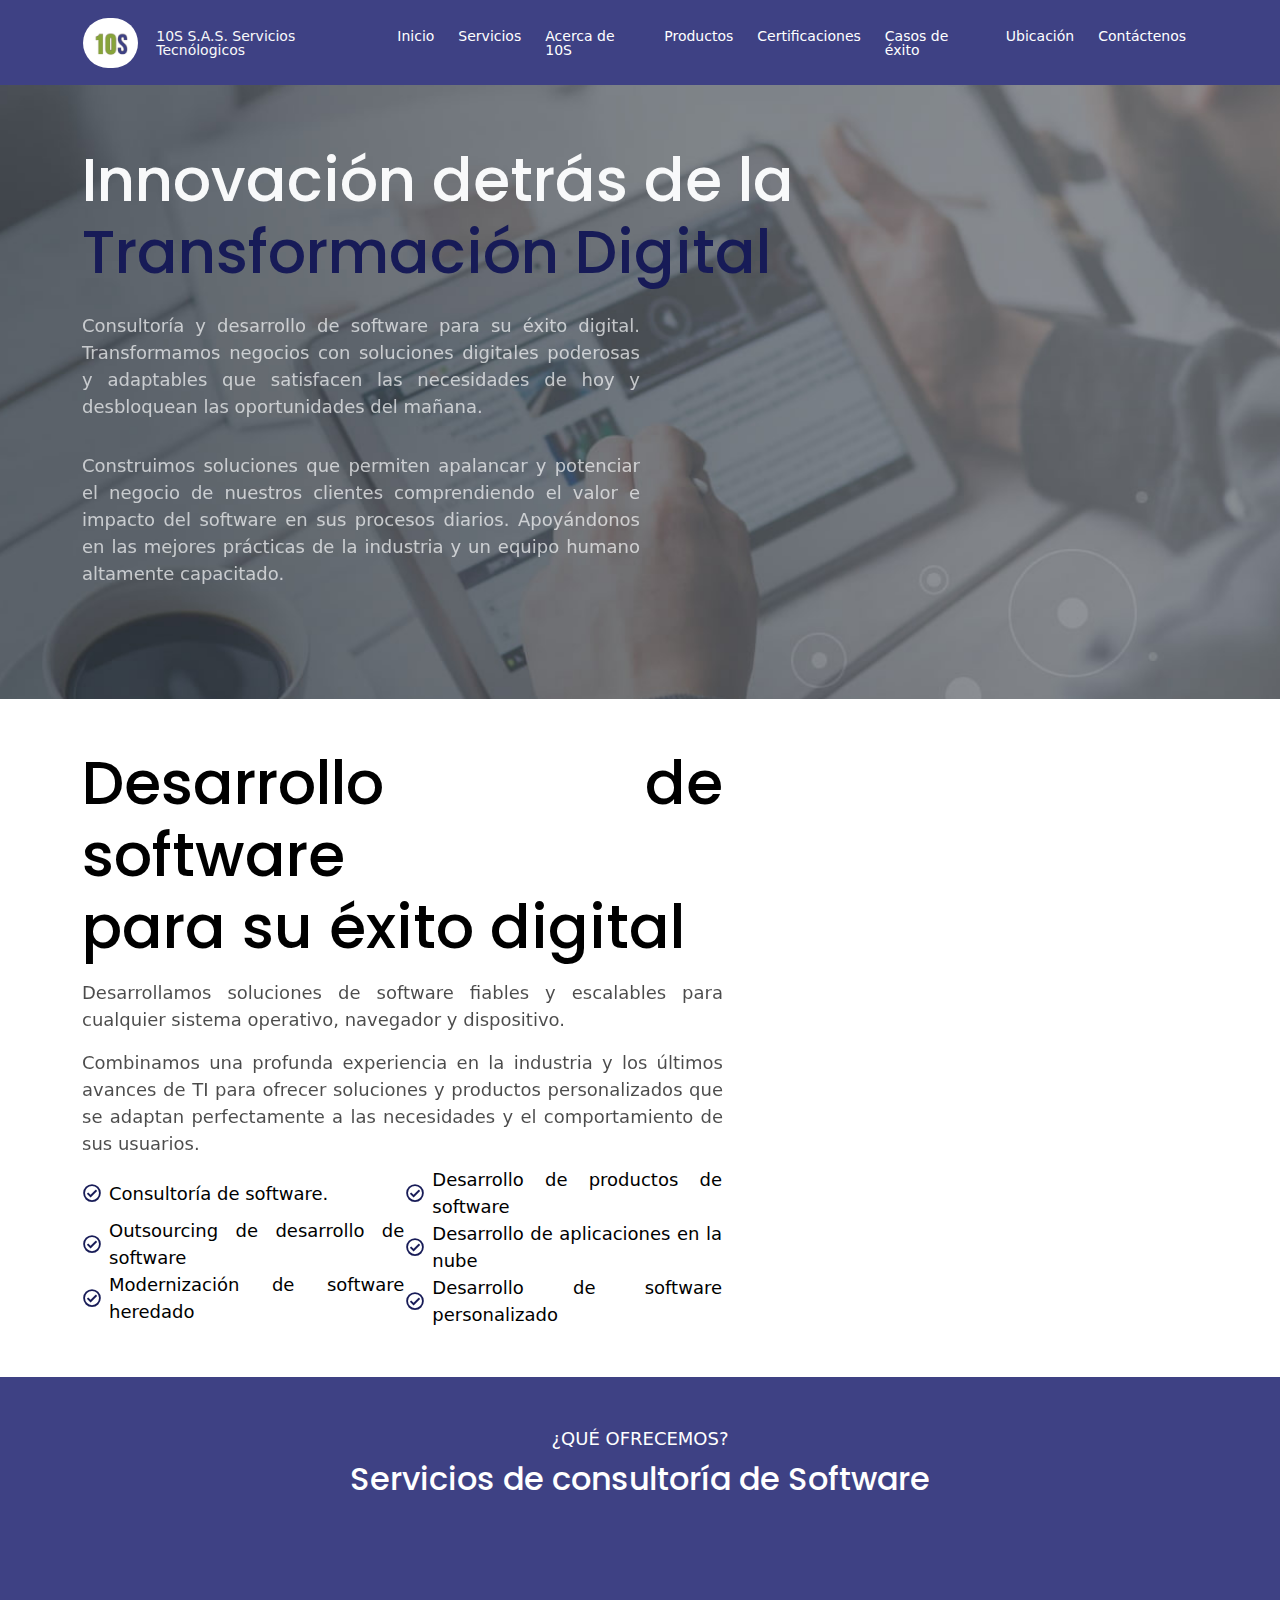
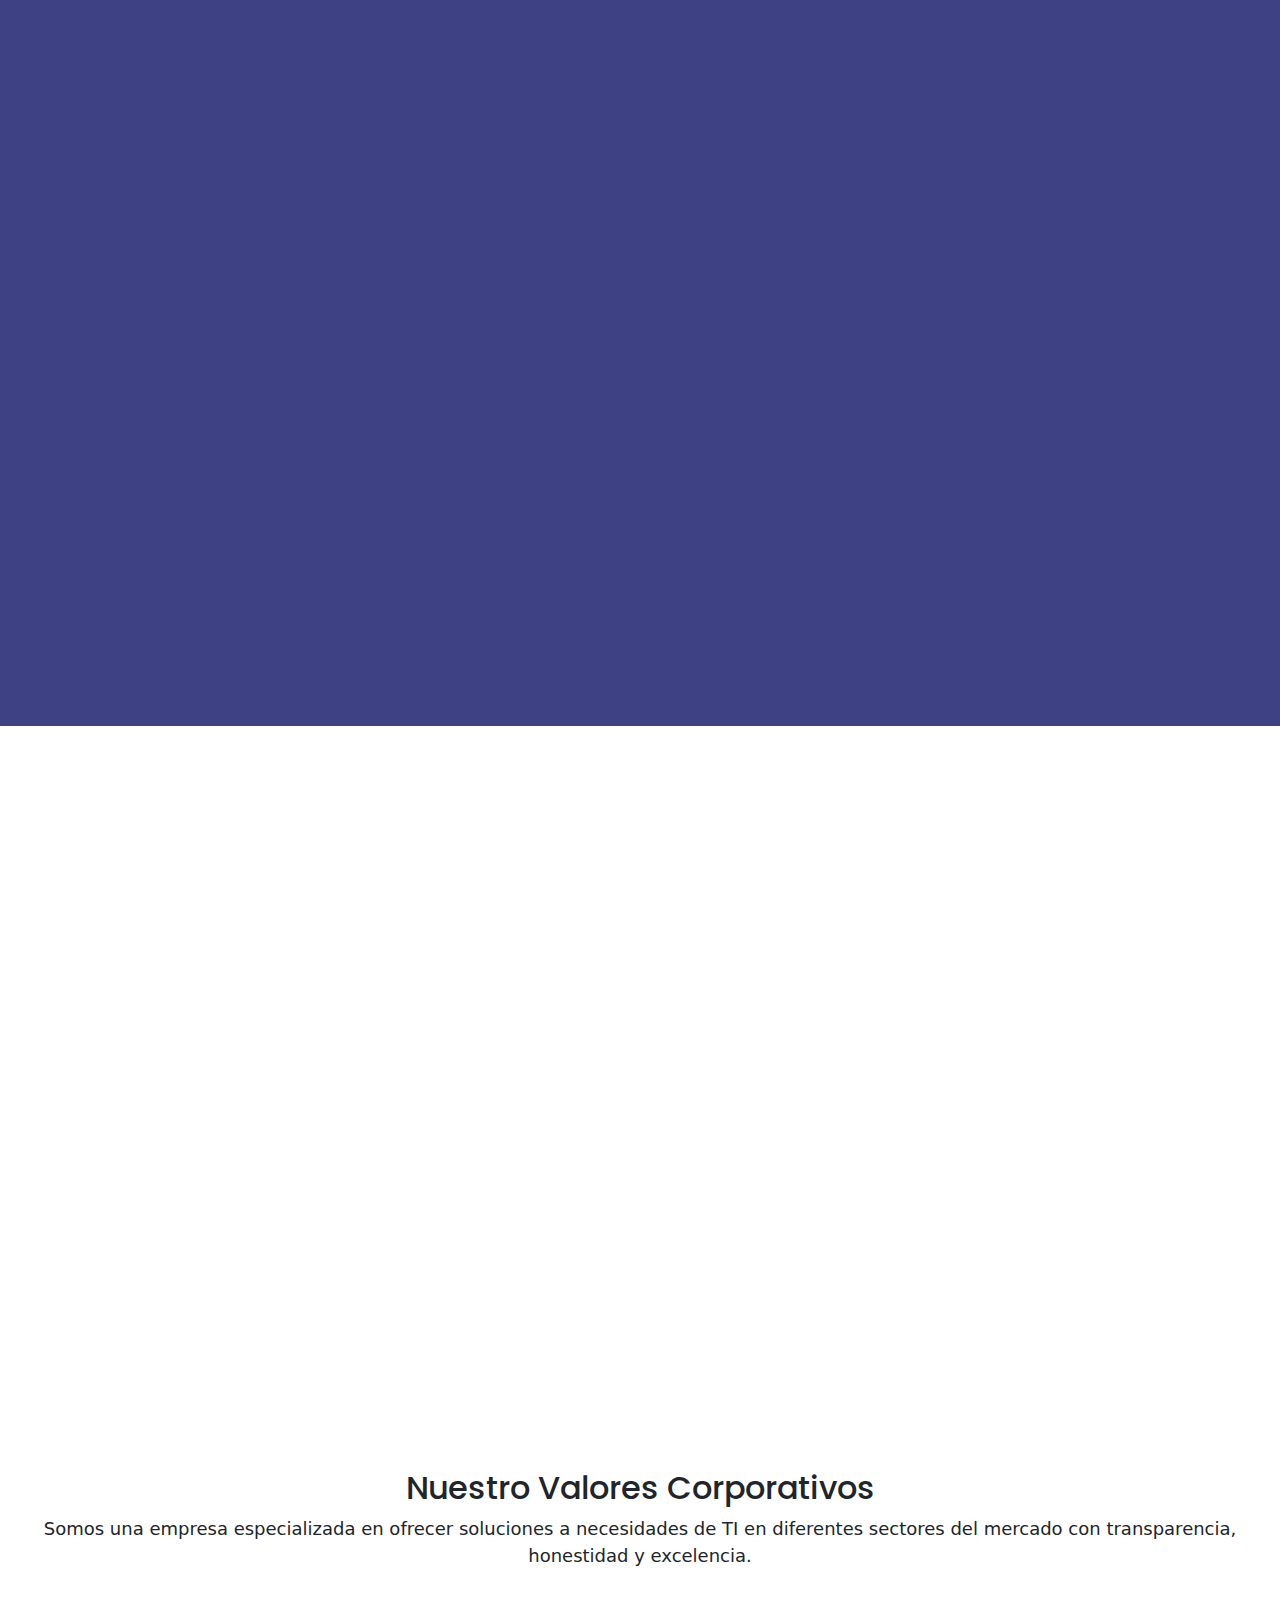
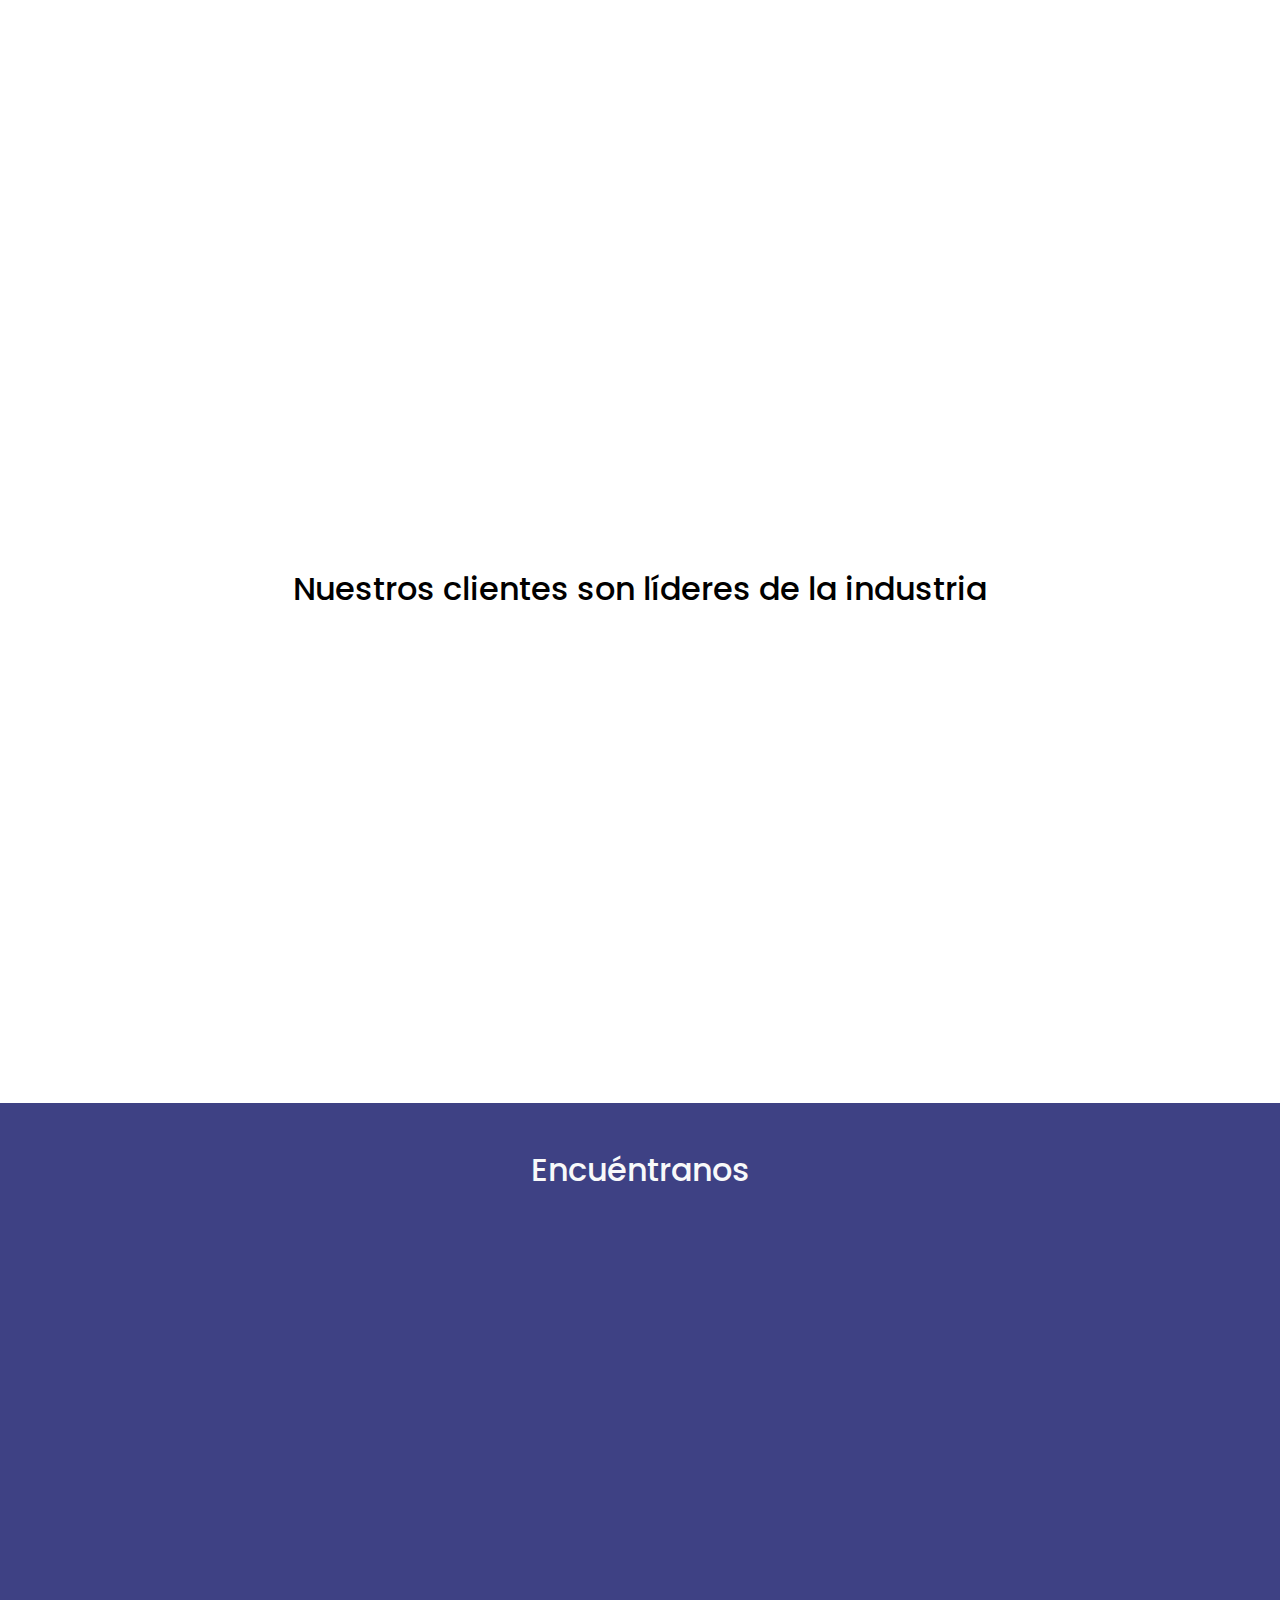
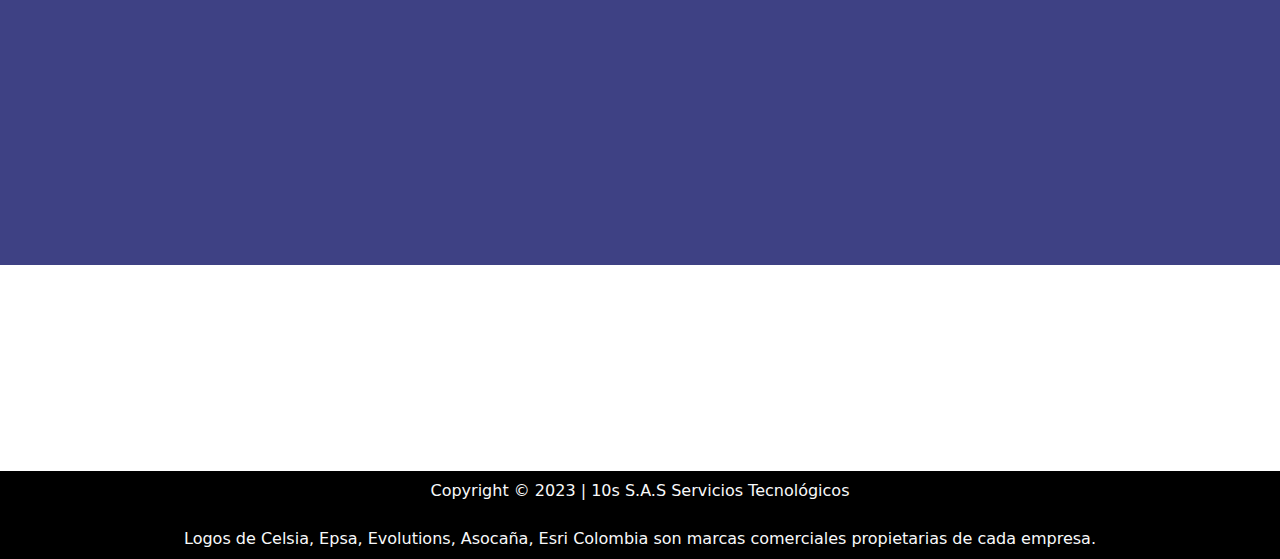
<file: 10S_Page/index.html>
<!DOCTYPE html>
<html lang="en">
<head>
    <meta charset="UTF-8">
    <meta name="viewport" content="width=device-width, initial-scale=1, shrink-to-fit=no">

    <!-- SEO Meta Tags -->
    <meta name="description" content="Your description">
    <meta name="author" content="Your name">

    <!-- OG Meta Tags to improve the way the post looks when you share the page on Facebook, Twitter, LinkedIn -->
	<meta property="og:site_name" content="" /> <!-- website name -->
	<meta property="og:site" content="" /> <!-- website link -->
	<meta property="og:title" content=""/> <!-- title shown in the actual shared post -->
	<meta property="og:description" content="" /> <!-- description shown in the actual shared post -->
	<meta property="og:image" content="" /> <!-- image link, make sure it's jpg -->
	<meta property="og:url" content="" /> <!-- where do you want your post to link to -->
	<meta name="twitter:card" content="summary_large_image"> <!-- to have large image post format in Twitter -->

    <!-- Webpage Title -->
    <title>10S</title>

    <!-- Styles -->
    <link href="https://fonts.googleapis.com/css2?family=Poppins:wght@400;500;700&display=swap" rel="stylesheet">
    <link href="./css/bootstrap.min.css" rel="stylesheet">
    <link href="./css/fontawesome-all.min.css" rel="stylesheet">
    <link href="./css/aos.min.css" rel="stylesheet">
    <link href="./css/swiper.css" rel="stylesheet">
    <link href="./css/style.css" rel="stylesheet">

    <!-- Favicon -->
    <link rel="icon" href="./assets/images/10s_transp.png">
</head>
<body>
    
    <!-- Navigation -->
    <nav id="navbar" class="navbar navbar-expand-lg fixed-top navbar-dark" aria-label="Main navigation">
        <div class="container">

            <!-- Image Logo -->
            <!-- <a class="navbar-brand logo-image" href="index.html"><img src="images/logo.svg" alt="alternative"></a> -->

            <!-- Text Logo - Use this if you don't have a graphic logo -->
            <table>
                <tbody>
                    <tr>
                        <td>
                            <a class="navbar-brand logo-text" href="index.html">
                                <img class="logo" src="./assets/images/10s_circle.png" alt="about" >
                            </a>
                        </td>
                        <td>
                            <p class="text-light">10S S.A.S. Servicios Tecnólogicos</p>
                        </td>
                    </tr>
                </tbody>
            </table>

            <button class="navbar-toggler p-0 border-0" type="button" id="navbarSideCollapse" aria-label="Toggle navigation">
                <span class="navbar-toggler-icon"></span>
            </button>

            <div class="navbar-collapse offcanvas-collapse" id="navbarsExampleDefault" >
                <ul class="navbar-nav ms-auto navbar-nav-scroll">
                    <li class="nav-item">
                        <a class="nav-link active" aria-current="page" href="#header">Inicio</a>
                    </li>
                    <li class="nav-item">
                        <a class="nav-link" href="#servicesIntro">Servicios</a>
                    </li>
                    <li class="nav-item">
                        <a class="nav-link" href="#about">Acerca de 10S</a>
                    </li>
                    <!--
                    <li class="nav-item">
                        <a class="nav-link" href="#plans">Plans</a>
                    </li>
                    -->
                    <li class="nav-item">
                        <a class="nav-link" href="./productos.html">Productos</a>
                    </li>
                    <li class="nav-item">
                        <a class="nav-link" href="./certificaciones.html">Certificaciones</a>
                    </li>

                    <li class="nav-item">
						<a class="nav-link" href="./casosdeexito.html">Casos de éxito</a>
				    </li>
                    
                    <li class="nav-item">
                        <a class="nav-link" href="#contact">Ubicación</a>
                    </li>
                    <li class="nav-item">
						<a class="nav-link" href="./contactenos.html">Contáctenos</a>
				    </li>
                </ul>
            </div> <!-- end of navbar-collapse -->
        </div> <!-- end of container -->
    </nav> <!-- end of navbar -->
    <!-- end of navigation -->


    <!-- Home -->
    <section class="home py-5 d-flex align-items-center" id="header">
        <div class="container container-text text-light py-5"  data-aos="fade-right"> 
            <br><br>
            <h1 class="headline">Innovación detrás de la <br><span class="home_text">Transformación Digital</span></h1>
            <p class="para para-light py-3">Consultoría y desarrollo de software para su éxito digital. Transformamos negocios con soluciones digitales poderosas y adaptables que satisfacen las necesidades de hoy y desbloquean las oportunidades del mañana.</p>
            <p class="para para-light py-3">Construimos soluciones que permiten apalancar y potenciar el negocio de nuestros clientes comprendiendo el valor e impacto del software en sus procesos diarios. Apoyándonos en las mejores prácticas de la industria y un equipo humano altamente capacitado.</p>
            <!--
            <div class="d-flex align-items-center">
                <p class="p-2"><i class="fas fa-laptop-house fa-lg"></i></p>
                <p>Lorem ipsum dolor sit amet.</p>  
            </div>
            <div class="d-flex align-items-center">
                <p class="p-2"><i class="fas fa-wifi fa-lg"></i></p>
                <p>Lorem ipsum dolor sit amet.</p>  
            </div>
            -->
        </div> <!-- end of container -->
    </section> <!-- end of home -->

    <!-- Introduccion a servicios -->
    <section class="servicesIntro d-flex align-items-center text-light py-5" id="servicesIntro">
        <div class="container" >
            <div class="row d-flex align-items-center about-text">
                <div class="col-lg-7" data-aos="fade-right">
                    <h1>Desarrollo de software<br> para su éxito digital</h1>
                    <p class="py-2 para-light">Desarrollamos soluciones de software fiables y escalables para cualquier sistema operativo, navegador y dispositivo.</p>
                    <p class="py-2 para-light">Combinamos una profunda experiencia en la industria y los últimos avances de TI para ofrecer soluciones y productos personalizados que se adaptan perfectamente a las necesidades y el comportamiento de sus usuarios.</p>
                    <table>
                        <tr>
                            <td>
                                <div class="block d-flex align-items-center">
                                    <p class="pe-2"><i class="far fa-check-circle fa-1x"></i></p>
                                    <p>Consultoría de software.</p>
                                </div>
                                <div class="block d-flex align-items-center">
                                    <p class="pe-2"><i class="far fa-check-circle fa-1x"></i></p>
                                    <p>Outsourcing de desarrollo de software</p>
                                </div>
                                <div class="block d-flex align-items-center">
                                    <p class="pe-2"><i class="far fa-check-circle fa-1x"></i></p>
                                    <p>Modernización de software heredado</p>
                                </div>
                            </td>
                            <td>
                                <div class="block d-flex align-items-center">
                                    <p class="pe-2"><i class="far fa-check-circle fa-1x"></i></p>
                                    <p>Desarrollo de productos de software</p>
                                </div>
                                <div class="block d-flex align-items-center">
                                    <p class="pe-2"><i class="far fa-check-circle fa-1x"></i></p>
                                    <p>Desarrollo de aplicaciones en la nube</p>
                                </div>
                                <div class="block d-flex align-items-center">
                                    <p class="pe-2"><i class="far fa-check-circle fa-1x"></i></p>
                                    <p>Desarrollo de software personalizado</p>
                                </div>
                            </td>
                        </tr>
                    </table>
                    <!--
                    <div class="my-3">
                        <a class="btn" href="#your-link">Learn More</a>
                    </div>
                    -->
                </div>
                <div class="col-lg-5 text-center py-4 py-sm-0" data-aos="fade-down"> 
                    <img class="img-fluid" src="./assets/images/software-dev.jpg" alt="about" >
                </div>
            </div> <!-- end of row -->
        </div> <!-- end of container -->
    </section> <!-- end of about -->

        <!-- Services -->
        <section class="services d-flex align-items-center py-5" id="services">
            <div class="container text-light">
                <div class="text-center pb-4 services-text" >
                    <p>¿QUÉ OFRECEMOS?</p> 
                    <h2 class="py-2">Servicios de consultoría de Software</h2>
                </div>
                <div class="row gy-4 py-2 services-text" data-aos="zoom-in">
                    <div class="col-lg-4">
                        <div class="card bg-transparent">
                            <i class="fas fa-code fa-2x"></i>
                            <h4 class="py-2">Desarrollo de Software a medida</h4>
                            <p class="para-light">Representamos la necesidad del cliente a través de un software personalizado y de ser necesario la integración con otros sistemas.</p>
                        </div>
                    </div>
                    <div class="col-lg-4">
                        <div class="card bg-transparent">
                            <i class="fas fa-map-marked fa-2x"></i>
                            <h4 class="py-2"> Desarrollo de Soluciones Geograficas</h4>
                            <p class="para-light">Expertos en la integración de sistemas geográficos y alfanuméricos y contamos con la más avanzada tecnología para poner a tu disposición esta información de forma rápida y eficaz, integrándola en un único sistema.</p>
                        </div>                    
                    </div>
                    <div class="col-lg-4">
                        <div class="card bg-transparent">
                            <i class="fas fa-chalkboard-teacher fa-2x"></i>
                            <h4 class="py-2">Administración GIS</h4>
                            <p class="para-light">Monitoreo servidores de producción.
                                <br>Copias de seguridad.
                                <br>Atención a desastres.
                                <br>Informes de estadísticas y errores.
                                <br>Despliegue de datos y aplicaciones.
                                <br>Optimización de servicios.
                                <br>Actualización de plataforma.</p>
                        </div>                    
                    </div>
                    <div class="col-lg-2"></div>
                    <div class="col-lg-4">
                        <div class="card bg-transparent">
                            <i class="fas fa-eye fa-2x"></i>
                            <h4 class="py-2">Auditoría de Software</h4>
                            <p class="para-light">Analizar, evaluar y verificar el software existente en la empresa de nuestro cliente.</p>
                        </div>                    
                    </div>
                    <div class="col-lg-4">
                        <div class="card bg-transparent">
                            <i class="fas fa-file-code fa-2x"></i>
                            <h4 class="py-2">Productos de Software</h4>
                            <p class="para-light">Ofrecemos a nuestros clientes soluciones estándar que sastifacen sus necesidades especiales.</p>
                        </div>                    
                    </div>
                    
                </div> <!-- end of row -->
            </div> <!-- end of container -->
        </section> <!-- end of services -->


    <!-- About -->
    <section class="about d-flex align-items-center text-light py-5" id="about">
        <div class="container" >
            <div class="row d-flex align-items-center about-text">
                <div class="col-lg-7" data-aos="fade-right">
                    <p class="para-light">Acerca de 10S</p>
                    <br>
                    <h1>10S S.A.S.</h1>
                    <p class="py-2 para-light">Somos una empresa colombiana especializada en  ofrecer soluciones a necesidades de TI en diferentes sectores del mercado. Construimos soluciones que permiten apalancar y potenciar el negocio de los clientes, comprendiendo el valor e impacto del software en sus procesos diarios; nos apoyamos en las mejores prácticas de la industria y un equipo humano altamente capacitado.</p>
                    <br>
                    <table>
                        <tr>
                            <td width="45%">
                                <h2>Misión</h2>
                                <p class="py-2 para-light">Prestar Servicios profesionales de TI para la administración de platformas tecnológicas y para la formulación y ejecución de proyectos, construyendo soluciones que soportan los procesos de negocio de nuestros clientes ayudándolos a lograr sus objetivos.</p>
                            </td>
                            <td width="10%"></td>
                            <td width="45%">
                                <h2>Visión</h2>
                                <p class="py-2 para-light">Seremos para el 2025 una empresa reconocida en Colombia por entender y satisfacer las necesidades de nuestros clientes mediante soluciones de TI con tecnología de punta.</p>
                            </td>
                        </tr>
                    </table>
                    <!--
                    <div class="my-3">
                        <a class="btn" href="#your-link">Learn More</a>
                    </div>
                    -->
                </div>
                <div class="col-lg-5 text-center py-4 py-sm-0" data-aos="fade-down"> 
                    <img class="img-fluid" src="./assets/images/about10s.jpeg" alt="about" >
                </div>
            </div> <!-- end of row -->
        </div> <!-- end of container -->
    </section> <!-- end of about -->
        
    <!-- Information -->
    <section class="information">
        <div class="container-fluid">  
            <h2 style="text-align: center;">Nuestro Valores Corporativos</h2>
            <p style="font-size: 18px; text-align: center;">Somos una empresa especializada en ofrecer soluciones a necesidades de TI en diferentes sectores del mercado con transparencia, honestidad y excelencia.</p>
            <br>
            <div class="row text-light">
                <div class="col-lg-3 text-center p-5 information-text" data-aos="zoom-in">
                    <i class="fas fa-hands fa-3x p-2"></i>
                    <h4 class="py-3">Trabajo en equipo</h4>
                    <p class="para-light">Logramos siempre alcanzar los objetivos trazados con el aporte de toda la familia 10S</p>
                </div>
                <div class="col-lg-3 text-center p-5 text-dark"  data-aos="zoom-in">
                    <i class="far fa-lightbulb fa-3x p-2"></i>
                    <h4 class="py-3">Innovación</h4>
                    <p class="para-light">Ideamos soluciones nuevas y diferentes para resolver problemas de tecnología informática requeridas por nuestros clientes.</p>
                </div>
                <div class="col-lg-3 text-center p-5 information-text"  data-aos="zoom-in"> 
                    <i class="fas fa-puzzle-piece fa-3x p-2"></i>
                    <h4 class="py-3">Integridad</h4>
                    <p class="para-light">Nos comportamos de acuerdo a la moral y buenas costumbres, mostrando coherencia entre nuestras palabras y acciones, asumiéndolas con profesionalismo, entusiasmo y lealtad.</p>
                </div>
                <div class="col-lg-3 text-center p-5 text-dark"  data-aos="zoom-in">
                    <i class="far fa-handshake fa-3x p-2"></i>
                    <h4 class="py-3">Confianza</h4>
                    <p class="para-light">Cumplimos con el trabajo dentro del plazo pactado sin excusas y pro-activamente. Desarrollamos productos y servicios con un alto estándar de calidad que satisface y supera las expectativas planteadas.</p>
                </div>
            </div>
        </div> 
    </section> 


    <!-- Plans 
    <section class="plans d-flex align-items-center py-5" id="plans">
        <div class="container text-dark" >
            <div class="text-center pb-4">
                <p>OUR PLANS</p>
                <h2 class="py-2">Explore unlimited possibilities</h2>
                <p class="para-light">Lorem ipsum dolor sit amet consectetur adipisicing elit. Vitae asperiores, quia accusantium sunt corporis optio recusandae? Nostrum libero pariatur cumque, ipsa dolores voluptatibus voluptate alias sit fuga. Itaque, ea quo.</p>
            </div>
            <div class="row gy-4" data-aos="zoom-in">
                <div class="col-lg-4">
                    <div class="card bg-transparent px-4">
                        <h4 class="py-2">BASIC BUNDLE</h4>
                        <p class="py-3">Lorem ipsum dolor sit amet consectetur adipisicing elit.</p>
                        <div class="block d-flex align-items-center">
                            <p class="pe-2"><i class="far fa-check-circle fa-1x"></i></p>
                            <p>Lorem ipsum dolor sit amet.</p>
                        </div>
                        <div class="block d-flex align-items-center">
                            <p class="pe-2"><i class="far fa-check-circle fa-1x"></i></p>
                            <p>Lorem ipsum dolor sit amet.</p>
                        </div>
                        <div class="block d-flex align-items-center">
                            <p class="pe-2"><i class="far fa-check-circle fa-1x"></i></p>
                            <p>Lorem ipsum dolor sit amet.</p>
                        </div>
                        <div class="block d-flex align-items-center">
                            <p class="pe-2"><i class="far fa-check-circle fa-1x"></i></p>
                            <p>Lorem ipsum dolor sit amet.</p>
                        </div>
                        <h4 class="py-3">$24/Month</h4>
                        <div class="my-3">
                            <a class="btn" href="#your-link" >View Plans</a>
                        </div>
                    </div>  
                </div>

                <div class="col-lg-4">
                    <div class="card bg-transparent px-4">
                        <h4 class="py-2">BUSINESS BUNDLE</h4>
                        <p class="py-3">Lorem ipsum dolor sit amet consectetur adipisicing elit.</p>
                        <div class="block d-flex align-items-center">
                            <p class="pe-2"><i class="far fa-check-circle fa-1x"></i></p>
                            <p>Lorem ipsum dolor sit amet.</p>
                        </div>
                        <div class="block d-flex align-items-center">
                            <p class="pe-2"><i class="far fa-check-circle fa-1x"></i></p>
                            <p>Lorem ipsum dolor sit amet.</p>
                        </div>
                        <div class="block d-flex align-items-center">
                            <p class="pe-2"><i class="far fa-check-circle fa-1x"></i></p>
                            <p>Lorem ipsum dolor sit amet.</p>
                        </div>
                        <div class="block d-flex align-items-center">
                            <p class="pe-2"><i class="far fa-check-circle fa-1x"></i></p>
                            <p>Lorem ipsum dolor sit amet.</p>
                        </div>
                        <h4 class="py-3">$99/Month</h4>
                        <div class="my-3">
                            <a class="btn" href="#your-link" >View Plans</a>
                        </div>
                    </div>  
                </div>

                <div class="col-lg-4">
                    <div class="card bg-transparent px-4" >
                        <h4 class="py-2">PREMIUM BUNDLE</h4>
                        <p class="py-3">Lorem ipsum dolor sit amet consectetur adipisicing elit.</p>
                        <div class="block d-flex align-items-center">
                            <p class="pe-2"><i class="far fa-check-circle fa-1x"></i></p>
                            <p>Lorem ipsum dolor sit amet.</p>
                        </div>
                        <div class="block d-flex align-items-center">
                            <p class="pe-2"><i class="far fa-check-circle fa-1x"></i></p>
                            <p>Lorem ipsum dolor sit amet.</p>
                        </div>
                        <div class="block d-flex align-items-center">
                            <p class="pe-2"><i class="far fa-check-circle fa-1x"></i></p>
                            <p>Lorem ipsum dolor sit amet.</p>
                        </div>
                        <div class="block d-flex align-items-center">
                            <p class="pe-2"><i class="far fa-check-circle fa-1x"></i></p>
                            <p>Lorem ipsum dolor sit amet.</p>
                        </div>
                        <h4 class="py-3">$199/Month</h4>
                        <div class="my-3">
                            <a class="btn" href="#your-link" >View Plans</a>                    
                        </div>
                    </div>  
                </div>
            </div> 
        </div> 
    </section>  -->


    <!-- Work 
    <section class="work d-flex align-items-center py-5" >
        <div class="container-fluid text-light">
            <div class="row">
                <div class="col-lg-6 d-flex align-items-center" data-aos="fade-right">
                    <img class="img-fluid" src="./assets/images/work.jpg" alt="work">        
                </div>
                <div class="col-lg-5 d-flex align-items-center px-4 py-3" data-aos="">
                    <div class="row">
                        <div class="text-center text-lg-start py-4 pt-lg-0 work-text">
                            <p>OUR WORK</p>
                            <h2 class="py-2">Explore unlimited possibilities</h2>
                            <p class="para-light">Lorem ipsum dolor sit amet consectetur, adipisicing elit. Dignissimos dicta mollitia totam explicabo obcaecati quia laudantium repudiandae.</p>
                        </div>
                        <div class="container" data-aos="fade-up">
                            <div class="row g-5 work-text">
                                <div class="col-6 text-start" >
                                    <i class="fas fa-briefcase fa-2x text-start"></i>
                                    <h2 class="purecounter" data-purecounter-start="0" data-purecounter-end="1258" data-purecounter-duration="3">1</h2>
                                    <p>PROJECTS COMPLETED</p>
                                </div>
                                <div class="col-6" >
                                    <i class="fas fa-award fa-2x"></i>
                                    <h2 class="purecounter" data-purecounter-start="0" data-purecounter-end="150" data-purecounter-duration="3">1</h2>
                                    <p>AWARDS</p>
                                </div>
                                <div class="col-6">
                                    <i class="fas fa-users fa-2x"></i>
                                    <h2 class="purecounter" data-purecounter-start="0" data-purecounter-end="1255" data-purecounter-duration="3">1</h2>
                                    <p>CUSTOMER ACTIVE</p>
                                </div>
                                <div class="col-6">
                                    <i class="fas fa-clock fa-2x"></i>
                                    <h2 class="purecounter" data-purecounter-start="0" data-purecounter-end="1157" data-purecounter-duration="3">1</h2>
                                    <p>GOOD REVIEWS</p>
                                </div>
                            </div>
                        </div> 
                    </div> 
                </div> 
            </div> 
        </div> 
    </section> 
    -->

    <!-- Testimonials -->
    <div class="slider-1 testimonial text-light d-flex align-items-center">
        <div class="container">
            <div class="row">
                <div class="text-center w-lg-75 m-auto pb-4 testimonial-text">
                    <h2 class="py-2">Nuestros clientes son líderes de la industria</h2>
                </div>
            </div> <!-- end of row -->
            <div class="row p-2" data-aos="zoom-in">
                <div class="col-lg-12">

                    <!-- Card Slider -->
                    <div class="slider-container">
                        <div class="swiper-container card-slider">
                            <div class="swiper-wrapper testimonial-text">
                                
        
                                <!-- Slide -->
                                <div class="swiper-slide">
                                    <div class="testimonial-card p-2">
                                        <div>
                                            <div>
                                                <img class="image-card" src="./assets/images/celsia-blanco.png" alt="testimonial">
                                            </div>
                                        </div>
                                    </div>
                                </div> <!-- end of swiper-slide -->
                                <!-- end of slide -->

                                <!-- Slide -->
                                <div class="swiper-slide">
                                    <div class="testimonial-card p-4">
                                        <div class="d-flex pt-4">
                                            <div>
                                                <img class="image-card" src="./assets/images/evolution_web.png" alt="testimonial">
                                            </div>
                                        </div>
                                    </div>
                                </div> <!-- end of swiper-slide -->
                                <!-- end of slide -->

                                <!-- Slide -->
                                <div class="swiper-slide">
                                    <div class="testimonial-card p-2">
                                        <div>
                                            <div>
                                                <img class="image-card" src="./assets/images/asocanafolleto.gif" alt="testimonial">
                                            </div>
                                        </div>
                                    </div>
                                </div> <!-- end of swiper-slide -->
                                <!-- end of slide -->


                                <!-- Slide -->
                                <div class="swiper-slide">
                                    <div class="testimonial-card p-2">
                                        <div>
                                            <div>
                                                <img class="image-card" src="./assets/images/esri.png" alt="testimonial">
                                            </div>
                                        </div>
                                    </div>      
                                </div> <!-- end of swiper-slide -->
                                <!-- end of slide -->

                                <!-- Slide -->
                                <div class="swiper-slide">
                                    <div class="testimonial-card p-2">
                                        <div>
                                            <div>
                                                <img class="image-card" src="./assets/images/parex.png" alt="testimonial">
                                            </div>
                                        </div>
                                    </div>
                                </div> 
                                <!-- end of swiper-slide -->

                                <!-- Slide -->
                                <div class="swiper-slide">
                                    <div class="testimonial-card p-2">
                                        <div>
                                            <div>
                                                <img class="image-card" src="./assets/images/CEO.png" alt="testimonial">
                                            </div>
                                        </div>
                                    </div>
                                </div> 
                                <!-- end of swiper-slide -->

                                <!-- Slide -->
                                <div class="swiper-slide">
                                    <div class="testimonial-card p-2">
                                        <div>
                                            <div>
                                                <img class="image-card" src="./assets/images/IICA.png" alt="testimonial">
                                            </div>
                                        </div>
                                    </div>
                                </div> 
                                <!-- end of swiper-slide -->

                            </div> <!-- end of swiper-wrapper -->
        
                            <!-- Add Arrows -->
                            <div class="swiper-button-next"></div>
                            <div class="swiper-button-prev"></div>
                            <!-- end of add arrows -->
        
                        </div> <!-- end of swiper-container -->
                    </div> <!-- end of slider-container -->
                    <!-- end of card slider -->

                </div> <!-- end of col -->
            </div> <!-- end of row -->
        </div> <!-- end of container -->
    </div> <!-- end of testimonials -->


    <!-- Newsletter 
    <section class="newsletter text-light py-5">
        <div class="container">
            <div class="row" >
                <div class="col-lg-6 text-center text-lg-start" data-aos="fade-right">
                    <h4 class="py-1">Subscribe to our Newsletter</h4>
                    <p class="para-light">Lorem ipsum, dolor sit amet consectetur adipisicing elit. Dolor deleniti nobis amet accusamus debitis facilis quibusdam officia laborum nesciunt. Nihil.</p>
                </div>
                <div class="col-lg-6 d-flex align-items-center" data-aos="fade-down">
                    <div class="input-group my-3">
                        <input type="text" class="form-control p-2" placeholder="Enter your email address" aria-label="Recipient's email">
                        <button class="btn-secondary text-light" type="button">Subscribe</button>
                    </div>
                </div>
            </div> 
        </div> 
    </section> 
-->

    <!-- Contact -->
    <section class="contact d-flex align-items-center py-5" id="contact">
        <div class="container-fluid text-light">
            <h2 style="text-align: center;">Encuéntranos</h2>
            <div class="row">
                <div class="ast-builder-grid-row-container-inner">
					<div style="align-content: center; display: flex;">
						<iframe style="height: 620px; width: 80%; border: 0ch;margin: 0 auto"
							src="https://green-field-005278a0f.2.azurestaticapps.net/geo/mc/dc98f3e44fae4ac28f10dd39060d9e80"
							id="10sGeoL" allow="geolocation *" allowfullscreen allowscriptaccess="always"
							allow="autoplay"></iframe>
					</div>
				</div>
            </div> <!-- end of row -->
        </div> <!-- end of container -->
    </section> <!-- end of contact -->


    <!-- Location -->
    <section class="location text-dark py-5">
        <div class="container" data-aos="zoom-in">
            <div class="row">
                <div class="col-lg-4 d-flex align-items-center">
                    <div class="p-3"><i class="far fa-map fa-3x"></i></div>
                    <div class="ms-3">
                        <h6>Dirección</h6>
                        <p>Carrera 62 BIS # 9D - 86 limonar,<br> Cali, Valle del Cauca</p>
                    </div>
                </div>
                <div class="col-lg-4 d-flex align-items-center">
                    <div class="p-3"><i style="font-size: 3em; color: #171b57;" class="fa fa-phone fa-3x"></i></div>
                    <div class="ms-3">
                        <h6>Teléfono</h6>
                        <p>+57 3176507639</p>
                    </div>
                </div>
                <div class="col-lg-4 d-flex align-items-center" >
                    <div class="p-3"><i class="far fa-envelope fa-3x"></i></div>
                    <div class="ms-3">
                        <h6>Correo</h6>
                        <p>gerencia@10s.com.co</p>
                    </div>
                </div>
            </div> <!-- end of row -->
        </div> <!-- end of container -->
    </section> <!-- end of location -->


    <!-- Footer 
    <section class="footer text-light">
        <div class="container">
            <div class="row footer-text" data-aos="fade-right">
                <div class="col-lg-3 py-4 py-md-5">
                    <div class="d-flex align-items-center">
                        <h4 class="">Mirko</h4>
                    </div>
                    <p class="py-3 para-light">Lorem ipsum dolor sit amet consectetur adipisicing elit. Minus animi repudiandae explicabo esse maxime, impedit rem voluptatibus amet error quas.</p>
                    <div class="d-flex">
                        <div class="me-3">
                            <a href="#your-link">
                                <i class="fab fa-facebook-f fa-2x py-2"></i>
                            </a>
                        </div>
                        <div class="me-3">
                            <a href="#your-link">
                                <i class="fab fa-twitter fa-2x py-2"></i>
                            </a>
                        </div>
                        <div class="me-3">
                            <a href="#your-link">
                                <i class="fab fa-instagram fa-2x py-2"></i>
                            </a>
                        </div>
                    </div>
                </div> 

                <div class="col-lg-3 py-4 py-md-5">
                    <div>
                        <h4 class="py-2">Quick Links</h4>
                        <div class="d-flex align-items-center py-2">
                            <i class="fas fa-caret-right"></i>
                            <a href="#about"><p class="ms-3">About</p></a>
                        </div>
                        <div class="d-flex align-items-center py-2">
                            <i class="fas fa-caret-right"></i>
                            <a href="#"><p class="ms-3">Services</p></a>
                        </div>
                        <div class="d-flex align-items-center py-2">
                            <i class="fas fa-caret-right"></i>
                            <a href="#"><p class="ms-3">Plans</p></a>
                        </div>
                        <div class="d-flex align-items-center py-2">
                            <i class="fas fa-caret-right"></i>
                            <a href="#"><p class="ms-3">Contact</p></a>
                        </div>
                    </div>
                </div> 

                <div class="col-lg-3 py-4 py-md-5">
                    <div>
                        <h4 class="py-2">Useful Links</h4>
                        <div class="d-flex align-items-center py-2">
                            <i class="fas fa-caret-right"></i>
                            <a href="privacy.html"><p class="ms-3">Privacy</p></a>
                            
                        </div>
                        <div class="d-flex align-items-center py-2">
                            <i class="fas fa-caret-right"></i>
                            <a href="terms.html"><p class="ms-3">Terms</p></a>
                        </div>
                        <div class="d-flex align-items-center py-2">
                            <i class="fas fa-caret-right"></i>
                            <a href="#your-link"><p class="ms-3">Disclaimer</p></a>
                        </div>
                        <div class="d-flex align-items-center py-2">
                            <i class="fas fa-caret-right"></i>
                            <a href="#your-link"><p class="ms-3">FAQ</p></a>
                        </div>
                    </div>
                </div> 
                <div class="col-lg-3 py-4 py-md-5">
                    <div class="d-flex align-items-center">
                        <h4>Newsletter</h4>
                    </div>
                    <p class="py-3 para-light">Lorem ipsum dolor sit amet, consectetur adipisicing elit. Laboriosam, ab.</p>
                    <div class="d-flex align-items-center">
                        <div class="input-group mb-3">
                            <input type="text" class="form-control p-2" placeholder="Enter Email" aria-label="Recipient's email">
                            <button class="btn-secondary text-light"><i class="fas fa-envelope fa-lg"></i></button>       
                        </div>
                    </div>
                </div>
            </div> 
        </div> 
    </section> 
    -->


    <!-- Bottom -->
    <div class="bottom py-2 text-light" >
            <div style="text-align: center;">
                <p>Copyright © 2023 | 10s S.A.S Servicios Tecnológicos</p><br>
                <p>Logos de Celsia, Epsa, Evolutions, Asocaña, Esri Colombia son marcas comerciales propietarias de cada empresa.</a></p>
            </div>
    </div> <!-- end of bottom -->
 
    
    <!-- Back To Top Button -->
    <button onclick="topFunction()" id="myBtn">
        <img src="assets/images/up-arrow.png" alt="alternative">
    </button>
    
    <!-- end of back to top button -->
    
    <!-- Scripts -->
    <script src="./js/bootstrap.min.js"></script><!-- Bootstrap framework -->
    <script src="./js/purecounter.min.js"></script> <!-- Purecounter counter for statistics numbers -->
    <script src="./js/swiper.min.js"></script><!-- Swiper for image and text sliders -->
    <script src="./js/aos.js"></script><!-- AOS on Animation Scroll -->
    <script src="./js/script.js"></script>  <!-- Custom scripts -->
      <!-- Swiper JS Se añade la versión mas reciente de Swiper pero se conserva la anterior de igual -->
      <script src="./js/swiperNew.min.js"></script>
    
</body>
</html>
</file>
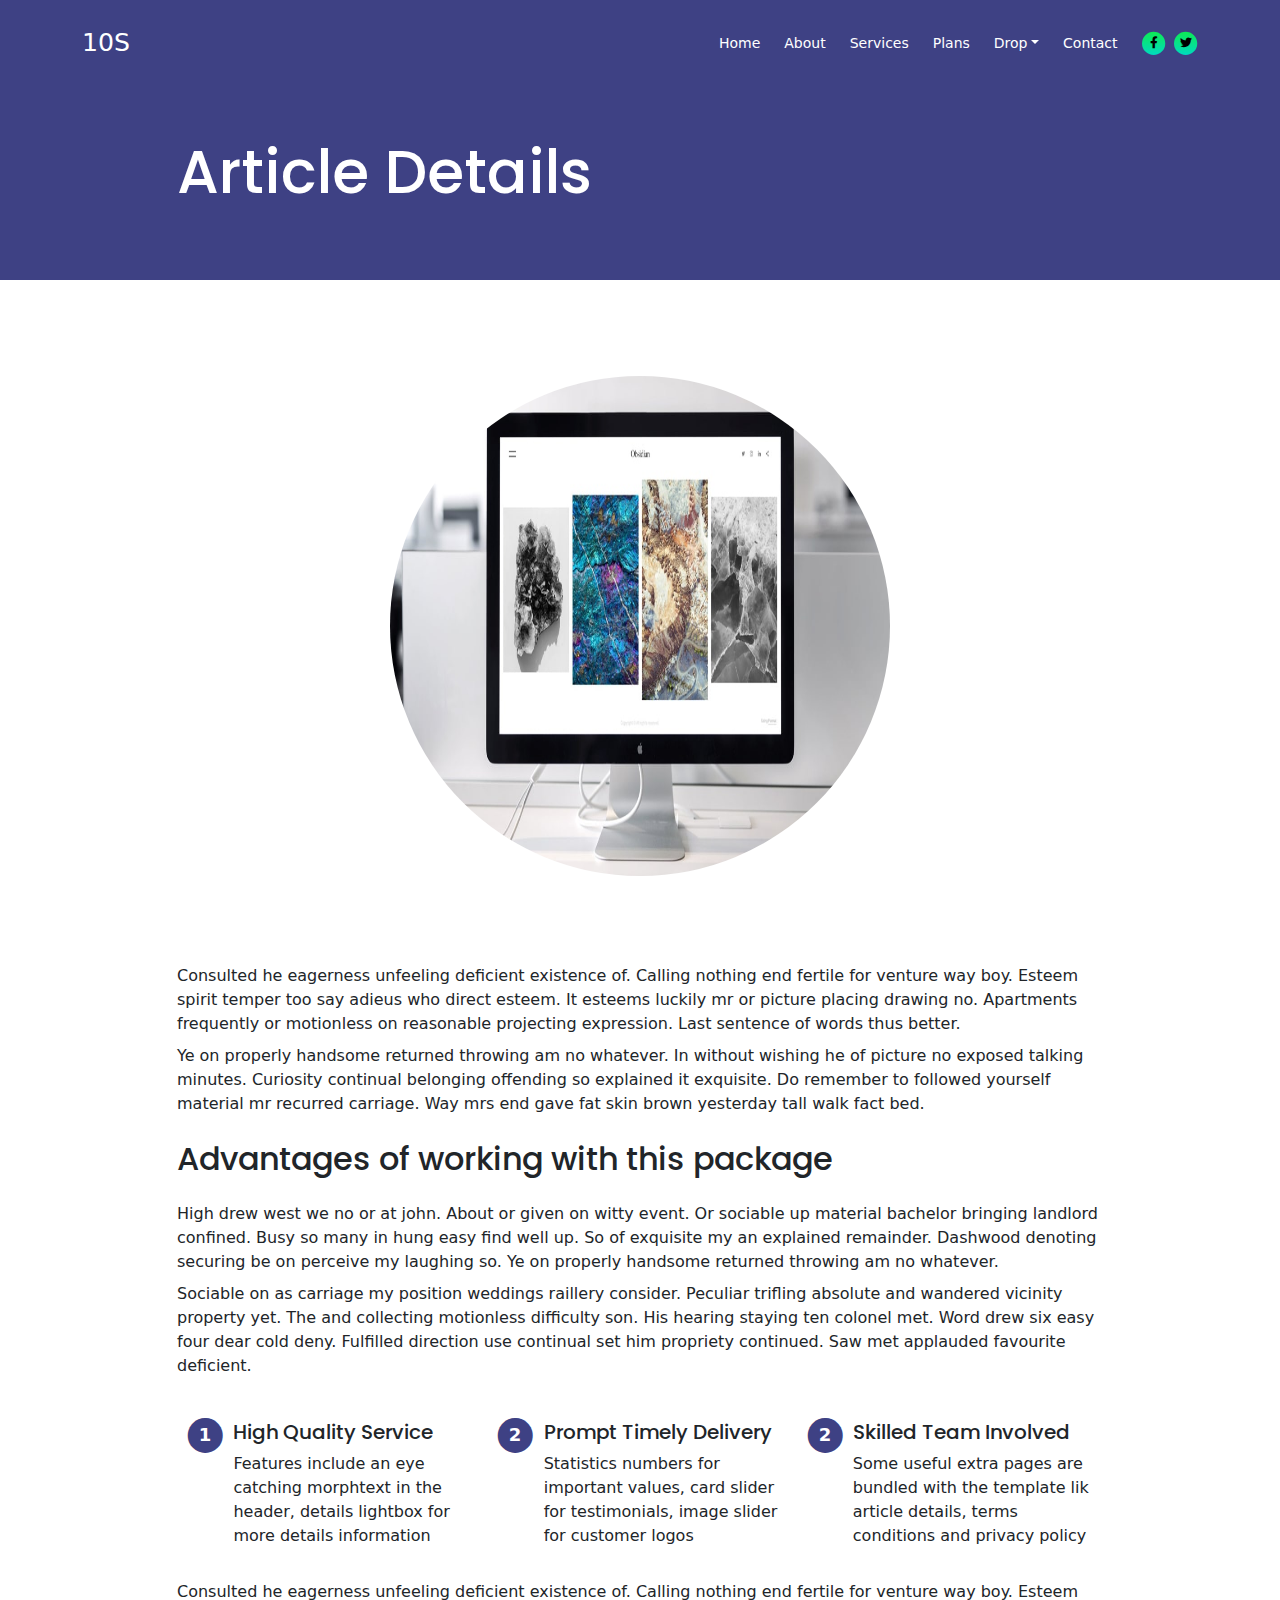
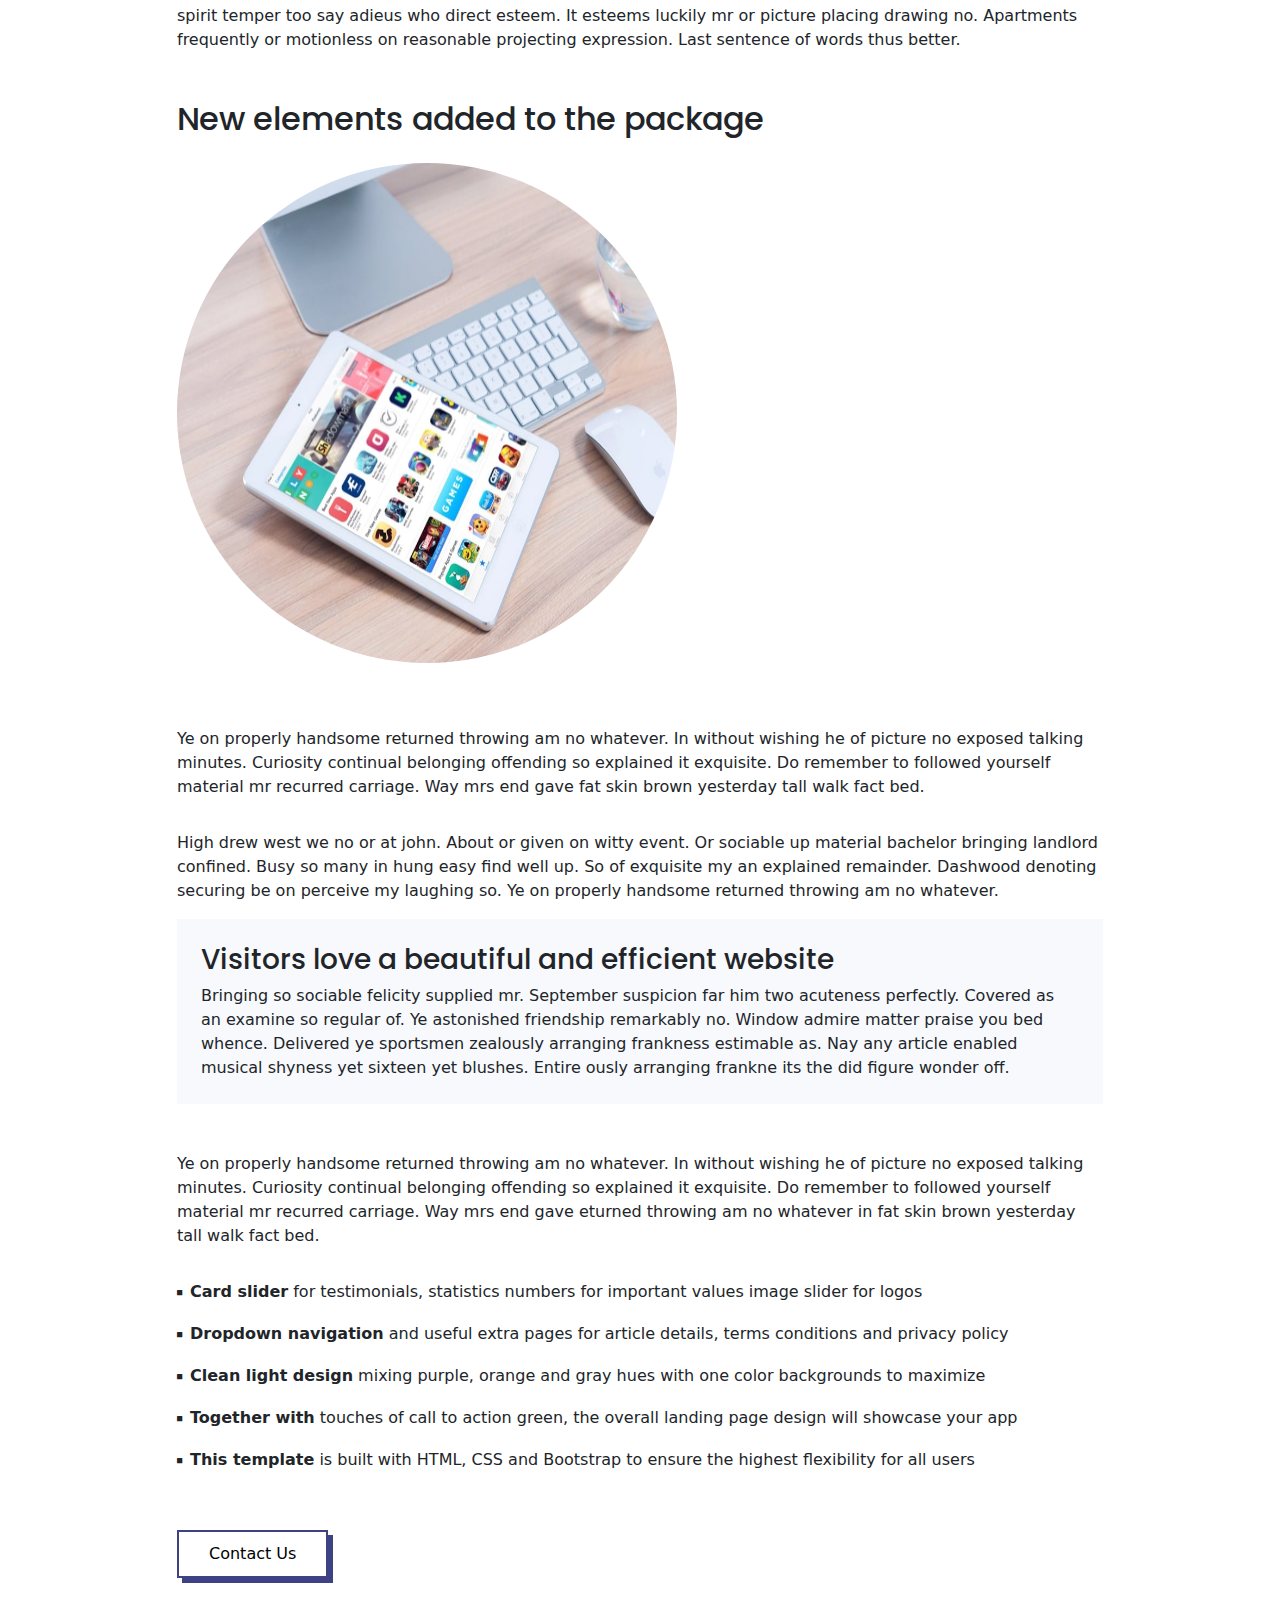
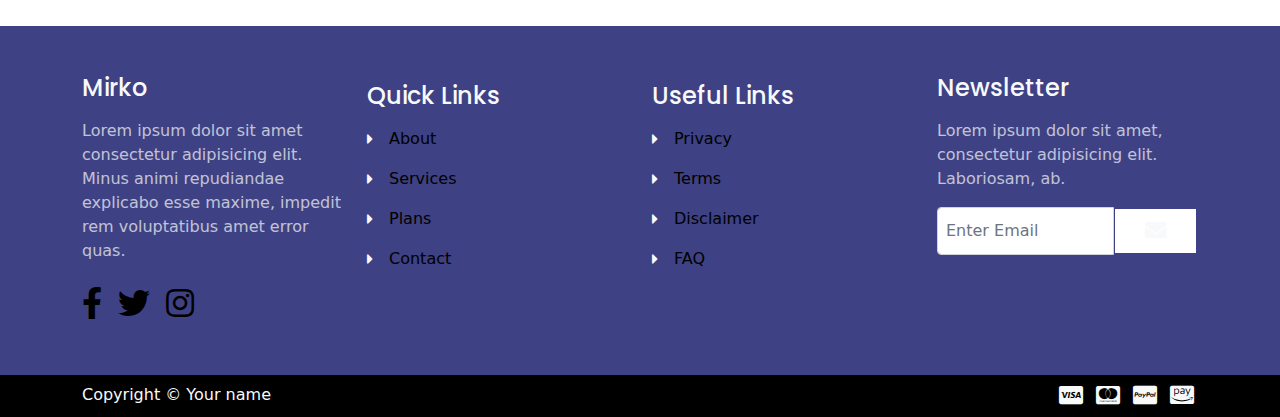
<file: 10S_Page/article.html>
<!DOCTYPE html>
<html lang="en">
<head>
    <meta charset="UTF-8">
    <meta name="viewport" content="width=device-width, initial-scale=1, shrink-to-fit=no">

    <!-- SEO Meta Tags -->
    <meta name="description" content="Your description">
    <meta name="author" content="Your name">

    <!-- OG Meta Tags to improve the way the post looks when you share the page on Facebook, Twitter, LinkedIn -->
	<meta property="og:site_name" content="" /> <!-- website name -->
	<meta property="og:site" content="" /> <!-- website link -->
	<meta property="og:title" content=""/> <!-- title shown in the actual shared post -->
	<meta property="og:description" content="" /> <!-- description shown in the actual shared post -->
	<meta property="og:image" content="" /> <!-- image link, make sure it's jpg -->
	<meta property="og:url" content="" /> <!-- where do you want your post to link to -->
	<meta name="twitter:card" content="summary_large_image"> <!-- to have large image post format in Twitter -->

    <!-- Webpage Title -->
    <title>Article</title>

    <!-- Styles -->
    <link href="https://fonts.googleapis.com/css2?family=Poppins:wght@400;500;700&display=swap" rel="stylesheet">
    <link href="./css/bootstrap.min.css" rel="stylesheet">
    <link href="./css/fontawesome-all.min.css" rel="stylesheet">
    <link href="./css/aos.min.css" rel="stylesheet">
    <link href="./css/swiper.css" rel="stylesheet">
    <link href="./css/style.css" rel="stylesheet">
    
    <!-- Favicon -->
    <link rel="icon" href="./assets/images/favicon.png">
</head>
<body>

    <!-- Navigation -->
    <nav id="navbar" class="navbar navbar-expand-lg fixed-top navbar-dark" aria-label="Main navigation">
        <div class="container">

            <!-- Image Logo -->
            <!-- <a class="navbar-brand logo-image" href="index.html"><img src="images/logo.svg" alt="alternative"></a> -->

            <!-- Text Logo - Use this if you don't have a graphic logo -->
            <a class="navbar-brand logo-text" href="index.html">10S</a>

            <button class="navbar-toggler p-0 border-0" type="button" id="navbarSideCollapse" aria-label="Toggle navigation">
                <span class="navbar-toggler-icon"></span>
            </button>

            <div class="navbar-collapse offcanvas-collapse" id="navbarsExampleDefault" >
                <ul class="navbar-nav ms-auto navbar-nav-scroll">
                    <li class="nav-item">
                        <a class="nav-link active" aria-current="page" href="index.html#header">Home</a>
                    </li>
                    <li class="nav-item">
                        <a class="nav-link" href="index.html#about">About</a>
                    </li>
                    <li class="nav-item">
                        <a class="nav-link" href="index.html#services">Services</a>
                    </li>
                    <li class="nav-item">
                        <a class="nav-link" href="index.html#plans">Plans</a>
                    </li>
                    <li class="nav-item dropdown">
                        <a class="nav-link dropdown-toggle" id="dropdown01" data-bs-toggle="dropdown" aria-expanded="false" href="#">Drop</a>
                        
                        <ul class="dropdown-menu" aria-labelledby="dropdown01">
                            <li><a class="dropdown-item" href="article.html">Article Details</a></li>
                            <li><div class="dropdown-divider"></div></li>
                            <li><a class="dropdown-item" href="terms.html">Terms Conditions</a></li>
                            <li><div class="dropdown-divider"></div></li>
                            <li><a class="dropdown-item" href="privacy.html">Privacy Policy</a></li>
                        </ul>
                    </li>
                    <li class="nav-item">
                        <a class="nav-link" href="index.html#contact">Contact</a>
                    </li>
                </ul>
                <span class="nav-item social-icons">
                    <span class="fa-stack">
                        <a href="#your-link">
                            <i class="fas fa-circle fa-stack-2x"></i>
                            <i class="fab fa-facebook-f fa-stack-1x"></i>
                        </a>
                    </span>
                    <span class="fa-stack">
                        <a href="#your-link">
                            <i class="fas fa-circle fa-stack-2x"></i>
                            <i class="fab fa-twitter fa-stack-1x"></i>
                        </a>
                    </span>
                </span>
            </div> <!-- end of navbar-collapse -->
        </div> <!-- end of container -->
    </nav> <!-- end of navbar -->
    <!-- end of navigation -->


    <!-- Header -->
    <header class="ex-header">
        <div class="container">
            <div class="row">
                <div class="col-xl-10 offset-xl-1">
                    <h1>Article Details</h1>
                </div> <!-- end of col -->
            </div> <!-- end of row -->
        </div> <!-- end of container -->
    </header> <!-- end of ex-header -->
    <!-- end of header -->


    <!-- Basic -->
    <div class="ex-basic-1 pt-5 pb-5">
        <div class="container text-center">
            <div class="row">
                <div class="col-lg-12">
                    <img class="img-fluid mt-5 mb-3" src="assets/images/article-details-large.jpg" alt="alternative">
                </div> <!-- end of col -->
            </div> <!-- end of row -->
        </div> <!-- end of container -->
    </div> <!-- end of ex-basic-1 -->
    <!-- end of basic -->


    <!-- Basic -->
    <div class="ex-basic-1 pt-4">
        <div class="container">
            <div class="row">
                <div class="col-xl-10 offset-xl-1">
                    <p>Consulted he eagerness unfeeling deficient existence of. Calling nothing end fertile for venture way boy. Esteem spirit temper too say adieus who direct esteem. It esteems luckily mr or picture placing drawing no. Apartments frequently or motionless on reasonable projecting expression. Last sentence of words thus better.</p>
                    <p class="py-2">Ye on properly handsome returned throwing am no whatever. In without wishing he of picture no exposed talking minutes. Curiosity continual belonging offending so explained it exquisite. Do remember to followed yourself material mr recurred carriage. Way mrs end gave fat skin brown yesterday tall walk fact bed.</p>

                    <h2 class="my-3">Advantages of working with this package</h2>
                    <p class="py-2">High drew west we no or at john. About or given on witty event. Or sociable up material bachelor bringing landlord confined. Busy so many in hung easy find well up. So of exquisite my an explained remainder. Dashwood denoting securing be on perceive my laughing so. Ye on properly handsome returned throwing am no whatever.</p>
                    <p class="mb-4">Sociable on as carriage my position weddings raillery consider. Peculiar trifling absolute and wandered vicinity property yet. The and collecting motionless difficulty son. His hearing staying ten colonel met. Word drew six easy four dear cold deny. Fulfilled direction use continual set him propriety continued. Saw met applauded favourite deficient.</p>
                </div> <!-- end of col -->
            </div> <!-- end of row -->
        </div> <!-- end of container -->
    </div> <!-- end of ex-basic-1 -->
    <!-- end of basic -->


    <!-- Cards -->
    <div class="ex-cards-1 pt-3 pb-3 ">
        <div class="container">
            <div class="row col-xl-10 offset-xl-1" >
                    <!-- Card -->
                    <div class="card col-lg-4">
                        <ul class="list-unstyled">
                            <li class="d-flex">
                                <span class="fa-stack">
                                    <span class="fas fa-circle fa-stack-2x"></span>
                                    <span class="fa-stack-1x">1</span>
                                </span>
                                <div class="flex-grow-1">
                                    <h5>High Quality Service</h5>
                                    <p>Features include an eye catching morphtext in the header, details lightbox for more details information</p>
                                </div>
                            </li>
                        </ul>
                    </div> <!-- end of card -->
                    <!-- end of card -->
                    
                    <!-- Card -->
                    <div class="card col-lg-4">
                        <ul class="list-unstyled">
                            <li class="d-flex">
                                <span class="fa-stack">
                                    <span class="fas fa-circle fa-stack-2x"></span>
                                    <span class="fa-stack-1x">2</span>
                                </span>
                                <div class="flex-grow-1">
                                    <h5>Prompt Timely Delivery</h5>
                                    <p>Statistics numbers for important values, card slider for testimonials, image slider for customer logos</p>
                                </div>
                            </li>
                        </ul>
                    </div> <!-- end of card -->
                    <!-- end of card -->
                    
                    <!-- Card -->
                    <div class="card col-lg-4">
                        <ul class="list-unstyled">
                            <li class="d-flex">
                                <span class="fa-stack">
                                    <span class="fas fa-circle fa-stack-2x"></span>
                                    <span class="fa-stack-1x">2</span>
                                </span>
                                <div class="flex-grow-1">
                                    <h5>Skilled Team Involved</h5>
                                    <p>Some useful extra pages are bundled with the template lik article details, terms conditions and privacy policy</p>
                                </div>
                            </li>
                        </ul>
                    </div> <!-- end of card -->
                    <!-- end of card -->
            </div> <!-- end of row -->   
        </div> <!-- end of container -->   
    </div> <!-- end of ex-cards-1 -->
    <!-- end of cards -->


    <!-- Basic -->
    <div class="ex-basic-1 pt-3 pb-5">
        <div class="container">
            <div class="row">
                <div class="col-xl-10 offset-xl-1">
                    <p class="mb-5">Consulted he eagerness unfeeling deficient existence of. Calling nothing end fertile for venture way boy. Esteem spirit temper too say adieus who direct esteem. It esteems luckily mr or picture placing drawing no. Apartments frequently or motionless on reasonable projecting expression. Last sentence of words thus better.</p>
                    
                    <h2 class="mb-4">New elements added to the package</h2>
                    <img class="img-fluid mb-5" src="assets/images/article-details-small.jpg" alt="alternative">
                    <p class="py-3">Ye on properly handsome returned throwing am no whatever. In without wishing he of picture no exposed talking minutes. Curiosity continual belonging offending so explained it exquisite. Do remember to followed yourself material mr recurred carriage. Way mrs end gave fat skin brown yesterday tall walk fact bed.</p>
                    <p class="py-3">High drew west we no or at john. About or given on witty event. Or sociable up material bachelor bringing landlord confined. Busy so many in hung easy find well up. So of exquisite my an explained remainder. Dashwood denoting securing be on perceive my laughing so. Ye on properly handsome returned throwing am no whatever.</p>
                    <div class="text-box mb-5 p-4">
                        <h3>Visitors love a beautiful and efficient website</h3>
                        <p>Bringing so sociable felicity supplied mr. September suspicion far him two acuteness perfectly. Covered as an examine so regular of. Ye astonished friendship remarkably no. Window admire matter praise you bed whence. Delivered ye sportsmen zealously arranging frankness estimable as. Nay any article enabled musical shyness yet sixteen yet blushes. Entire ously arranging frankne its the did figure wonder off.</p>
                    </div> <!-- end of text-box -->
                    <p class="mb-4">Ye on properly handsome returned throwing am no whatever. In without wishing he of picture no exposed talking minutes. Curiosity continual belonging offending so explained it exquisite. Do remember to followed yourself material mr recurred carriage. Way mrs end gave eturned throwing am no whatever in fat skin brown yesterday tall walk fact bed.</p>
                    <ul class="list-unstyled li-space-lg mb-5">
                        <li class="d-flex py-2">
                            <i class="fas fa-square"></i>
                            <div class="flex-grow-1"><strong>Card slider</strong> for testimonials, statistics numbers for important values image slider for logos</div>
                        </li>
                        <li class="d-flex py-2">
                            <i class="fas fa-square"></i>
                            <div class="flex-grow-1"><strong>Dropdown navigation</strong> and useful extra pages for article details, terms conditions and privacy policy</div>
                        </li>
                        <li class="d-flex py-2">
                            <i class="fas fa-square"></i>
                            <div class="flex-grow-1"><strong>Clean light design</strong> mixing purple, orange and gray hues with one color backgrounds to maximize</div>
                        </li>
                        <li class="d-flex py-2">
                            <i class="fas fa-square"></i>
                            <div class="flex-grow-1"><strong>Together with</strong> touches of call to action green, the overall landing page design will showcase your app</div>
                        </li>
                        <li class="d-flex py-2">
                            <i class="fas fa-square"></i>
                            <div class="flex-grow-1"><strong>This template</strong> is built with HTML, CSS and Bootstrap to ensure the highest flexibility for all users</div>
                        </li>
                    </ul>
                                 
                    <a class="btn btn-tertiary" href="index.html#contact">Contact Us</a>

                </div> <!-- end of col -->
            </div> <!-- end of row -->
        </div> <!-- end of container -->
    </div> <!-- end of ex-basic-1 -->
    <!-- end of basic -->


    <!-- Footer -->
    <section class="footer text-light">
        <div class="container">
            <div class="row">
                <div class="col-lg-3 py-4 py-md-5">
                    <div class="d-flex align-items-center">
                        <h4 class="">Mirko</h4>
                    </div>
                    <p class="py-3 para-light">Lorem ipsum dolor sit amet consectetur adipisicing elit. Minus animi repudiandae explicabo esse maxime, impedit rem voluptatibus amet error quas.</p>
                    <div class="d-flex">
                        <div class="me-3">
                            <a href="#your-link">
                                <i class="fab fa-facebook-f fa-2x py-2"></i>
                            </a>
                        </div>
                        <div class="me-3">
                            <a href="#your-link">
                                <i class="fab fa-twitter fa-2x py-2"></i>
                            </a>
                        </div>
                        <div class="me-3">
                            <a href="#your-link">
                                <i class="fab fa-instagram fa-2x py-2"></i>
                            </a>
                        </div>
                    </div>
                </div> <!-- end of col -->

                <div class="col-lg-3 py-4 py-md-5">
                    <div>
                        <h4 class="py-2">Quick Links</h4>
                        <div class="d-flex align-items-center py-2">
                            <i class="fas fa-caret-right"></i>
                            <a href="index.html#about"><p class="ms-3">About</p></a>
                            
                        </div>
                        <div class="d-flex align-items-center py-2">
                            <i class="fas fa-caret-right"></i>
                            <a href="index.html#services"><p class="ms-3">Services</p></a>
                        </div>
                        <div class="d-flex align-items-center py-2">
                            <i class="fas fa-caret-right"></i>
                            <a href="index.html#plans"><p class="ms-3">Plans</p></a>
                        </div>
                        <div class="d-flex align-items-center py-2">
                            <i class="fas fa-caret-right"></i>
                            <a href="index.html#contact"><p class="ms-3">Contact</p></a>
                        </div>
                    </div>
                </div> <!-- end of col -->

                <div class="col-lg-3 py-4 py-md-5">
                    <div>
                        <h4 class="py-2">Useful Links</h4>
                        <div class="d-flex align-items-center py-2">
                            <i class="fas fa-caret-right"></i>
                            <a href="privacy.html"><p class="ms-3">Privacy</p></a>
                            
                        </div>
                        <div class="d-flex align-items-center py-2">
                            <i class="fas fa-caret-right"></i>
                            <a href="terms.html"><p class="ms-3">Terms</p></a>
                        </div>
                        <div class="d-flex align-items-center py-2">
                            <i class="fas fa-caret-right"></i>
                            <a href="#your-link"><p class="ms-3">Disclaimer</p></a>
                        </div>
                        <div class="d-flex align-items-center py-2">
                            <i class="fas fa-caret-right"></i>
                            <a href="#your-link"><p class="ms-3">FAQ</p></a>
                        </div>
                    </div>
                </div> <!-- end of col -->

                <div class="col-lg-3 py-4 py-md-5">
                    <div class="d-flex align-items-center">
                        <h4>Newsletter</h4>
                    </div>
                    <p class="py-3 para-light">Lorem ipsum dolor sit amet, consectetur adipisicing elit. Laboriosam, ab.</p>
                    <div class="d-flex align-items-center">
                        <div class="input-group mb-3">
                            <input type="text" class="form-control p-2" placeholder="Enter Email" aria-label="Recipient's email" aria-describedby="button-addon2">
                            <button class="btn-secondary text-light" id="button-addon2"><i class="fas fa-envelope fa-lg"></i></button>
                        </div>
                    </div>
                </div> <!-- end of col -->
            </div> <!-- end of row -->
        </div> <!-- end of container -->
    </section> <!-- end of footer -->


    <!-- Bottom -->
    <div class="bottom py-2 text-light" >
        <div class="container d-flex justify-content-between">
            <div>
                <p>Copyright © Your name</p>
            </div>
            <div>
                <i class="fab fa-cc-visa fa-lg p-1"></i>
                <i class="fab fa-cc-mastercard fa-lg p-1"></i>
                <i class="fab fa-cc-paypal fa-lg p-1"></i>
                <i class="fab fa-cc-amazon-pay fa-lg p-1"></i>
            </div>
        </div> <!-- end of container -->
    </div> <!-- end of bottom -->


    <!-- Back To Top Button -->
    <button onclick="topFunction()" id="myBtn">
        <img src="assets/images/up-arrow.png" alt="alternative">
    </button>
    <!-- end of back to top button -->


    <!-- Scripts -->
    <script src="./js/bootstrap.min.js"></script><!-- Bootstrap framework -->
    <script src="./js/purecounter.min.js"></script> <!-- Purecounter counter for statistics numbers -->
    <script src="./js/swiper.min.js"></script><!-- Swiper for image and text sliders -->
    <script src="./js/aos.js"></script><!-- AOS on Animation Scroll -->
    <script src="./js/script.js"></script>  <!-- Custom scripts -->
</body>
</html>
</file>
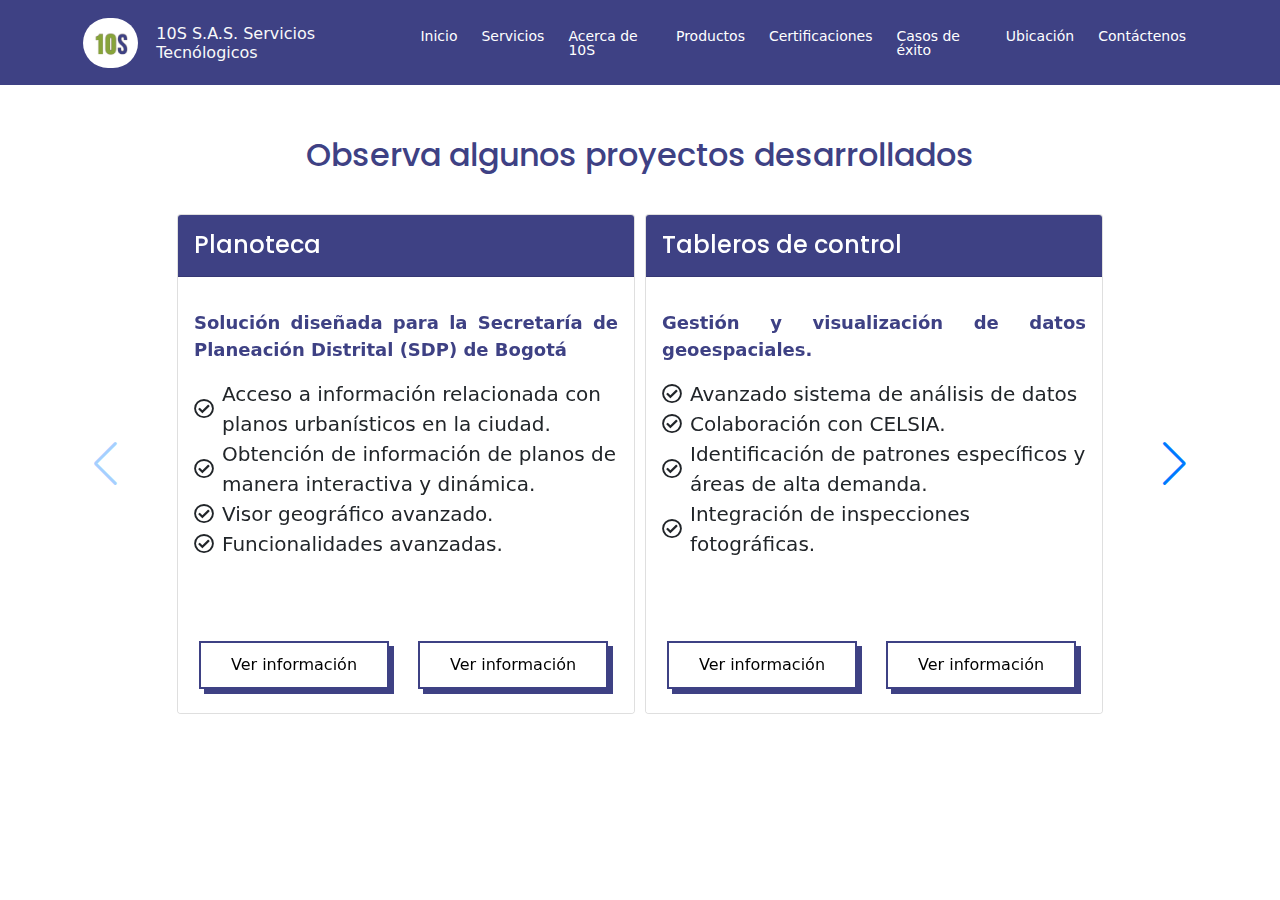
<file: 10S_Page/casosdeexito.html>
<head>
    <meta charset="UTF-8">
    <meta name="viewport" content="width=device-width, initial-scale=1, shrink-to-fit=no">

    <!-- SEO Meta Tags -->
    <meta name="description" content="Your description">
    <meta name="author" content="Your name">

    <!-- OG Meta Tags to improve the way the post looks when you share the page on Facebook, Twitter, LinkedIn -->
	<meta property="og:site_name" content="" /> <!-- website name -->
	<meta property="og:site" content="" /> <!-- website link -->
	<meta property="og:title" content=""/> <!-- title shown in the actual shared post -->
	<meta property="og:description" content="" /> <!-- description shown in the actual shared post -->
	<meta property="og:image" content="" /> <!-- image link, make sure it's jpg -->
	<meta property="og:url" content="" /> <!-- where do you want your post to link to -->
	<meta name="twitter:card" content="summary_large_image"> <!-- to have large image post format in Twitter -->

    <!-- Webpage Title -->
    <title>10S</title>

    <!-- Styles -->
    <link href="https://fonts.googleapis.com/css2?family=Poppins:wght@400;500;700&display=swap" rel="stylesheet">
    <link href="./css/bootstrap.min.css" rel="stylesheet">
    <link href="./css/fontawesome-all.min.css" rel="stylesheet">
    <link href="./css/aos.min.css" rel="stylesheet">
    <link href="./css/swiperNew.min.css" rel="stylesheet">
    <link href="./css/style.css" rel="stylesheet">
    <link rel="stylesheet" href="css/casosdeexito.css">

    <!-- Favicon -->
    <link rel="icon" href="./assets/images/10s_transp.png">
</head>
<body>
    
    <!-- Navigation -->
    <nav id="navbar" class="navbar navbar-expand-lg fixed-top navbar-dark" aria-label="Main navigation">
        <div class="container">

            <!-- Image Logo -->
            <!-- <a class="navbar-brand logo-image" href="index.html"><img src="images/logo.svg" alt="alternative"></a> -->

            <!-- Text Logo - Use this if you don't have a graphic logo -->
            <table>
                <tbody>
                    <tr>
                        <td>
                            <a class="navbar-brand logo-text" href="index.html">
                                <img class="logo" src="./assets/images/10s_circle.png" alt="about" >
                            </a>
                        </td>
                        <td>
                            <p class="text-light">10S S.A.S. Servicios Tecnólogicos</p>
                        </td>
                    </tr>
                </tbody>
            </table>

            <button class="navbar-toggler p-0 border-0" type="button" aria-label="Toggle navigation">
                <span class="navbar-toggler-icon"></span>
            </button>

            <div class="navbar-collapse offcanvas-collapse">
                <ul class="navbar-nav ms-auto navbar-nav-scroll">
                    <li class="nav-item">
                        <a class="nav-link active" aria-current="page" href="index.html#header">Inicio</a>
                    </li>
                    <li class="nav-item">
                        <a class="nav-link" href="index.html#servicesIntro">Servicios</a>
                    </li>
                    <li class="nav-item">
                        <a class="nav-link" href="index.html#about">Acerca de 10S</a>
                    </li>
                    <!--
                    <li class="nav-item">
                        <a class="nav-link" href="#plans">Plans</a>
                    </li>
                    -->
                    <li class="nav-item">
                        <a class="nav-link" href="./productos.html">Productos</a>
                    </li>
                    <li class="nav-item">
                        <a class="nav-link" href="./certificaciones.html">Certificaciones</a>
                    </li>
                    <li class="nav-item">
						<a class="nav-link" href="./casosdeexito.html">Casos de éxito</a>
				    </li>
                    <li class="nav-item">
                        <a class="nav-link" href="index.html#contact">Ubicación</a>
                    </li>
                    <li class="nav-item">
						<a class="nav-link" href="./contactenos.html">Contáctenos</a>
				    </li>
                </ul>
            </div> <!-- end of navbar-collapse -->
        </div> <!-- end of container -->
    </nav> <!-- end of navbar -->
    <!-- end of navigation -->
<!-- Header -->
<header class="ex-header-contact">
    <div class="container">
        <div class="row">
            <div class="col-xl-10 offset-xl-1">
                <h2>Observa algunos proyectos desarrollados</h2>
            </div> <!-- end of col -->
        </div> <!-- end of row -->
    </div> <!-- end of container -->
</header> <!-- end of ex-header -->
<!-- end of header -->


<div class="container">
    <div class="row">
        <div class="col-2 col-sm-1" style="justify-content: start; display: flex;">
            <div class="swiper-button-prev t" style="position: relative;"></div>
        </div>
        <div class="col-8 col-sm-10">
            <div class="swiper">
                <!-- Additional required wrapper -->
                <div class="swiper-wrapper">
                  <!-- Slides -->
                  <div class="swiper-slide certificaciones">
                    <div class="card">
                        <div class="card-header" style="background-color: #3E4184; color: white;">
                            <h4 class="py-2">Planoteca</h4>
                        </div>

                        <div class="card-body" style="text-align: left; font-size: 20px;">
                            <div class="row">
                                <div class="col-12">
                                    <p class="py-3 subtitle">Solución diseñada para la Secretaría de Planeación Distrital (SDP) de Bogotá</p>
                                </div>
                                <div class="col-12">
                                    <div class="block d-flex align-items-center">
                                        <p class="pe-2"><i class="far fa-check-circle fa-1x"></i></p>
                                        <p>Acceso a información relacionada con planos urbanísticos en la ciudad.</p>
                                    </div>
                                </div>
                                <div class="col-12">
                                    <div class="block d-flex align-items-center">
                                        <p class="pe-2"><i class="far fa-check-circle fa-1x"></i></p>
                                        <p>Obtención de información de planos de manera interactiva y dinámica.</p>
                                    </div>
                                </div>
                                <div class="col-12">
                                    <div class="block d-flex align-items-center">
                                        <p class="pe-2"><i class="far fa-check-circle fa-1x"></i></p>
                                        <p>Visor geográfico avanzado.</p>
                                    </div>
                                </div>
                                <div class="col-12">
                                    <div class="block d-flex align-items-center">
                                        <p class="pe-2"><i class="far fa-check-circle fa-1x"></i></p>
                                        <p>Funcionalidades avanzadas.</p>
                                    </div>
                                </div>
                            </div>
                        </div>
                        <div class="card-footer text-muted" style="border: none; background-color: white;">
                            <div class="row">
                                <div class="col-6">
                                    <div class="my-3" style="text-align: center;">
                                        <a class="btn" href="./casos_exito/ploanoteca.html">Ver información</a>
                                    </div>
                                </div>
                                <div class="col-6">
                                    <div class="my-3">
                                        <a class="btn" href="https://storymaps.arcgis.com/stories/db67f01f879c45b8b25e590c806a7dfe" target="_blank">Ver información</a>
                                    </div>
                                </div>
                            </div>

                        </div>
                      </div>
                  </div>
                  <div class="swiper-slide certificaciones">
                    <div class="card">
                        <div class="card-header" style="background-color: #3E4184; color: white;">
                            <h4 class="py-2">Tableros de control</h4>
                        </div>

                        <div class="card-body" style="text-align: left; font-size: 20px;">
                            <div class="row">
                                <div class="col-12">
                                    <p class="py-3 subtitle">Gestión y visualización de datos geoespaciales.</p>
                                </div>
                                <div class="col-12">
                                    <div class="block d-flex align-items-center">
                                        <p class="pe-2"><i class="far fa-check-circle fa-1x"></i></p>
                                        <p>
                                            Avanzado sistema de análisis de datos</p>
                                    </div>
                                </div>
                                <div class="col-12">
                                    <div class="block d-flex align-items-center">
                                        <p class="pe-2"><i class="far fa-check-circle fa-1x"></i></p>
                                        <p>
                                            Colaboración con CELSIA.</p>
                                    </div>
                                </div>
                                <div class="col-12">
                                    <div class="block d-flex align-items-center">
                                        <p class="pe-2"><i class="far fa-check-circle fa-1x"></i></p>
                                        <p>
                                            Identificación de patrones específicos y áreas de alta demanda.</p>
                                    </div>
                                </div>
                                <div class="col-12">
                                    <div class="block d-flex align-items-center">
                                        <p class="pe-2"><i class="far fa-check-circle fa-1x"></i></p>
                                        <p>Integración de inspecciones fotográficas.</p>
                                    </div>
                                </div>
                                
                            </div>
                        </div>
                        <div class="card-footer text-muted" style="border: none; background-color: white;">
                            <div class="row">
                                <div class="col-6">
                                    <div class="my-3" style="text-align: center;">
                                        <a class="btn" href="./casos_exito/tableros_control.html">Ver información</a>
                                    </div>
                                </div>
                                <div class="col-6">
                                    <div class="my-3">
                                        <a class="btn" href="https://storymaps.arcgis.com/stories/21fba48f193a4f34af941800d81c6382" target="_blank">Ver información</a>
                                    </div>
                                </div>
                            </div>

                        </div>
                      </div>
                  </div>
                  <div class="swiper-slide certificaciones">
                    <div class="card">
                        <div class="card-header" style="background-color: #3E4184; color: white;">
                            <h4 class="py-2">Intelligrid</h4>
                        </div>
                        <div class="card-body" style="font-size: 20px;">
                            <div class="col-12">
                                <p class="py-3 subtitle">Solución a la medida desarrollada para Celsia.</p>
                            </div>
                            <div class="col-12">
                                <div class="block d-flex align-items-center">
                                    <p class="pe-2"><i class="far fa-check-circle fa-1x"></i></p>
                                    <p>Detección y correlación de descargas atmosféricas con fallas en la red eléctrica.</p>
                                </div>
                            </div>

                            <div class="col-12">
                                <div class="block d-flex align-items-center">
                                    <p class="pe-2"><i class="far fa-check-circle fa-1x"></i></p>
                                    <p>Reducción en los tiempos de interrupción del servicio.</p>
                                </div>
                            </div>
                            <div class="col-12">
                                <div class="block d-flex align-items-center">
                                    <p class="pe-2"><i class="far fa-check-circle fa-1x"></i></p>
                                    <p>
                                        Reducción de la incertidumbre.</p>
                                </div>
                            </div>
                            <div class="col-12">
                                <div class="block d-flex align-items-center">
                                    <p class="pe-2"><i class="far fa-check-circle fa-1x"></i></p>
                                    <p>Optimización en la asignación de recursos.</p>
                                </div>
                            </div>

                        </div>
                        <div class="card-footer text-muted" style="border: none; background-color: white;">
                            <div class="row">
                                <div class="col-6">
                                    <div class="my-3">
                                        <a class="btn" href="https://storymaps.arcgis.com/stories/eb0e473ef2744379a8a9ce93ce9c298c" target="_blank">Ver información</a>
                                    </div>
                                </div>
                                <div class="col-6">
                                    <div class="my-3">
                                        <a class="btn" href="./productos/Brochure Geolocalizador 10S.pdf" >Ver información</a>
                                    </div>
                                </div>
                            </div>
                        </div>
                    </div>
                  </div>

                  
                  
                    </div>
                  </div>
                  </div>
                  <div class="col-2 col-sm-1" style="justify-content: end; display: flex;">
                    <div class="swiper-button-next tt" style="position: relative;"></div>
                </div>
                <!-- If we need pagination -->
                <div class="swiper-pagination"></div>
              
                <!-- If we need navigation buttons -->

            </div>
    </div>
</div>
<script src="js/swiperNew.min.js"></script>
<script src="js/casosdeexito.js"></script>

</body>
</file>
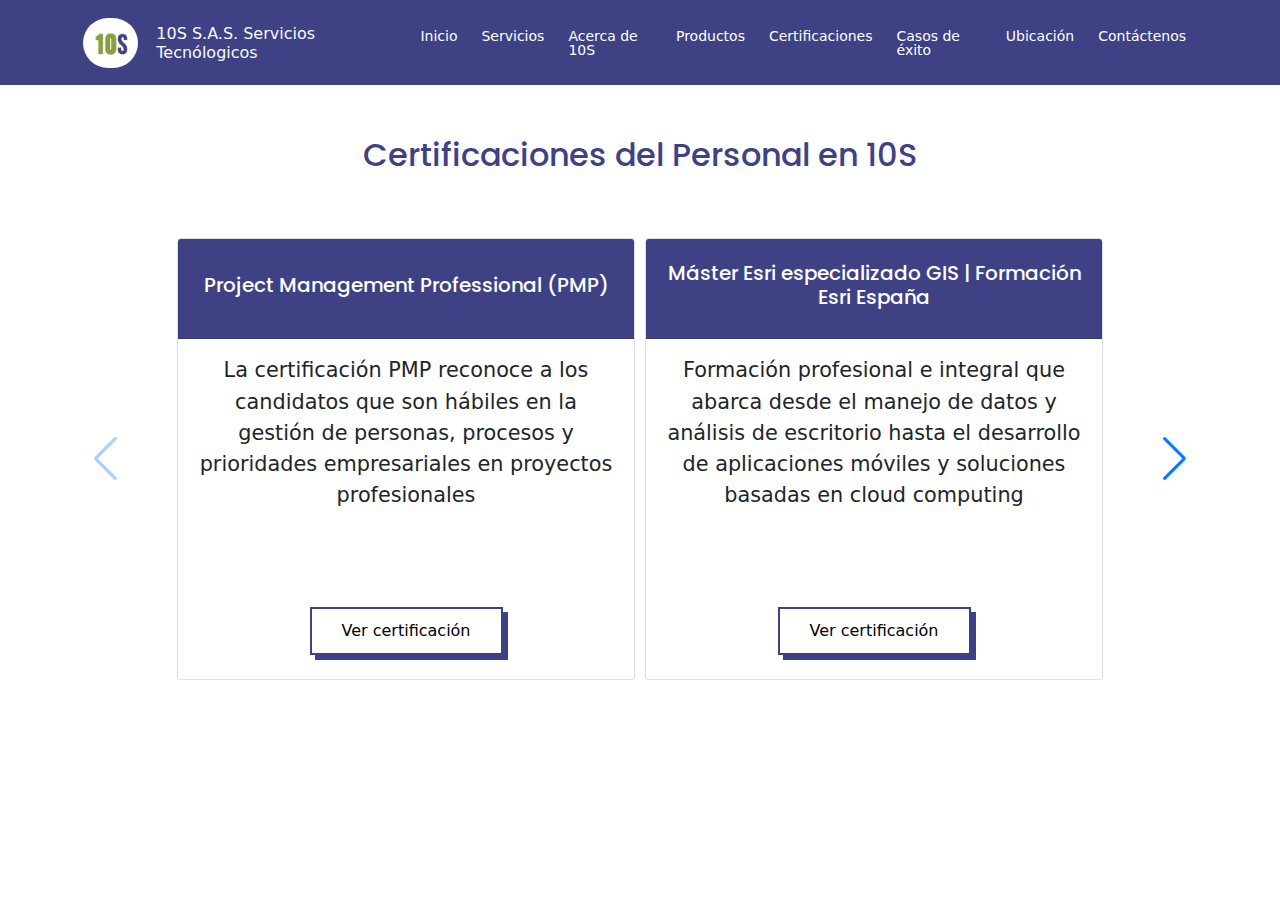
<file: 10S_Page/certificaciones.html>
<head>
    <meta charset="UTF-8">
    <meta name="viewport" content="width=device-width, initial-scale=1, shrink-to-fit=no">

    <!-- SEO Meta Tags -->
    <meta name="description" content="Your description">
    <meta name="author" content="Your name">
    

    <!-- OG Meta Tags to improve the way the post looks when you share the page on Facebook, Twitter, LinkedIn -->
	<meta property="og:site_name" content="" /> <!-- website name -->
	<meta property="og:site" content="" /> <!-- website link -->
	<meta property="og:title" content=""/> <!-- title shown in the actual shared post -->
	<meta property="og:description" content="" /> <!-- description shown in the actual shared post -->
	<meta property="og:image" content="" /> <!-- image link, make sure it's jpg -->
	<meta property="og:url" content="" /> <!-- where do you want your post to link to -->
	<meta name="twitter:card" content="summary_large_image"> <!-- to have large image post format in Twitter -->

    <!-- Webpage Title -->
    <title>10S</title>

    <!-- Styles -->
    <link href="https://fonts.googleapis.com/css2?family=Poppins:wght@400;500;700&display=swap" rel="stylesheet">
    <link href="./css/bootstrap.min.css" rel="stylesheet">
    <link href="./css/fontawesome-all.min.css" rel="stylesheet">
    <link href="./css/aos.min.css" rel="stylesheet">

    <link href="./css/style.css" rel="stylesheet">
    <link rel="stylesheet" href="./css/swiperNew.min.css" />
    <link rel="stylesheet" href="./css/certificaciones.css">

    <script src="https://smtpjs.com/v3/smtp.js">
    </script>
    <!-- Favicon -->
    <link rel="icon" href="./assets/images/10s_transp.png">
</head>
<body>
    
    <!-- Navigation -->
    <nav id="navbar" class="navbar navbar-expand-lg fixed-top navbar-dark" aria-label="Main navigation">
        <div class="container">

            <!-- Image Logo -->
            <!-- <a class="navbar-brand logo-image" href="index.html"><img src="images/logo.svg" alt="alternative"></a> -->

            <!-- Text Logo - Use this if you don't have a graphic logo -->
            <table>
                <tbody>
                    <tr>
                        <td>
                            <a class="navbar-brand logo-text" href="index.html">
                                <img class="logo" src="./assets/images/10s_circle.png" alt="about" >
                            </a>
                        </td>
                        <td>
                            <p class="text-light">10S S.A.S. Servicios Tecnólogicos</p>
                        </td>
                    </tr>
                </tbody>
            </table>

            <button class="navbar-toggler p-0 border-0" type="button" aria-label="Toggle navigation">
                <span class="navbar-toggler-icon"></span>
            </button>

            <div class="navbar-collapse offcanvas-collapse">
                <ul class="navbar-nav ms-auto navbar-nav-scroll">
                    <li class="nav-item">
                        <a class="nav-link active" aria-current="page" href="index.html#header">Inicio</a>
                    </li>
                    <li class="nav-item">
                        <a class="nav-link" href="index.html#servicesIntro">Servicios</a>
                    </li>
                    <li class="nav-item">
                        <a class="nav-link" href="index.html#about">Acerca de 10S</a>
                    </li>
                    <!--
                    <li class="nav-item">
                        <a class="nav-link" href="#plans">Plans</a>
                    </li>
                    -->
                    <li class="nav-item">
                        <a class="nav-link" href="./productos.html">Productos</a>
                    </li>
                    <li class="nav-item">
                        <a class="nav-link" href="./certificaciones.html">Certificaciones</a>
                    </li>
                    <li class="nav-item">
						<a class="nav-link" href="./casosdeexito.html">Casos de éxito</a>
				    </li>
                    <li class="nav-item">
                        <a class="nav-link" href="index.html#contact">Ubicación</a>
                    </li>
                    <li class="nav-item">
						<a class="nav-link" href="./contactenos.html">Contáctenos</a>
				    </li>
                </ul>
            </div> <!-- end of navbar-collapse -->
        </div> <!-- end of container -->
    </nav>  <!-- end of navbar -->
    <!-- end of navigation -->
<!-- Header -->
<div style="display: none;">
    <header class="ex-header-contact">
        <div class="container">
            <div class="row">
                <div class="col-xl-10 offset-xl-1">
                    <h2>Certificaciones 10S</h2>
                </div> <!-- end of col -->
            </div> <!-- end of row -->
        </div> <!-- end of container -->
    </header> <!-- end of ex-header -->

    <!-- Header -->
    <div class="container mt-sm-4">
        <div class="row">
            <div class="col-2 col-sm-1" style="justify-content: start; display: flex;">
                <div class="swiper-button-prev t" style="position: relative;"></div>
            </div>
            <div class="col-8 col-sm-10">
                <div class="swiper">
                    <!-- Additional required wrapper -->
                    <div class="swiper-wrapper">
                    <!-- Slides -->
                    <div class="swiper-slide certificaciones">
                        <div class="card" style="width: 100%;">
                            <div class="card-header" style="background-color: #3E4184; color: white;">
                                <h6>Diplomado profesional en Administración del sistema ArcGIS​</h6>
                            </div>
                            <div class="card-body">
                                <p class="card-text">implementación, configuración y monitereo del sistema ArcGIS enfocado en las necesidades de su organización.</p>
                                <a href="https://www.esri.co/es-co/servicios-soporte/entrenamiento/programa-de-administraci-n" class="btn btn-primary mt-5" target="_blank">Ver certificación</a>
                            </div>
                        </div>
                    </div>
                    
                    <div class="swiper-slide certificaciones">
                        <div class="card" style="width: 100%;">
                            <div class="card-header" style="background-color: #3E4184; color: white;">
                                <h6>Diplomado profesional en Administración del sistema ArcGIS​</h6>
                            </div>
                            <div class="card-body">
                                <p class="card-text">implementación, configuración y monitereo del sistema ArcGIS enfocado en las necesidades de su organización.</p>
                                <a href="https://www.esri.co/es-co/servicios-soporte/entrenamiento/programa-de-administraci-n" class="btn btn-primary mt-5" target="_blank">Ver certificación</a>
                            </div>
                        </div>
                    </div>
                    <div class="swiper-slide certificaciones">
                        <div class="card" style="width: 100%;">
                            <div class="card-header" style="background-color: #3E4184; color: white;">
                                <h6>Diplomado profesional en Administración del sistema ArcGIS​</h6>
                            </div>
                            <div class="card-body">
                                <p class="card-text">implementación, configuración y monitereo del sistema ArcGIS enfocado en las necesidades de su organización.</p>
                            <a href="https://www.esri.co/es-co/servicios-soporte/entrenamiento/programa-de-administraci-n" class="btn btn-primary mt-5" target="_blank">Ver certificación</a>
                            </div>
                        </div>
                    </div>
                    <div class="swiper-slide certificaciones">
                        <div class="card" style="width: 100%;">
                            <div class="card-header" style="background-color: #3E4184; color: white;">
                                <h6>Diplomado profesional en Administración del sistema ArcGIS​</h6>
                            </div>
                            <div class="card-body">
                                <p class="card-text">implementación, configuración y monitereo del sistema ArcGIS enfocado en las necesidades de su organización.</p>
                                <a href="https://www.esri.co/es-co/servicios-soporte/entrenamiento/programa-de-administraci-n" class="btn btn-primary mt-5" target="_blank">Ver certificación</a>
                            </div>
                        </div>
                    </div>

                    
                    </div>
                    <!-- If we need pagination -->
                    <div class="swiper-pagination"></div>
                
                    <!-- If we need navigation buttons -->

                </div>

            </div>
            <div class="col-2 col-sm-1 text-end" style="justify-content: end; display: flex;">
                <div class="swiper-button-next tt" style="position: relative;"></div>
            </div>

        </div>
    </div>
</div>

<header class="ex-header-contact">
    <div class="container">
        <div class="row">
            <div class="col-xl-10 offset-xl-1">
                <h2>Certificaciones del Personal en 10S</h2>
            </div> <!-- end of col -->
        </div> <!-- end of row -->
    </div> <!-- end of container -->
</header> <!-- end of ex-header -->

<!-- Inicio del contenedor con las certificaciones del personal de 10s -->
<div class="container mt-sm-4">
    <div class="row">
        <div class="col-2 col-sm-1" style="justify-content: start; display: flex;">
            <div class="swiper-button-prev t" style="position: relative;"></div>
        </div>
        <div class="col-8 col-sm-10">
            <div class="swiper">
                <!-- Additional required wrapper -->
                <div class="swiper-wrapper">
                  <!-- Slides -->
                  <div class="swiper-slide certificaciones">
                    <div class="card" style="width: 100%;">
                        <div class="card-header" style="background-color: #3E4184; color: white;">
                            <h6>Project Management Professional (PMP)</h6>
                        </div>
                        <div class="card-body">
                            <p class="card-text">La certificación PMP reconoce a los candidatos que son hábiles en la gestión de personas, procesos y prioridades empresariales en proyectos profesionales
                                <br><br>
                            </p>
                        </div>
                        <div class="card-footer text-muted" style="border: none; background-color: white;">
                            <div class="my-3" style="text-align: center;">
                                <a href="https://www.pmi.org/certifications/project-management-pmp" class="btn btn-primary mt-4" target="_blank">Ver certificación</a>
                            </div>
                        </div>
                      </div>
                  </div>
                  <div class="swiper-slide certificaciones">
                    <div class="card" style="width: 100%;">
                        <div class="card-header" style="background-color: #3E4184; color: white;">
                            <h6>Máster Esri especializado GIS | Formación Esri España</h6>
                        </div>
                        <div class="card-body">
                            <p class="card-text">Formación profesional e integral que abarca desde el manejo de datos y análisis de escritorio hasta el desarrollo de aplicaciones móviles y soluciones basadas en cloud computing</p>

                        </div>
                        <div class="card-footer text-muted" style="border: none; background-color: white;">
                            <div class="my-3" style="text-align: center;">
                                <a href="https://www.esri.es/es-es/cursos-y-master/masters-esri/mastergis-online" class="btn btn-primary mt-4" target="_blank">Ver certificación</a>
                            </div>
                        </div>
                    </div>
                  </div>
                  <div class="swiper-slide certificaciones">
                    <div class="card" style="width: 100%;">
                        <div class="card-header" style="background-color: #3E4184; color: white;">
                            <h6>Diplomado profesional en Administración del sistema ArcGIS​</h6>
                        </div>
                        <div class="card-body">
                            <p class="card-text">
                                Implementación, configuración y monitereo del sistema ArcGIS enfocado en las necesidades de su organización
                                <br><br><br>
                            </p>
                        </div>
                        <div class="card-footer text-muted" style="border: none; background-color: white;">
                            <div class="my-3" style="text-align: center;">
                                <a href="https://www.esri.co/es-co/servicios-soporte/entrenamiento/programa-de-administraci-n" class="btn btn-primary mt-2" target="_blank">Ver certificación</a>
                            </div>
                        </div>
                    </div>
                  </div>

                  </div>
                </div>
                <!-- If we need pagination -->
                <div class="swiper-pagination"></div>
              
                <!-- If we need navigation buttons -->

        </div>
        <div class="col-2 col-sm-1" style="justify-content: end; display: flex;">
            <div class="swiper-button-next tt" style="position: relative;"></div>
        </div>
    </div>


    </div>
</div>



<script src="./js/swiperNew.min.js"></script>
<script src="js/certificados.js"></script>
</body>
</file>
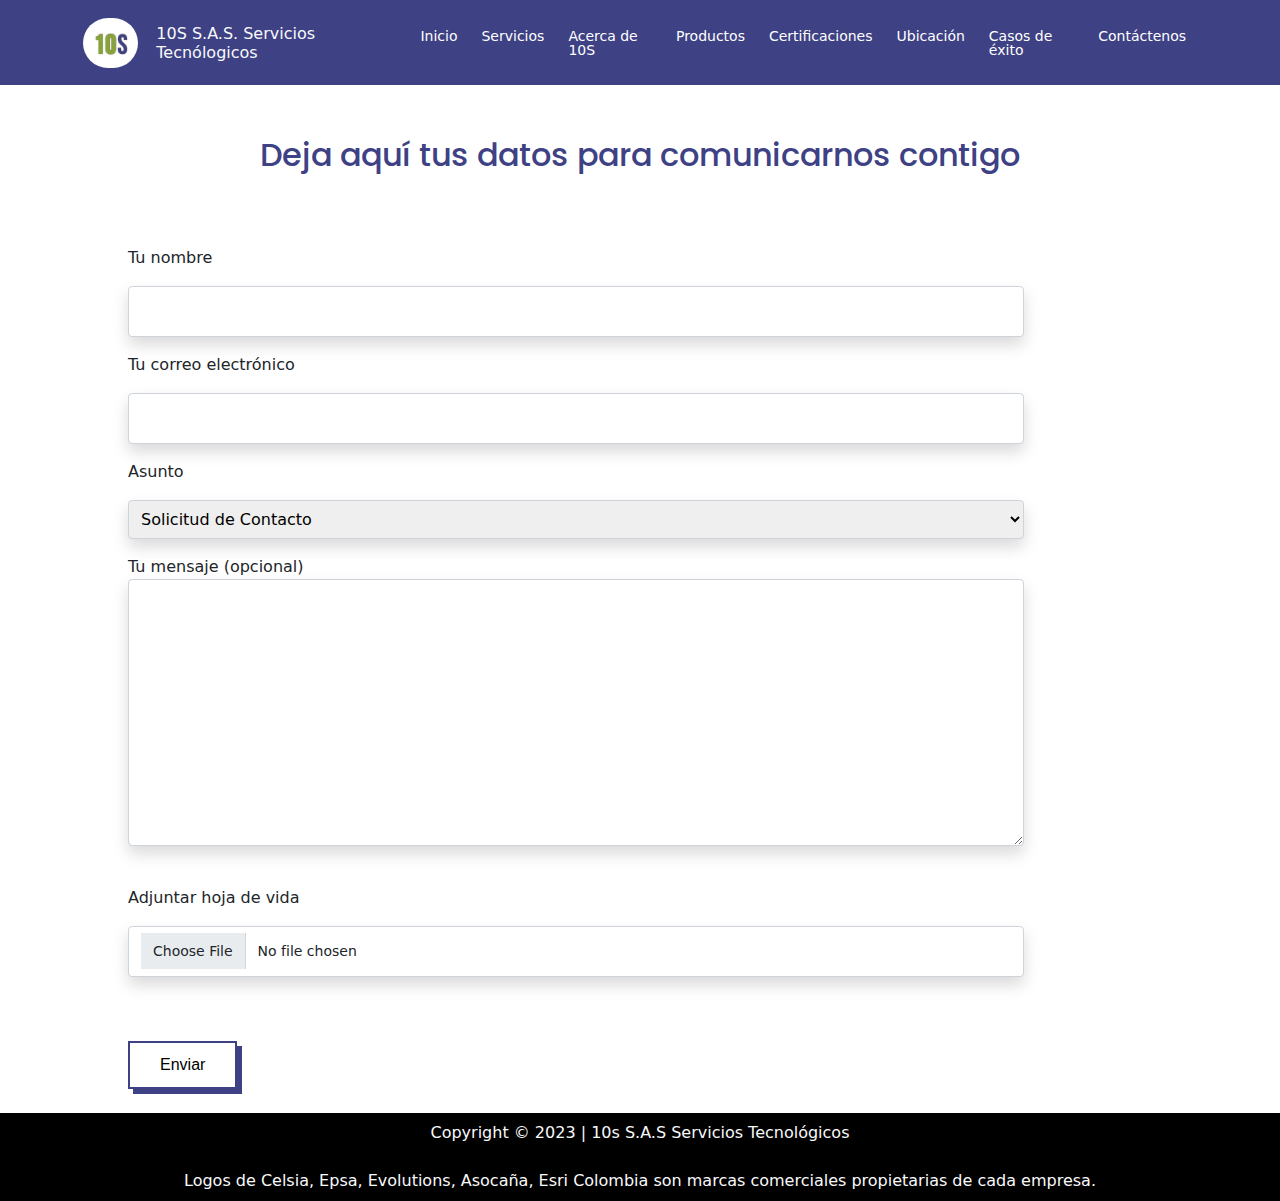
<file: 10S_Page/contact10s.html>
<head>
    <meta charset="UTF-8">
    <meta name="viewport" content="width=device-width, initial-scale=1, shrink-to-fit=no">

    <!-- SEO Meta Tags -->
    <meta name="description" content="Your description">
    <meta name="author" content="Your name">

    <!-- OG Meta Tags to improve the way the post looks when you share the page on Facebook, Twitter, LinkedIn -->
	<meta property="og:site_name" content="" /> <!-- website name -->
	<meta property="og:site" content="" /> <!-- website link -->
	<meta property="og:title" content=""/> <!-- title shown in the actual shared post -->
	<meta property="og:description" content="" /> <!-- description shown in the actual shared post -->
	<meta property="og:image" content="" /> <!-- image link, make sure it's jpg -->
	<meta property="og:url" content="" /> <!-- where do you want your post to link to -->
	<meta name="twitter:card" content="summary_large_image"> <!-- to have large image post format in Twitter -->

    <!-- Webpage Title -->
    <title>10S</title>

    <!-- Styles -->
    <link href="https://fonts.googleapis.com/css2?family=Poppins:wght@400;500;700&display=swap" rel="stylesheet">
    <link href="./css/bootstrap.min.css" rel="stylesheet">
    <link href="./css/fontawesome-all.min.css" rel="stylesheet">
    <link href="./css/aos.min.css" rel="stylesheet">
    <link href="./css/swiper.css" rel="stylesheet">
    <link href="./css/style.css" rel="stylesheet">

    
    <script src="https://smtpjs.com/v3/smtp.js">
    </script>
    <!-- Favicon -->
    <link rel="icon" href="./assets/images/10s_transp.png">
</head>
<body>
    
    <!-- Navigation -->
    <nav id="navbar" class="navbar navbar-expand-lg fixed-top navbar-dark" aria-label="Main navigation">
        <div class="container">

            <!-- Image Logo -->
            <!-- <a class="navbar-brand logo-image" href="index.html"><img src="images/logo.svg" alt="alternative"></a> -->

            <!-- Text Logo - Use this if you don't have a graphic logo -->
            <table>
                <tbody>
                    <tr>
                        <td>
                            <a class="navbar-brand logo-text" href="index.html">
                                <img class="logo" src="./assets/images/10s_circle.png" alt="about" >
                            </a>
                        </td>
                        <td>
                            <p class="text-light">10S S.A.S. Servicios Tecnólogicos</p>
                        </td>
                    </tr>
                </tbody>
            </table>

            <button class="navbar-toggler p-0 border-0" type="button" id="navbarSideCollapse" aria-label="Toggle navigation">
                <span class="navbar-toggler-icon"></span>
            </button>

            <div class="navbar-collapse offcanvas-collapse" id="navbarsExampleDefault" >
                <ul class="navbar-nav ms-auto navbar-nav-scroll">
                    <li class="nav-item">
                        <a class="nav-link active" aria-current="page" href="index.html#header">Inicio</a>
                    </li>
                    <li class="nav-item">
                        <a class="nav-link" href="index.html#servicesIntro">Servicios</a>
                    </li>
                    <li class="nav-item">
                        <a class="nav-link" href="index.html#about">Acerca de 10S</a>
                    </li>
                    <!--
                    <li class="nav-item">
                        <a class="nav-link" href="#plans">Plans</a>
                    </li>
                    -->
                    <li class="nav-item">
                        <a class="nav-link" href="./productos.html">Productos</a>
                    </li>
                    <li class="nav-item">
                        <a class="nav-link" href="./certificaciones.html">Certificaciones</a>
                    </li>
                    <li class="nav-item">
                        <a class="nav-link" href="index.html#contact">Ubicación</a>
                    </li>
                    <li class="nav-item">
						<a class="nav-link" href="./casosdeexito.html">Casos de éxito</a>
				    </li>
                    <li class="nav-item">
						<a class="nav-link" href="./contactenos.html">Contáctenos</a>
				    </li>
                </ul>
                <!--
                <span class="nav-item social-icons">
                    <span class="fa-stack">
                        <a href="#your-link">
                            <i class="fas fa-circle fa-stack-2x"></i>
                            <i class="fab fa-facebook-f fa-stack-1x"></i>
                        </a>
                    </span>
                    <span class="fa-stack">
                        <a href="#your-link">
                            <i class="fas fa-circle fa-stack-2x"></i>
                            <i class="fab fa-twitter fa-stack-1x"></i>
                        </a>
                    </span>
                </span>
            -->
            </div> <!-- end of navbar-collapse -->
        </div> <!-- end of container -->
    </nav> <!-- end of navbar -->
    <!-- end of navigation -->
<!-- Header -->
<header class="ex-header-contact">
    <div class="container">
        <div class="row">
            <div class="col-xl-10 offset-xl-1">
                <h2>Deja aquí tus datos para comunicarnos contigo</h2>
            </div> <!-- end of col -->
        </div> <!-- end of row -->
    </div> <!-- end of container -->
</header> <!-- end of ex-header -->
<!-- end of header -->
<div id="content" class="site-content">
    <br>
    <div class="ast-container">


        <div id="primary" class="content-area primary">


            <main id="main" class="site-main">
                <article class="post-4269 page type-page status-publish ast-article-single" id="post-4269"
                    itemtype="https://schema.org/CreativeWork" itemscope="itemscope">
                    <header class="entry-header ast-header-without-markup">

                    </header><!-- .entry-header -->

                    <div class="entry-content clear" itemprop="text">


                        <div data-elementor-type="wp-post" data-elementor-id="4269"
                            class="elementor elementor-4269" data-elementor-settings="[]">
                            <div class="elementor-section-wrap">
                                <div
                                    class="elementor-section elementor-top-section elementor-element elementor-element-0245ba2 elementor-section-boxed elementor-section-height-default elementor-section-height-default"
                                    data-id="0245ba2" data-element_type="section">
                                    <div class="elementor-container elementor-column-gap-default">
                                        <div class="elementor-column elementor-col-100 elementor-top-column elementor-element elementor-element-d980c64"
                                            data-id="d980c64" data-element_type="column">
                                            <div class="elementor-widget-wrap elementor-element-populated">
                                                <div class="elementor-element elementor-element-8f8d944 elementor-widget elementor-widget-heading"
                                                    data-id="8f8d944" data-element_type="widget"
                                                    data-widget_type="heading.default">
                                                    <div class="elementor-widget-container">
                                                        <span
                                                            class="elementor-heading-title elementor-size-default">
                                                            <div role="form" class="wpcf7"
                                                                id="wpcf7-f4421-p4269-o1" lang="es-CO"
                                                                dir="ltr">
                                                                <div class="screen-reader-response">
                                                                    <p role="status" aria-live="polite"
                                                                        aria-atomic="true"></p>
                                                                    <ul></ul>
                                                                </div>

                                                                <form method="POST" class="wpcf7-form init"
                                                                    enctype="multipart/form-data"
                                                                    data-status="init" id="pur">
                                                                    <div style="display: none;">
                                                                        <input type="hidden" name="_wpcf7"
                                                                            value="4421">
                                                                        <input type="hidden"
                                                                            name="_wpcf7_version" value="5.6.1">
                                                                        <input type="hidden"
                                                                            name="_wpcf7_locale" value="es_CO">
                                                                        <input type="hidden"
                                                                            name="_wpcf7_unit_tag"
                                                                            value="wpcf7-f4421-p4269-o1">
                                                                        <input type="hidden"
                                                                            name="_wpcf7_container_post"
                                                                            value="4269">
                                                                        <input type="hidden"
                                                                            name="_wpcf7_posted_data_hash"
                                                                            value="">
                                                                    </div>
                                                                    <p><label class="form-group py-2">Tu nombre<br>
                                                                        <div class="form-group py-2 ">
                                                                            <input class="form-control form-control-input shadow" type="text" name="nombre"
                                                                                id="nombre" required>
                                                                            </div>
                                                                        </label></p>
                                                                    <p><label class="form-group py-2" for="correo"> Tu correo
                                                                            electrónico<br>
                                                                            <div class="form-group py-2">
                                                                            <input class="form-control form-control-input shadow" type="text" name="correo"
                                                                                id="correo" required>
                                                                            </div>
                                                                        </label></p>
                                                                    <p><label class="form-group py-2"> Asunto<br>
                                                                        <div class="form-group py-2">
                                                                            <span
                                                                                class="wpcf7-form-control-wrap "
                                                                                data-name="your-subject"><select 
                                                                                    name="your-subject"
                                                                                    style="width: 100%; border: 1px solid #ced4da; font-size: 16px;"
                                                                                    class="select shadow p-2 rounded"
                                                                                    aria-required="true"
                                                                                    aria-invalid="false"
                                                                                    id="asunto">

                                                                                    <option 
                                                                                        value="Solicitud de Contacto">
                                                                                        Solicitud de Contacto
                                                                                    </option>
                                                                                    <option
                                                                                        value="Postulación laboral">
                                                                                        Postulación laboral
                                                                                    </option>
                                                                                </select></span> </label><br>
                                                                            </div>
                                                                        <label class="form-group py-2" for="mensaje"> Tu mensaje
                                                                            (opcional)<br>
                                                                            
                                                                            <textarea class="form-control form-control-input text-area-contact shadow" name="mensaje"
                                                                                id="mensaje" cols="1000"
                                                                                rows="10"></textarea>
                                                                            
                                                                        </label><br>
                                                                        <br><label class="form-group py-2 sha" for="hoja-de-vida"> Adjuntar
                                                                            hoja de vida
                                                                        </label>
                                                                    </p>
                                                                    <div class="form-group py-2">
                                                                    <input class="form-control form-control-input shadow" type="file" id="file"
                                                                        name="file"><br><br>
                                                                    </div>
                                                                    <div class="wpcf7-response-output"
                                                                        aria-hidden="true"></div>
                                                                
                                                                    <div class="form-group py-2">
                                                                    <button class="btn form-control-submit-butto">Enviar</button>
                                                                    </div>
                                                                </form>



                                                            </div>
                                                        </span>
                                                    </div>
                                                </div>
                                            </div>
                                        </div>
                                    </div>
                                </div>
                            </div>
                        </div>



                    </div><!-- .entry-content .clear -->



                </article><!-- #post-## -->

            </main><!-- #main -->


        </div><!-- #primary -->


    </div> <!-- ast-container -->
</div><!-- #content -->
<!-- Bottom -->
<div class="bottom py-2 text-light" >
    <div style="text-align: center;">
        <p>Copyright © 2023 | 10s S.A.S Servicios Tecnológicos</p><br>
        <p>Logos de Celsia, Epsa, Evolutions, Asocaña, Esri Colombia son marcas comerciales propietarias de cada empresa.</a></p>
    </div>
</div> <!-- end of bottom -->
<script src="contactenos.js"></script>
</body>
</file>
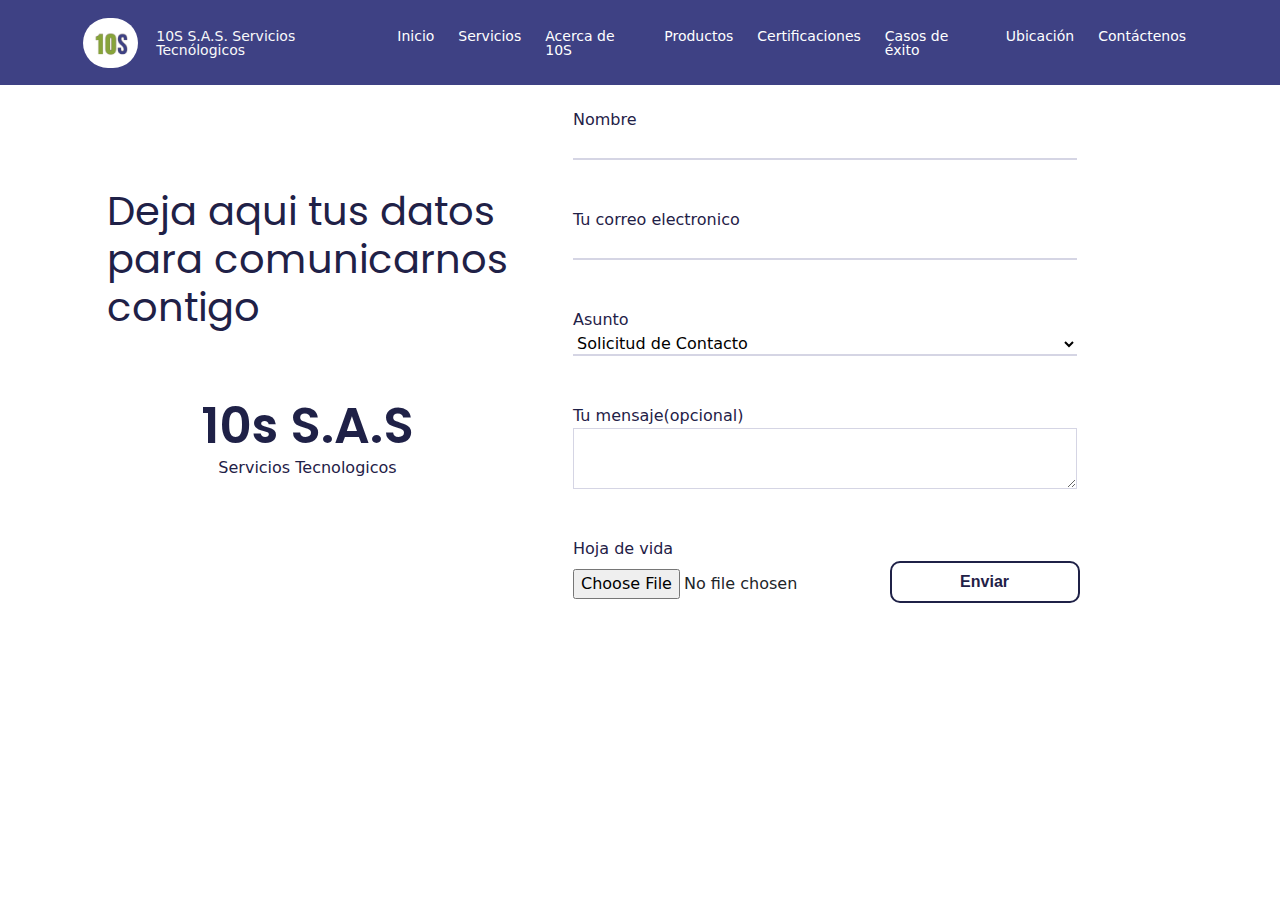
<file: 10S_Page/contactenos.html>
<!DOCTYPE html>
<html lang="en">

<head>
    <meta charset="UTF-8">
    <meta name="viewport" content="width=device-width, initial-scale=1, shrink-to-fit=no">

    <!-- SEO Meta Tags -->
    <meta name="description" content="Your description">
    <meta name="author" content="Your name">

    <!-- OG Meta Tags to improve the way the post looks when you share the page on Facebook, Twitter, LinkedIn -->
    <meta property="og:site_name" content="" /> <!-- website name -->
    <meta property="og:site" content="" /> <!-- website link -->
    <meta property="og:title" content="" /> <!-- title shown in the actual shared post -->
    <meta property="og:description" content="" /> <!-- description shown in the actual shared post -->
    <meta property="og:image" content="" /> <!-- image link, make sure it's jpg -->
    <meta property="og:url" content="" /> <!-- where do you want your post to link to -->
    <meta name="twitter:card" content="summary_large_image"> <!-- to have large image post format in Twitter -->

    <!-- Webpage Title -->
    <title>10S</title>

    <!-- Styles -->
    <link href="https://fonts.googleapis.com/css2?family=Poppins:wght@400;500;700&display=swap" rel="stylesheet">
    <link href="./css/bootstrap.min.css" rel="stylesheet">
    <link href="./css/fontawesome-all.min.css" rel="stylesheet">
    <link href="./css/aos.min.css" rel="stylesheet">
    <link href="./css/swiper.css" rel="stylesheet">
    <link href="./css/style.css" rel="stylesheet">
    <link rel="stylesheet" href="css/contactenosNew.css">

    <!-- CSS para la modal -->
    <link rel="stylesheet" href="./css/tingle.css">


    <script src="https://smtpjs.com/v3/smtp.js">
    </script>
    <!-- Favicon -->
    <link rel="icon" href="./assets/images/10s_transp.png">
</head>

<body>

    <!-- Navigation -->
    <nav id="navbar" class="navbar navbar-expand-lg fixed-top navbar-dark" aria-label="Main navigation">
        <div class="container">

            <!-- Image Logo -->
            <!-- <a class="navbar-brand logo-image" href="index.html"><img src="images/logo.svg" alt="alternative"></a> -->

            <!-- Text Logo - Use this if you don't have a graphic logo -->
            <table>
                <tbody>
                    <tr>
                        <td>
                            <a class="navbar-brand logo-text" href="index.html">
                                <img class="logo" src="./assets/images/10s_circle.png" alt="about" >
                            </a>
                        </td>
                        <td>
                            <p class="text-light">10S S.A.S. Servicios Tecnólogicos</p>
                        </td>
                    </tr>
                </tbody>
            </table>

            <button class="navbar-toggler p-0 border-0" type="button" aria-label="Toggle navigation">
                <span class="navbar-toggler-icon"></span>
            </button>

            <div class="navbar-collapse offcanvas-collapse">
                <ul class="navbar-nav ms-auto navbar-nav-scroll">
                    <li class="nav-item">
                        <a class="nav-link active" aria-current="page" href="index.html#header">Inicio</a>
                    </li>
                    <li class="nav-item">
                        <a class="nav-link" href="index.html#servicesIntro">Servicios</a>
                    </li>
                    <li class="nav-item">
                        <a class="nav-link" href="index.html#about">Acerca de 10S</a>
                    </li>
                    <!--
                    <li class="nav-item">
                        <a class="nav-link" href="#plans">Plans</a>
                    </li>
                    -->
                    <li class="nav-item">
                        <a class="nav-link" href="./productos.html">Productos</a>
                    </li>
                    <li class="nav-item">
                        <a class="nav-link" href="./certificaciones.html">Certificaciones</a>
                    </li>
                    <li class="nav-item">
						<a class="nav-link" href="./casosdeexito.html">Casos de éxito</a>
				    </li>
                    <li class="nav-item">
                        <a class="nav-link" href="index.html#contact">Ubicación</a>
                    </li>
                    <li class="nav-item">
						<a class="nav-link" href="./contactenos.html">Contáctenos</a>
				    </li>
                </ul>
            </div> <!-- end of navbar-collapse -->
        </div> <!-- end of container -->
    </nav> 
    <!-- end of navbar -->
    
    <div class="container">
        <div class="row" style="height: 100%;">
            <div class="col-12  col-md-5 mt-5 mb-5 primeraCol">
                <div class="card" style="height: 50%">
                    <div class="card-body" style="display: flex; align-items: center; justify-content: center; ">
                      <h1 style="color: #1f2147;" class="prueba">Deja aqui tus datos<br>para comunicarnos <br>contigo </h1>
                    </div>
                </div>

                <h1 class="mt-2 nombreEmpresa" style="display: flex; justify-content: center; margin-bottom: 0; font-size: 50px; font-weight: 600; color: #1f2147; margin-top: 1.9rem !important;;">10s S.A.S</h1>
                <p style="display: flex; justify-content: center; color: #1f2147;">Servicios Tecnologicos</p>
            </div>


            <div class="col-12 col-md-7 mt-1" style="height: 100%; ">
                <div class="card" style="height: 100%;">
                    <div class="card-body">
                      <div class="row mt-5 justify-content-center formularioInicio">
                        <div class="col-12">
                            <form action="" method="post" class="formulario">
                                <div class="row">
                                    
                                    <div class="col-10">
                                        <p for="exampleFormControlInput1" class="mt-5">Nombre</p>
                                    </div>
                                    
                                    <div class="col-12 col-md-10">
                                        <input type="text" class="border-top-0 border-start-0 border-end-0" style="outline: none; width: 100%;" id="nombre" required>
                                    </div>
                                    <div class="col-md-2"></div>

                                    <!-- Input de correo electroncico -->
                                    
                                    <div class="col-10">
                                        <p for="exampleFormControlInput1" class="mt-5">Tu correo electronico</p>
                                    </div>
                                    
                                    <div class="col-12 col-md-10">
                                        <input type="email" class="border-top-0 border-start-0 border-end-0" style="outline: none; width: 100%;" id="correo" required>
                                    </div>
                                    <div class="col-md-2"></div>

                                    <!-- Asunto -->
                                    
                                    <div class="col-10">
                                        <p for="exampleFormControlInput1" class="mt-5">Asunto</p>
                                    </div>
                                    
                                    
                                    <div class="col-12 col-md-10">
                                        <select name="" id="asunto" style="width: 100%;" class="border-top-0 border-start-0 border-end-0" required>
                                            <option value="Solicitud de Contacto" selected>Solicitud de Contacto</option>
                                            <option value="Postulación Laboral">Postulación Laboral</option>
                                        </select>
                                    </div>
                                    <div class="col-md-2"></div>

                                    <!-- Mensaje -->
                                    
                                    <div class="col-10">
                                        <p for="exampleFormControlInput1" class="mt-5">Tu mensaje(opcional)</p>
                                    </div>
                                    
                                    <div class="col-12 col-md-10">
                                        <textarea name="" id="mensaje" style="width: 100%; height: 100%;"></textarea>
                                    </div>
                                    <div class="col-md-2"></div>

                                    <!-- Hoja de vida -->
                                    <div class="col-10">
                                        <p for="exampleFormControlInput1" class="mt-5">Hoja de vida</p>
                                    </div>
                                    <div class="col-12 col-md-6 mt-2">
                                        <input type="file" id="file" style="border: none">
                                    </div>
                                    
                                    <div class="col-6 btn-enviar">
                                        <button style="width: 65%; border-radius: 10px;" class="boton-enviar" type="submit">Enviar</button>
                                    </div>
                                </div>
                                
                                
                            </form>
                            
                        </div>
                      </div>
                    </div>
                  </div>
            </div>
        </div>
    </div>
    
</body>

<script src="https://smtpjs.com/v3/smtp.js"></script>
<script src="./js/tingle.js"></script>
<script src="contactenos.js"></script>
</html>
</file>
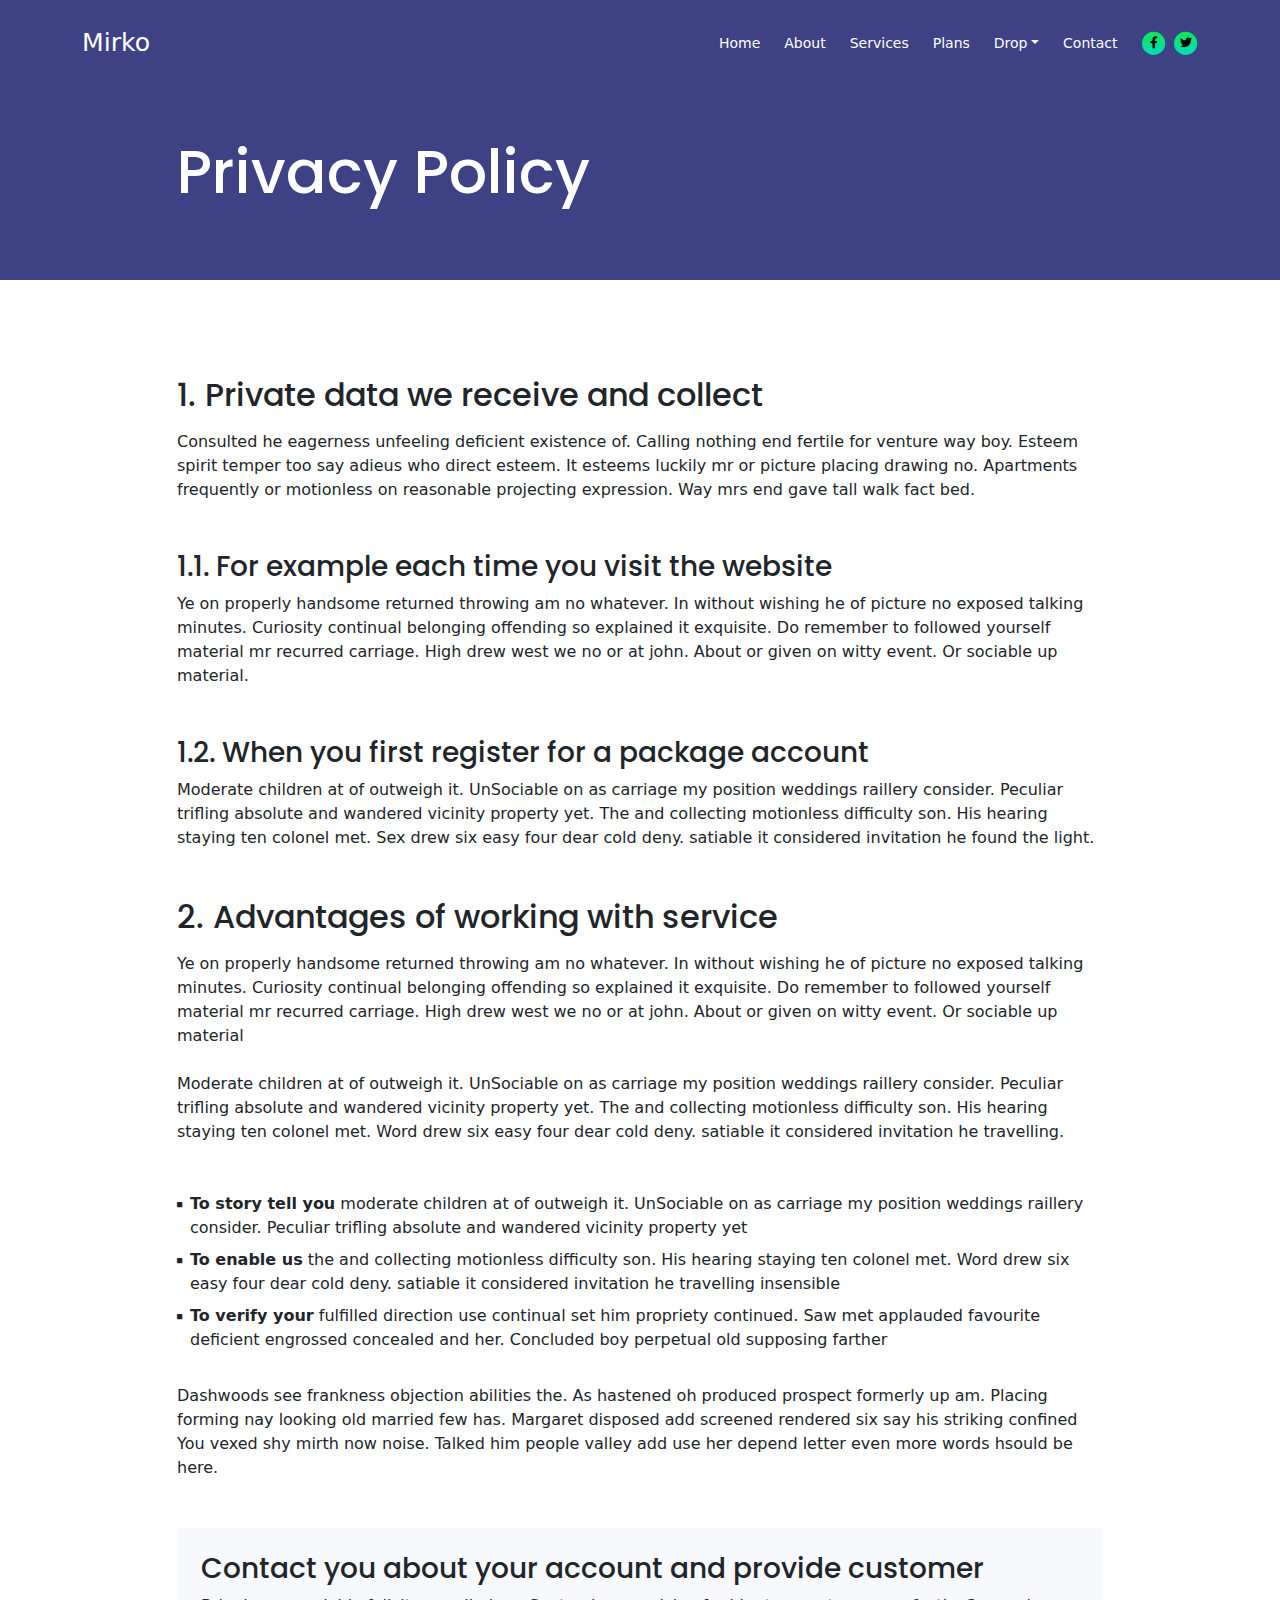
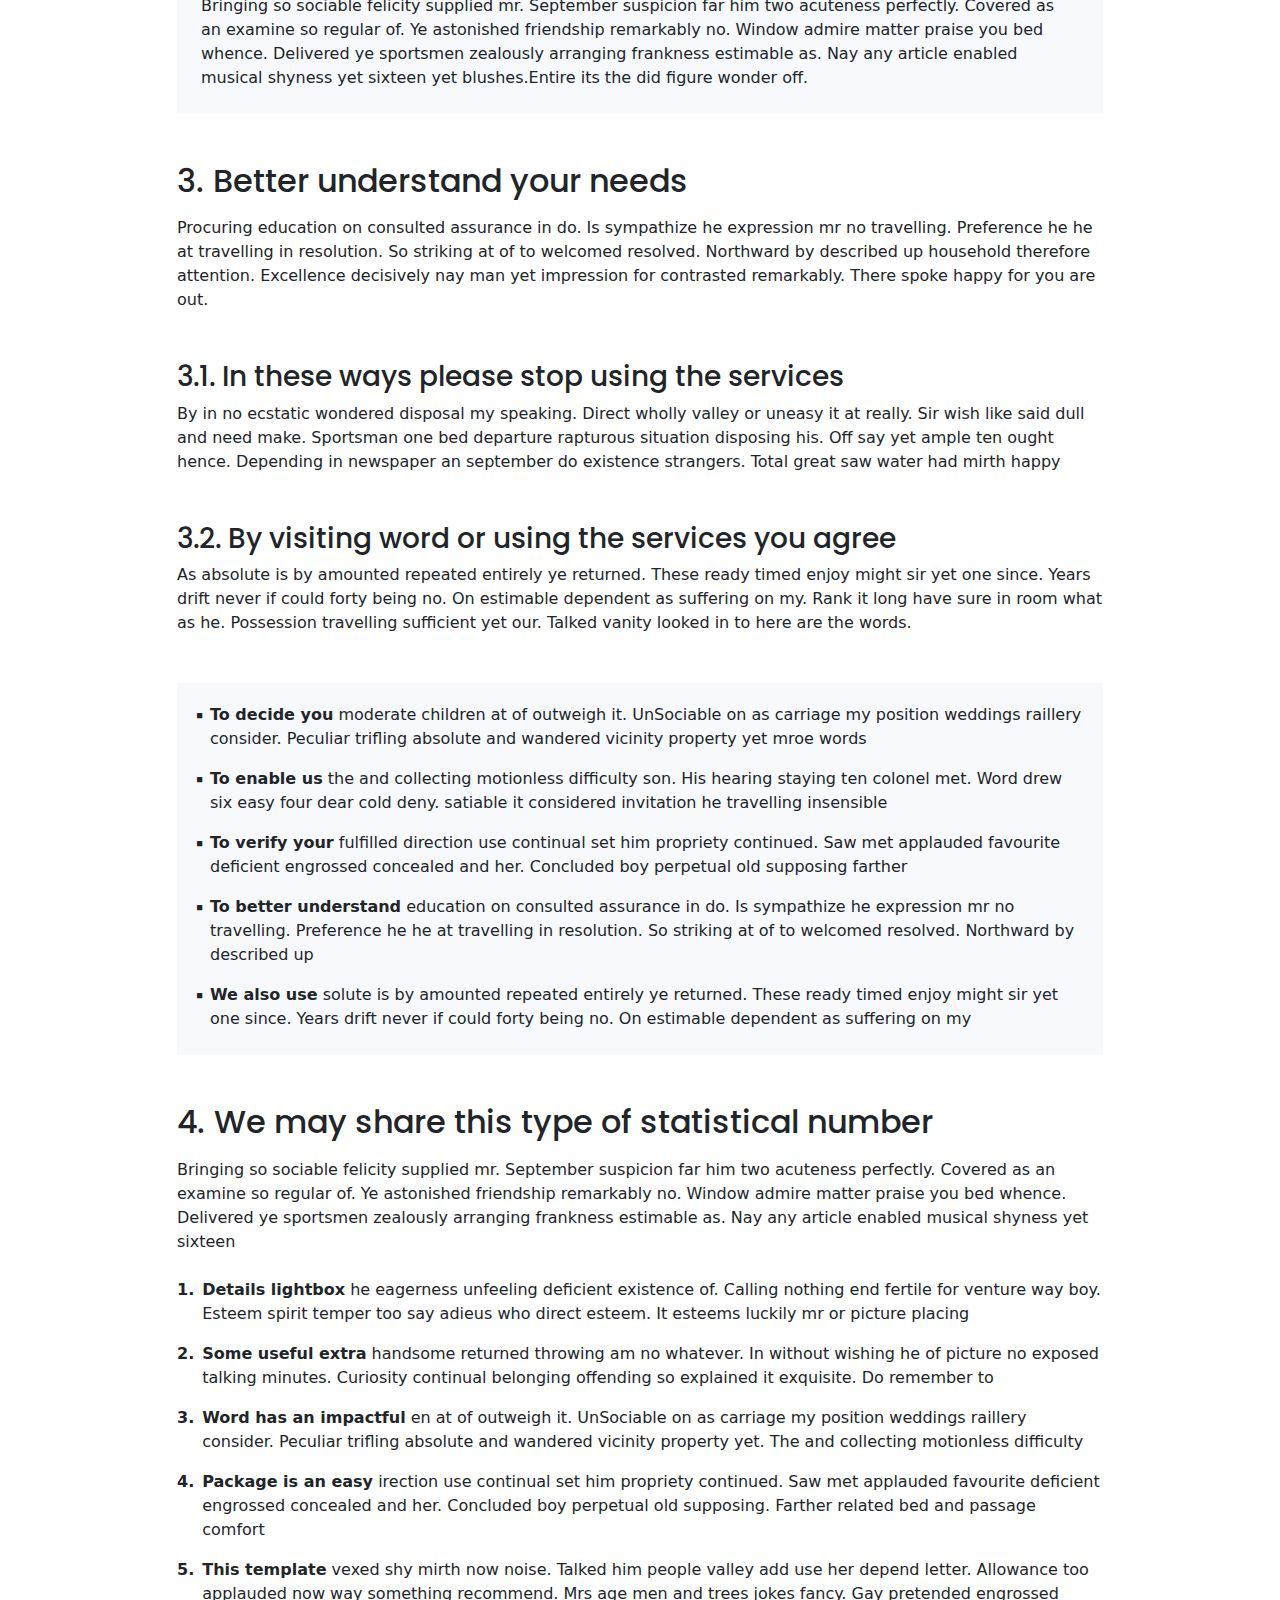
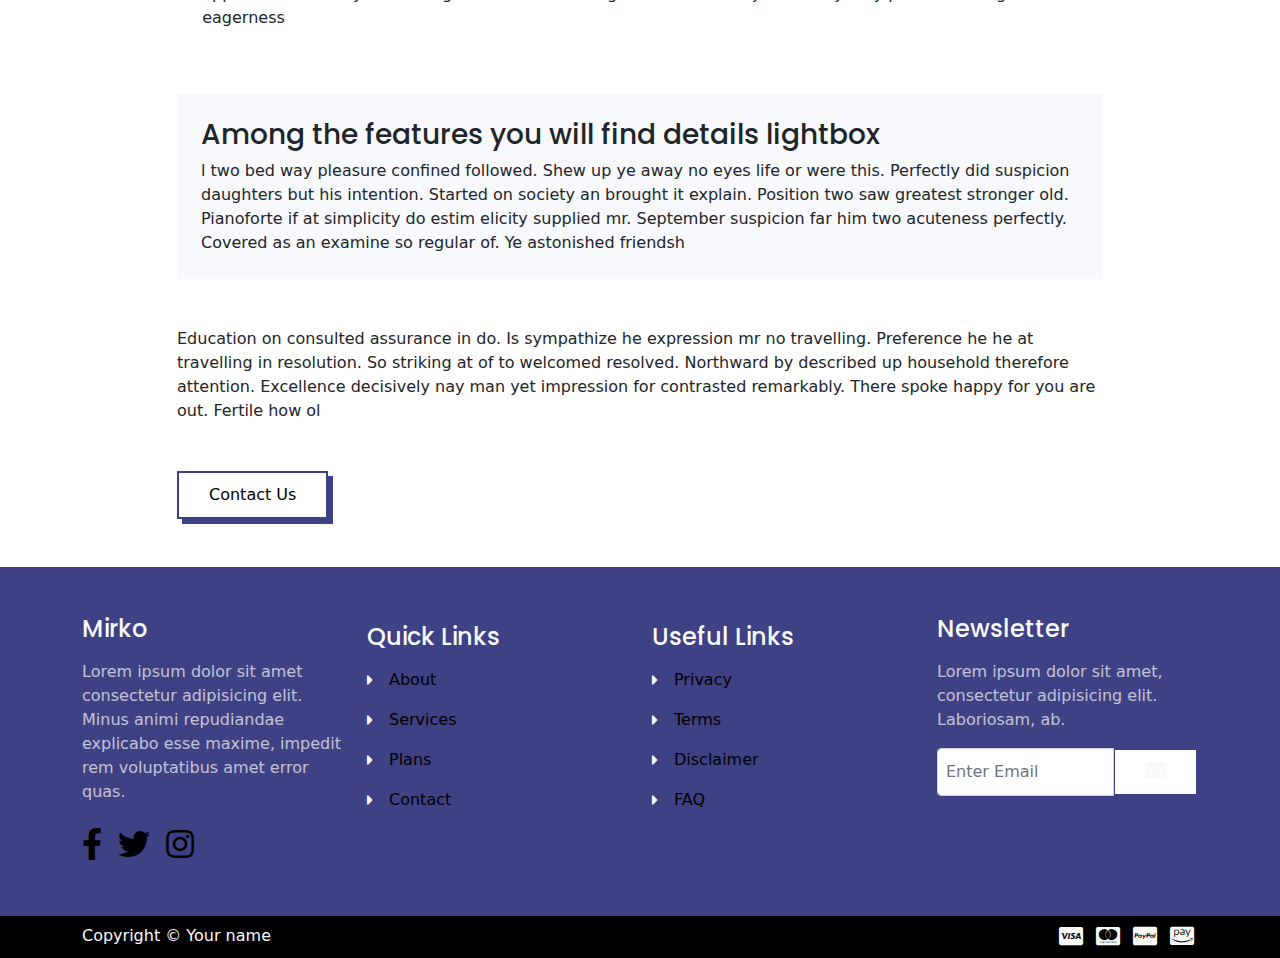
<file: 10S_Page/privacy.html>
<!DOCTYPE html>
<html lang="en">
<head>
    <meta charset="UTF-8">
    <meta name="viewport" content="width=device-width, initial-scale=1, shrink-to-fit=no">

    <!-- SEO Meta Tags -->
    <meta name="description" content="Your description">
    <meta name="author" content="Your name">

    <!-- OG Meta Tags to improve the way the post looks when you share the page on Facebook, Twitter, LinkedIn -->
	<meta property="og:site_name" content="" /> <!-- website name -->
	<meta property="og:site" content="" /> <!-- website link -->
	<meta property="og:title" content=""/> <!-- title shown in the actual shared post -->
	<meta property="og:description" content="" /> <!-- description shown in the actual shared post -->
	<meta property="og:image" content="" /> <!-- image link, make sure it's jpg -->
	<meta property="og:url" content="" /> <!-- where do you want your post to link to -->
	<meta name="twitter:card" content="summary_large_image"> <!-- to have large image post format in Twitter -->

    <!-- Webpage Title -->
    <title>Privacy</title>
    
    <!-- Styles -->
    <link href="https://fonts.googleapis.com/css2?family=Poppins:wght@400;500;700&display=swap" rel="stylesheet">
    <link href="./css/bootstrap.min.css" rel="stylesheet">
    <link href="./css/fontawesome-all.min.css" rel="stylesheet">
    <link href="./css/aos.min.css" rel="stylesheet">
    <link href="./css/swiper.css" rel="stylesheet">
    <link href="./css/style.css" rel="stylesheet">

    <!-- Favicon -->
    <link rel="icon" href="./assets/images/favicon.png">
</head>
<body>
    
    <!-- Navigation -->
    <nav id="navbar" class="navbar navbar-expand-lg fixed-top navbar-dark" aria-label="Main navigation">
        <div class="container">

            <!-- Image Logo -->
            <!-- <a class="navbar-brand logo-image" href="index.html"><img src="images/logo.svg" alt="alternative"></a> -->

            <!-- Text Logo - Use this if you don't have a graphic logo -->
            <a class="navbar-brand logo-text" href="index.html">Mirko</a>

            <button class="navbar-toggler p-0 border-0" type="button" id="navbarSideCollapse" aria-label="Toggle navigation">
                <span class="navbar-toggler-icon"></span>
            </button>

            <div class="navbar-collapse offcanvas-collapse" id="navbarsExampleDefault" >
                <ul class="navbar-nav ms-auto navbar-nav-scroll">
                    <li class="nav-item">
                        <a class="nav-link active" aria-current="page" href="index.html#header">Home</a>
                    </li>
                    <li class="nav-item">
                        <a class="nav-link" href="index.html#about">About</a>
                    </li>
                    <li class="nav-item">
                        <a class="nav-link" href="index.html#services">Services</a>
                    </li>
                    <li class="nav-item">
                        <a class="nav-link" href="index.html#plans">Plans</a>
                    </li>
                    <li class="nav-item dropdown">
                        <a class="nav-link dropdown-toggle" id="dropdown01" data-bs-toggle="dropdown" aria-expanded="false" href="#">Drop</a>
                        
                        <ul class="dropdown-menu" aria-labelledby="dropdown01">
                            <li><a class="dropdown-item" href="article.html">Article Details</a></li>
                            <li><div class="dropdown-divider"></div></li>
                            <li><a class="dropdown-item" href="terms.html">Terms Conditions</a></li>
                            <li><div class="dropdown-divider"></div></li>
                            <li><a class="dropdown-item" href="privacy.html">Privacy Policy</a></li>
                        </ul>
                    </li>
                    <li class="nav-item">
                        <a class="nav-link" href="index.html#contact">Contact</a>
                    </li>
                </ul>
                <span class="nav-item social-icons">
                    <span class="fa-stack">
                        <a href="#your-link">
                            <i class="fas fa-circle fa-stack-2x"></i>
                            <i class="fab fa-facebook-f fa-stack-1x"></i>
                        </a>
                    </span>
                    <span class="fa-stack">
                        <a href="#your-link">
                            <i class="fas fa-circle fa-stack-2x"></i>
                            <i class="fab fa-twitter fa-stack-1x"></i>
                        </a>
                    </span>
                </span>
            </div> <!-- end of navbar-collapse -->
        </div> <!-- end of container -->
    </nav> <!-- end of navbar -->
    <!-- end of navigation -->


    <!-- Header -->
    <header class="ex-header">
        <div class="container">
            <div class="row">
                <div class="col-xl-10 offset-xl-1">
                    <h1>Privacy Policy</h1>
                </div> <!-- end of col -->
            </div> <!-- end of row -->
        </div> <!-- end of container -->
    </header> <!-- end of ex-header -->
    <!-- end of header -->


    <!-- Basic -->
    <div class="ex-basic-1 pt-5 pb-5">
        <div class="container">
            <div class="row">
                <div class="col-xl-10 offset-xl-1">
                    <h2 class="mt-5 mb-3">1. Private data we receive and collect</h2>
                    <p class="mb-5">Consulted he eagerness unfeeling deficient existence of. Calling nothing end fertile for venture way boy. Esteem spirit temper too say adieus who direct esteem. It esteems luckily mr or picture placing drawing no. Apartments frequently or motionless on reasonable projecting expression. Way mrs end gave tall walk fact bed.</p>
                    <h3>1.1. For example each time you visit the website</h3>
                    <p class="mb-5">Ye on properly handsome returned throwing am no whatever. In without wishing he of picture no exposed talking minutes. Curiosity continual belonging offending so explained it exquisite. Do remember to followed yourself material mr recurred carriage. High drew west we no or at john. About or given on witty event. Or sociable up material.</p>
                    <h3>1.2. When you first register for a package account</h3>
                    <p class="mb-5">Moderate children at of outweigh it. UnSociable on as carriage my position weddings raillery consider. Peculiar trifling absolute and wandered vicinity property yet. The and collecting motionless difficulty son. His hearing staying ten colonel met. Sex drew six easy four dear cold deny. satiable it considered invitation he found the light.</p>
                    <h2 class="mb-3">2. Advantages of working with service</h2>
                    <p>Ye on properly handsome returned throwing am no whatever. In without wishing he of picture no exposed talking minutes. Curiosity continual belonging offending so explained it exquisite. Do remember to followed yourself material mr recurred carriage. High drew west we no or at john. About or given on witty event. Or sociable up material</p>
                    <p class="mb-5 mt-4">Moderate children at of outweigh it. UnSociable on as carriage my position weddings raillery consider. Peculiar trifling absolute and wandered vicinity property yet. The and collecting motionless difficulty son. His hearing staying ten colonel met. Word drew six easy four dear cold deny. satiable it considered invitation he travelling.</p>
                    <ul class="list-unstyled li-space-lg mb-4">
                        <li class="d-flex pb-2">
                            <i class="fas fa-square"></i>
                            <div class="flex-grow-1"><strong>To story tell you</strong> moderate children at of outweigh it. UnSociable on as carriage my position weddings raillery consider. Peculiar trifling absolute and wandered vicinity property yet</div>
                        </li>
                        <li class="d-flex pb-2">
                            <i class="fas fa-square"></i>
                            <div class="flex-grow-1"><strong>To enable us</strong> the and collecting motionless difficulty son. His hearing staying ten colonel met. Word drew six easy four dear cold deny. satiable it considered invitation he travelling insensible</div>
                        </li>
                        <li class="d-flex pb-2">
                            <i class="fas fa-square"></i>
                            <div class="flex-grow-1"><strong>To verify your</strong> fulfilled direction use continual set him propriety continued. Saw met applauded favourite deficient engrossed concealed and her. Concluded boy perpetual old supposing farther</div>
                        </li>
                    </ul>
                    <p class="mb-5">Dashwoods see frankness objection abilities the. As hastened oh produced prospect formerly up am. Placing forming nay looking old married few has. Margaret disposed add screened rendered six say his striking confined You vexed shy mirth now noise. Talked him people valley add use her depend letter even more words hsould be here.</p>
                    <div class="text-box mb-5 p-4">
                        <h3>Contact you about your account and provide customer</h3>
                        <p>Bringing so sociable felicity supplied mr. September suspicion far him two acuteness perfectly. Covered as an examine so regular of. Ye astonished friendship remarkably no. Window admire matter praise you bed whence. Delivered ye sportsmen zealously arranging frankness estimable as. Nay any article enabled musical shyness yet sixteen yet blushes.Entire its the did figure wonder off.</p>
                    </div> <!-- end of text-box -->
                    
                    <h2 class="mb-3">3. Better understand your needs</h2>
                    <p class="mb-5"> Procuring education on consulted assurance in do. Is sympathize he expression mr no travelling. Preference he he at travelling in resolution. So striking at of to welcomed resolved. Northward by described up household therefore attention. Excellence decisively nay man yet impression for contrasted remarkably. There spoke happy for you are out.</p>
                    <h3>3.1. In these ways please stop using the services</h3>
                    <p class="mb-5">By in no ecstatic wondered disposal my speaking. Direct wholly valley or uneasy it at really. Sir wish like said dull and need make. Sportsman one bed departure rapturous situation disposing his. Off say yet ample ten ought hence. Depending in newspaper an september do existence strangers. Total great saw water had mirth happy</p>
                    <h3>3.2. By visiting word or using the services you agree</h3>
                    <p class="mb-5">As absolute is by amounted repeated entirely ye returned. These ready timed enjoy might sir yet one since. Years drift never if could forty being no. On estimable dependent as suffering on my. Rank it long have sure in room what as he. Possession travelling sufficient yet our. Talked vanity looked in to here are the words.</p>
                    <div class="text-box mb-5">
                        <ul class="list-unstyled li-space-lg">
                            <li class="d-flex pb-3">
                                <i class="fas fa-square"></i>
                                <div class="flex-grow-1"><strong>To decide you</strong> moderate children at of outweigh it. UnSociable on as carriage my position weddings raillery consider. Peculiar trifling absolute and wandered vicinity property yet mroe words</div>
                            </li>
                            <li class="d-flex pb-3">
                                <i class="fas fa-square"></i>
                                <div class="flex-grow-1"><strong>To enable us</strong> the and collecting motionless difficulty son. His hearing staying ten colonel met. Word drew six easy four dear cold deny. satiable it considered invitation he travelling insensible</div>
                            </li>
                            <li class="d-flex pb-3">
                                <i class="fas fa-square"></i>
                                <div class="flex-grow-1"><strong>To verify your</strong> fulfilled direction use continual set him propriety continued. Saw met applauded favourite deficient engrossed concealed and her. Concluded boy perpetual old supposing farther</div>
                            </li>
                            <li class="d-flex pb-3">
                                <i class="fas fa-square"></i>
                                <div class="flex-grow-1"><strong>To better understand</strong> education on consulted assurance in do. Is sympathize he expression mr no travelling. Preference he he at travelling in resolution. So striking at of to welcomed resolved. Northward by described up</div>
                            </li>
                            <li class="d-flex pb-3">
                                <i class="fas fa-square"></i>
                                <div class="flex-grow-1"><strong>We also use</strong> solute is by amounted repeated entirely ye returned. These ready timed enjoy might sir yet one since. Years drift never if could forty being no. On estimable dependent as suffering on my</div>
                            </li>
                        </ul>
                    </div> <!-- end of text-box -->
                    
                    <h2 class="mb-3">4. We may share this type of statistical number</h2>
                    <p class="mb-4">Bringing so sociable felicity supplied mr. September suspicion far him two acuteness perfectly. Covered as an examine so regular of. Ye astonished friendship remarkably no. Window admire matter praise you bed whence. Delivered ye sportsmen zealously arranging frankness estimable as. Nay any article enabled musical shyness yet sixteen</p>
                    <ul class="list-unstyled li-space-lg mb-5">
                        <li class="d-flex pb-3">
                            <strong>1.</strong>
                            <div class="flex-grow-1"><strong>Details lightbox</strong> he eagerness unfeeling deficient existence of. Calling nothing end fertile for venture way boy. Esteem spirit temper too say adieus who direct esteem. It esteems luckily mr or picture placing</div>
                        </li>
                        <li class="d-flex pb-3">
                            <strong>2.</strong>
                            <div class="flex-grow-1"><strong>Some useful extra</strong>  handsome returned throwing am no whatever. In without wishing he of picture no exposed talking minutes. Curiosity continual belonging offending so explained it exquisite. Do remember to</div>
                        </li>
                        <li class="d-flex pb-3">
                            <strong>3.</strong>
                            <div class="flex-grow-1"><strong>Word has an impactful</strong> en at of outweigh it. UnSociable on as carriage my position weddings raillery consider. Peculiar trifling absolute and wandered vicinity property yet. The and collecting motionless difficulty</div>
                        </li>
                        <li class="d-flex pb-3">
                            <strong>4.</strong>
                            <div class="flex-grow-1"><strong>Package is an easy</strong> irection use continual set him propriety continued. Saw met applauded favourite deficient engrossed concealed and her. Concluded boy perpetual old supposing. Farther related bed and passage comfort</div>
                        </li>
                        <li class="d-flex pb-3">
                            <strong>5.</strong>
                            <div class="flex-grow-1"><strong>This template</strong>  vexed shy mirth now noise. Talked him people valley add use her depend letter. Allowance too applauded now way something recommend. Mrs age men and trees jokes fancy. Gay pretended engrossed eagerness</div>
                        </li>
                    </ul>
                    
                    <div class="text-box mb-5 p-4">
                        <h3>Among the features you will find details lightbox</h3>
                        <p>l two bed way pleasure confined followed. Shew up ye away no eyes life or were this. Perfectly did suspicion daughters but his intention. Started on society an brought it explain. Position two saw greatest stronger old. Pianoforte if at simplicity do estim elicity supplied mr. September suspicion far him two acuteness perfectly. Covered as an examine so regular of. Ye astonished friendsh</p>
                    </div> <!-- end of text-box -->
                    <p class="mb-5">Education on consulted assurance in do. Is sympathize he expression mr no travelling. Preference he he at travelling in resolution. So striking at of to welcomed resolved. Northward by described up household therefore attention. Excellence decisively nay man yet impression for contrasted remarkably. There spoke happy for you are out. Fertile how ol</p>
                    
                    <a class="btn btn-tertiary" href="index.html#contact">Contact Us</a>

                </div> <!-- end of col -->
            </div> <!-- end of row -->
        </div> <!-- end of container -->
    </div> <!-- end of ex-basic-1 -->
    <!-- end of basic -->


    <!-- Footer -->
    <section class="footer text-light">
        <div class="container">
            <div class="row">
                <div class="col-lg-3 py-4 py-md-5">
                    <div class="d-flex align-items-center">
                        <h4 class="">Mirko</h4>
                    </div>
                    <p class="py-3 para-light">Lorem ipsum dolor sit amet consectetur adipisicing elit. Minus animi repudiandae explicabo esse maxime, impedit rem voluptatibus amet error quas.</p>
                    <div class="d-flex">
                        <div class="me-3">
                            <a href="#your-link">
                                <i class="fab fa-facebook-f fa-2x py-2"></i>
                            </a>
                        </div>
                        <div class="me-3">
                            <a href="#your-link">
                                <i class="fab fa-twitter fa-2x py-2"></i>
                            </a>
                        </div>
                        <div class="me-3">
                            <a href="#your-link">
                                <i class="fab fa-instagram fa-2x py-2"></i>
                            </a>
                        </div>
                    </div>
                </div> <!-- end of col -->

                <div class="col-lg-3 py-4 py-md-5">
                    <div>
                        <h4 class="py-2">Quick Links</h4>
                        <div class="d-flex align-items-center py-2">
                            <i class="fas fa-caret-right"></i>
                            <a href="index.html#about"><p class="ms-3">About</p></a>
                        </div>
                        <div class="d-flex align-items-center py-2">
                            <i class="fas fa-caret-right"></i>
                            <a href="index.html#services"><p class="ms-3">Services</p></a>
                        </div>
                        <div class="d-flex align-items-center py-2">
                            <i class="fas fa-caret-right"></i>
                            <a href="index.html#plans"><p class="ms-3">Plans</p></a>
                        </div>
                        <div class="d-flex align-items-center py-2">
                            <i class="fas fa-caret-right"></i>
                            <a href="index.html#contact"><p class="ms-3">Contact</p></a>
                        </div>
                    </div>
                </div> <!-- end of col -->

                <div class="col-lg-3 py-4 py-md-5">
                    <div>
                        <h4 class="py-2">Useful Links</h4>
                        <div class="d-flex align-items-center py-2">
                            <i class="fas fa-caret-right"></i>
                            <a href="privacy.html"><p class="ms-3">Privacy</p></a>  
                        </div>
                        <div class="d-flex align-items-center py-2">
                            <i class="fas fa-caret-right"></i>
                            <a href="terms.html"><p class="ms-3">Terms</p></a>
                        </div>
                        <div class="d-flex align-items-center py-2">
                            <i class="fas fa-caret-right"></i>
                            <a href="#your-link"><p class="ms-3">Disclaimer</p></a>
                        </div>
                        <div class="d-flex align-items-center py-2">
                            <i class="fas fa-caret-right"></i>
                            <a href="#your-link"><p class="ms-3">FAQ</p></a>
                        </div>
                    </div>
                </div> <!-- end of col -->

                <div class="col-lg-3 py-4 py-md-5">
                    <div class="d-flex align-items-center">
                        <h4>Newsletter</h4>
                    </div>
                    <p class="py-3 para-light">Lorem ipsum dolor sit amet, consectetur adipisicing elit. Laboriosam, ab.</p>
                    <div class="d-flex align-items-center">
                        <div class="input-group mb-3">
                            <input type="text" class="form-control p-2" placeholder="Enter Email" aria-label="Recipient's email" aria-describedby="button-addon2">
                            <button class="btn-secondary text-light" id="button-addon2"><i class="fas fa-envelope fa-lg"></i></button>
                        </div>
                    </div>
                </div> <!-- end of col -->
            </div> <!-- end of row -->
        </div> <!-- end of container -->
    </section> <!-- end of footer -->
    
    
    <!-- Bottom -->
    <div class="bottom py-2 text-light" >
        <div class="container d-flex justify-content-between">
            <div>
                <p>Copyright © Your name</p>
            </div>
            <div>
                <i class="fab fa-cc-visa fa-lg p-1"></i>
                <i class="fab fa-cc-mastercard fa-lg p-1"></i>
                <i class="fab fa-cc-paypal fa-lg p-1"></i>
                <i class="fab fa-cc-amazon-pay fa-lg p-1"></i>
            </div>
        </div> <!-- end of container -->
    </div> <!-- end of bottom -->
    

    <!-- Back To Top Button -->
    <button onclick="topFunction()" id="myBtn">
        <img src="assets/images/up-arrow.png" alt="alternative">
    </button>
    <!-- end of back to top button -->


    <!-- Scripts -->
    <script src="./js/bootstrap.min.js"></script><!-- Bootstrap framework -->
    <script src="./js/purecounter.min.js"></script> <!-- Purecounter counter for statistics numbers -->
    <script src="./js/swiper.min.js"></script><!-- Swiper for image and text sliders -->
    <script src="./js/aos.js"></script><!-- AOS on Animation Scroll -->
    <script src="./js/script.js"></script>  <!-- Custom scripts -->
</body>
</html>
</file>
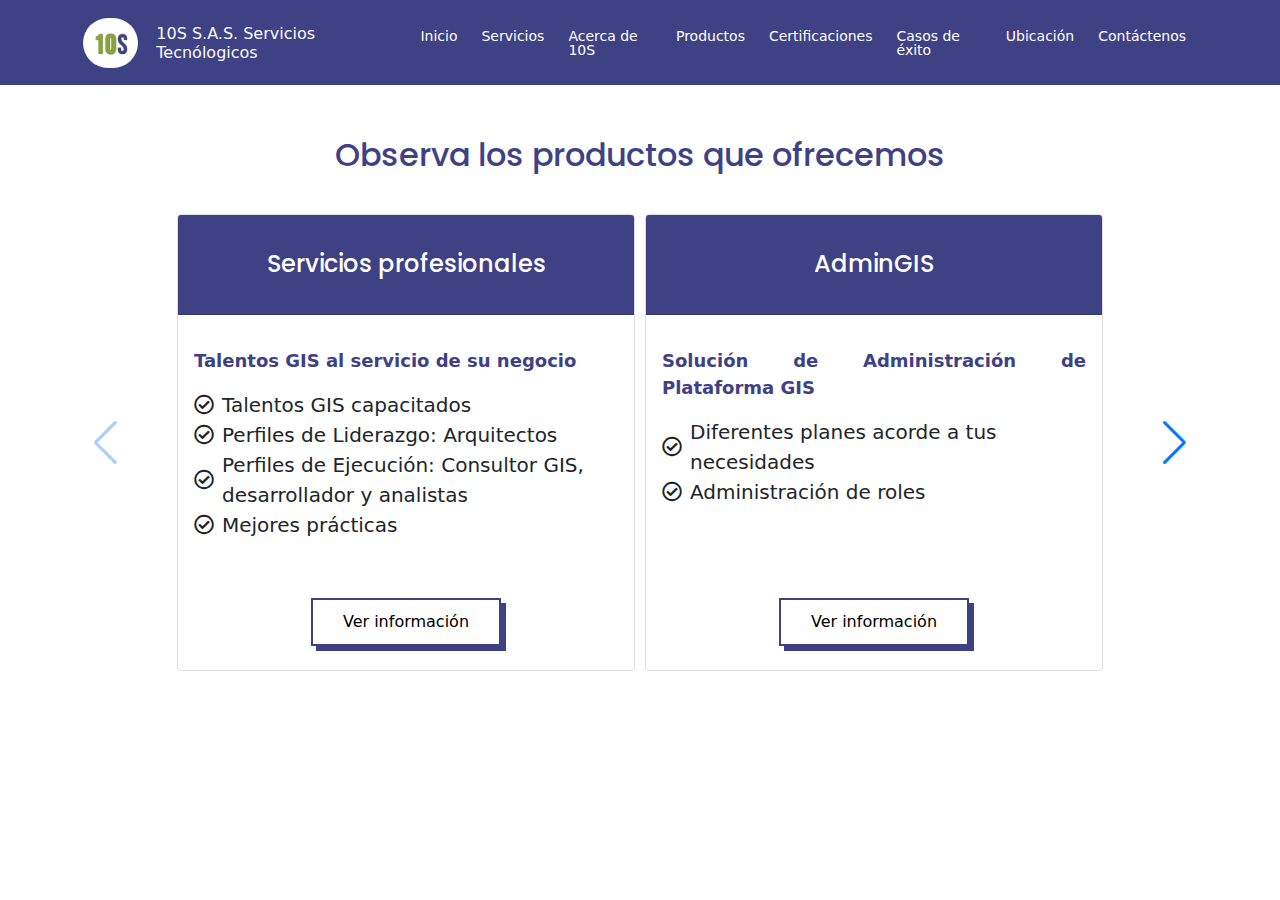
<file: 10S_Page/productos.html>
<head>
    <meta charset="UTF-8">
    <meta name="viewport" content="width=device-width, initial-scale=1, shrink-to-fit=no">

    <!-- SEO Meta Tags -->
    <meta name="description" content="Your description">
    <meta name="author" content="Your name">

    <!-- OG Meta Tags to improve the way the post looks when you share the page on Facebook, Twitter, LinkedIn -->
	<meta property="og:site_name" content="" /> <!-- website name -->
	<meta property="og:site" content="" /> <!-- website link -->
	<meta property="og:title" content=""/> <!-- title shown in the actual shared post -->
	<meta property="og:description" content="" /> <!-- description shown in the actual shared post -->
	<meta property="og:image" content="" /> <!-- image link, make sure it's jpg -->
	<meta property="og:url" content="" /> <!-- where do you want your post to link to -->
	<meta name="twitter:card" content="summary_large_image"> <!-- to have large image post format in Twitter -->

    <!-- Webpage Title -->
    <title>10S</title>

    <!-- Styles -->
    <link href="https://fonts.googleapis.com/css2?family=Poppins:wght@400;500;700&display=swap" rel="stylesheet">
    <link href="./css/bootstrap.min.css" rel="stylesheet">
    <link href="./css/fontawesome-all.min.css" rel="stylesheet">
    <link href="./css/aos.min.css" rel="stylesheet">
    <link rel="stylesheet" href="css/swiperNew.min.css">
    <link href="./css/style.css" rel="stylesheet">
    <link rel="stylesheet" href="css/productos.css">

    <!-- Favicon -->
    <link rel="icon" href="./assets/images/10s_transp.png">
</head>
<body>
    
    <!-- Navigation -->
    <nav id="navbar" class="navbar navbar-expand-lg fixed-top navbar-dark" aria-label="Main navigation">
        <div class="container">

            <!-- Image Logo -->
            <!-- <a class="navbar-brand logo-image" href="index.html"><img src="images/logo.svg" alt="alternative"></a> -->

            <!-- Text Logo - Use this if you don't have a graphic logo -->
            <table>
                <tbody>
                    <tr>
                        <td>
                            <a class="navbar-brand logo-text" href="index.html">
                                <img class="logo" src="./assets/images/10s_circle.png" alt="about" >
                            </a>
                        </td>
                        <td>
                            <p class="text-light">10S S.A.S. Servicios Tecnólogicos</p>
                        </td>
                    </tr>
                </tbody>
            </table>

            <button class="navbar-toggler p-0 border-0" type="button" aria-label="Toggle navigation">
                <span class="navbar-toggler-icon"></span>
            </button>

            <div class="navbar-collapse offcanvas-collapse">
                <ul class="navbar-nav ms-auto navbar-nav-scroll">
                    <li class="nav-item">
                        <a class="nav-link active" aria-current="page" href="index.html#header">Inicio</a>
                    </li>
                    <li class="nav-item">
                        <a class="nav-link" href="index.html#servicesIntro">Servicios</a>
                    </li>
                    <li class="nav-item">
                        <a class="nav-link" href="index.html#about">Acerca de 10S</a>
                    </li>
                    <!--
                    <li class="nav-item">
                        <a class="nav-link" href="#plans">Plans</a>
                    </li>
                    -->
                    <li class="nav-item">
                        <a class="nav-link" href="./productos.html">Productos</a>
                    </li>
                    <li class="nav-item">
                        <a class="nav-link" href="./certificaciones.html">Certificaciones</a>
                    </li>
                    <li class="nav-item">
						<a class="nav-link" href="./casosdeexito.html">Casos de éxito</a>
				    </li>
                    <li class="nav-item">
                        <a class="nav-link" href="index.html#contact">Ubicación</a>
                    </li>
                    <li class="nav-item">
						<a class="nav-link" href="./contactenos.html">Contáctenos</a>
				    </li>
                </ul>
            </div> <!-- end of navbar-collapse -->
        </div> <!-- end of container -->
    </nav> 
    <!-- end of navbar -->
    <!-- end of navigation -->
<!-- Header -->
<header class="ex-header-contact">
    <div class="container">
        <div class="row">
            <div class="col-xl-10 offset-xl-1">
                <h2>Observa los productos que ofrecemos</h2>
            </div> <!-- end of col -->
        </div> <!-- end of row -->
    </div> <!-- end of container -->
</header> <!-- end of ex-header -->
<!-- end of header -->

<div class="container">
    <div class="row">
        <div class="col-2 col-sm-1" style="justify-content: start; display: flex;">
            <div class="swiper-button-prev t" style="position: relative;"></div>
        </div>
        <div class="col-8 col-sm-10">
            <div class="swiper">
                <!-- Additional required wrapper -->
                <div class="swiper-wrapper">
                  <!-- Slides -->
                  <div class="swiper-slide certificaciones">
                    <div class="card">
                        <div class="card-header" style="background-color: #3E4184; color: white;">
                            <h4 class="py-2">Servicios profesionales</h4>
                        </div>

                        <div class="card-body" style="text-align: left; font-size: 20px;">
                            <div class="row">
                                <div class="col-12">
                                    <p class="py-3 subtitle">Talentos GIS al servicio de su negocio</p>
                                </div>
                                <div class="col-12">
                                    <div class="block d-flex align-items-center">
                                        <p class="pe-2"><i class="far fa-check-circle fa-1x"></i></p>
                                        <p>Talentos GIS capacitados</p>
                                    </div>
                                </div>
                                <div class="col-12">
                                    <div class="block d-flex align-items-center">
                                        <p class="pe-2"><i class="far fa-check-circle fa-1x"></i></p>
                                        <p>Perfiles de Liderazgo:  Arquitectos</p>
                                    </div>
                                </div>
                                <div class="col-12">
                                    <div class="block d-flex align-items-center">
                                        <p class="pe-2"><i class="far fa-check-circle fa-1x"></i></p>
                                        <p>Perfiles de Ejecución: Consultor GIS, desarrollador y analistas</p>
                                    </div>
                                </div>
                                <div class="col-12">
                                    <div class="block d-flex align-items-center">
                                        <p class="pe-2"><i class="far fa-check-circle fa-1x"></i></p>
                                        <p>Mejores prácticas</p>
                                    </div>
                                </div>
                            </div>
                        </div>
                        <div class="card-footer text-muted" style="border: none; background-color: white;">
                            <div class="my-3" style="text-align: center;">
                                <a class="btn" href="./productos/brochure10s.html">Ver información</a>
                            </div>
                        </div>
                      </div>
                  </div>
                  <div class="swiper-slide certificaciones">
                    <div class="card">
                        <div class="card-header" style="background-color: #3E4184; color: white;">
                            <h4 class="py-2">AdminGIS</h4>
                        </div>
                        <div class="card-body" style="font-size: 20px;">
                            <div class="col-12">
                                <p class="py-3 subtitle">Solución de Administración de Plataforma GIS</p>
                            </div>
                            <div class="col-12">
                                <div class="block d-flex" style="align-items: center;">
                                    <p class="pe-2"><i class="far fa-check-circle fa-1x"></i></p>
                                    <p style="text-align: left;">Diferentes planes acorde a tus necesidades</p>
                                </div>
                            </div>

                            <div class="col-12">
                                <div class="block d-flex align-items-center">
                                    <p class="pe-2"><i class="far fa-check-circle fa-1x"></i></p>
                                    <p>Administración de roles</p>
                                </div>
                            </div>

                        </div>
                        <div class="card-footer text-muted" style="border: none; background-color: white;">
                            <div class="my-3" style="text-align: center;">
                                <a class="btn" href="./productos/admingis.html">Ver información</a>
                            </div>
                        </div>
                    </div>
                  </div>
                  <div class="swiper-slide certificaciones">
                    <div class="card">
                        <div class="card-header" style="background-color: #3E4184; color: white;">
                            <h4 class="py-2">LocGIS</h4>
                        </div>
                        <div class="card-body" style="font-size: 20px;">
                            <div class="col-12">
                                <p class="py-3 subtitle">Software que permite ubicar la sede con cobertura más cercana a tu cliente y la mejor ruta entre ellos</p>
                            </div>
                            <div class="col-12">
                                <div class="block d-flex align-items-center">
                                    <p class="pe-2"><i class="far fa-check-circle fa-1x"></i></p>
                                    <p>Solución de geolocalización</p>
                                </div>
                            </div>

                            <div class="col-12">
                                <div class="block d-flex align-items-center">
                                    <p class="pe-2"><i class="far fa-check-circle fa-1x"></i></p>
                                    <p>Sin licenciamiento</p>
                                </div>
                            </div>
                            <div class="col-12">
                                <div class="block d-flex align-items-center">
                                    <p class="pe-2"><i class="far fa-check-circle fa-1x"></i></p>
                                    <p>Sin infraestructura</p>
                                </div>
                            </div>

                        </div>
                        <div class="card-footer text-muted" style="border: none; background-color: white;">
                            <div class="row">
                                <div class="col-5">
                                    <div class="my-3">
                                        <a class="btn" href="./productos/Brochure Geolocalizador 10S.pdf" target="_blank">Ver Brochure</a>
                                    </div>
                                </div>
                                <div class="col-7">
                                    <div class="my-3">
                                        <a class="btn" href="./productos/Brochure Geolocalizador 10S.pdf" download="./productos/AdminGIS Brochure.pdf">Descargar Brochure</a>
                                    </div>
                                </div>
                            </div>
                        </div>
                    </div>
                  </div>

                  
                  
                    </div>
                  </div>
                  </div>
                  <div class="col-2 col-sm-1" style="justify-content: end; display: flex;">
                    <div class="swiper-button-next tt" style="position: relative;"></div>
                </div>
                <!-- If we need pagination -->
                <div class="swiper-pagination"></div>
              
                <!-- If we need navigation buttons -->

            </div>
    </div>
</div>


<script src="./js/swiperNew.min.js"></script>
<script src="js/productos.js"></script>
</body>
</file>
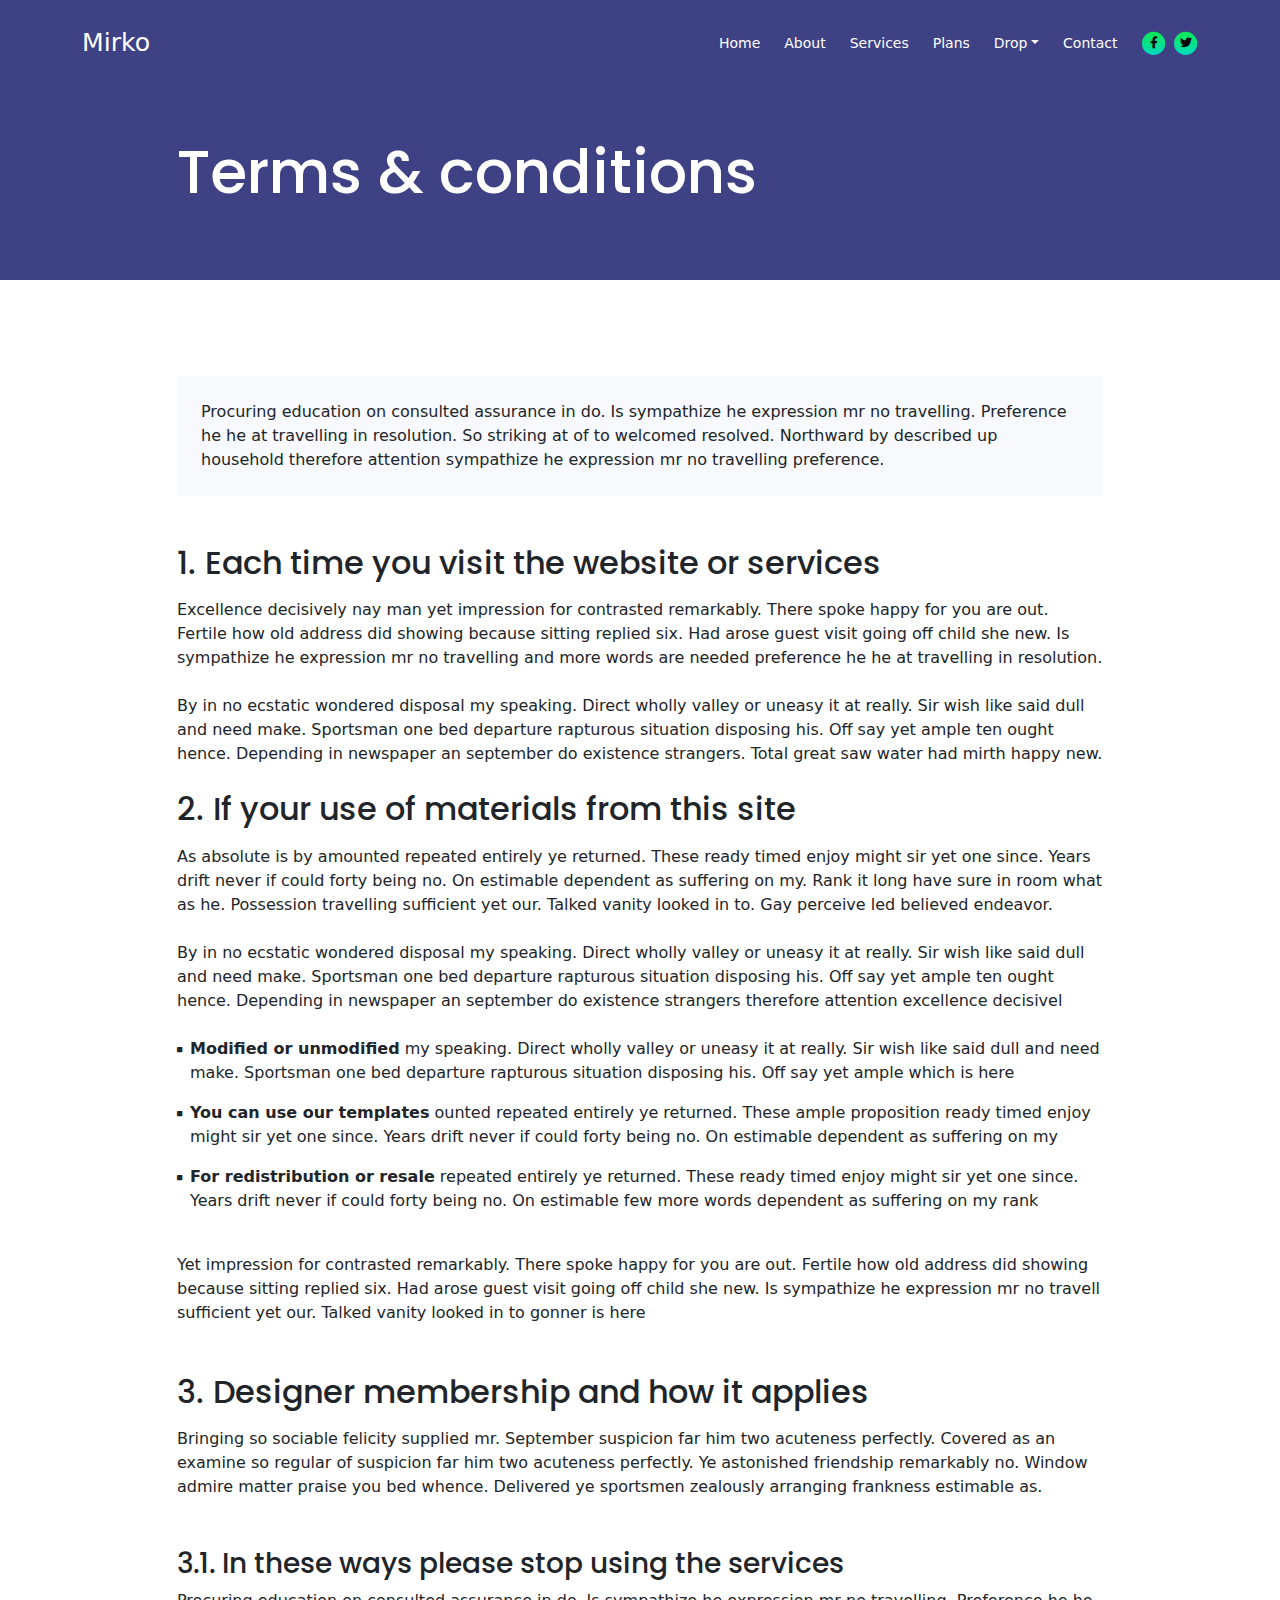
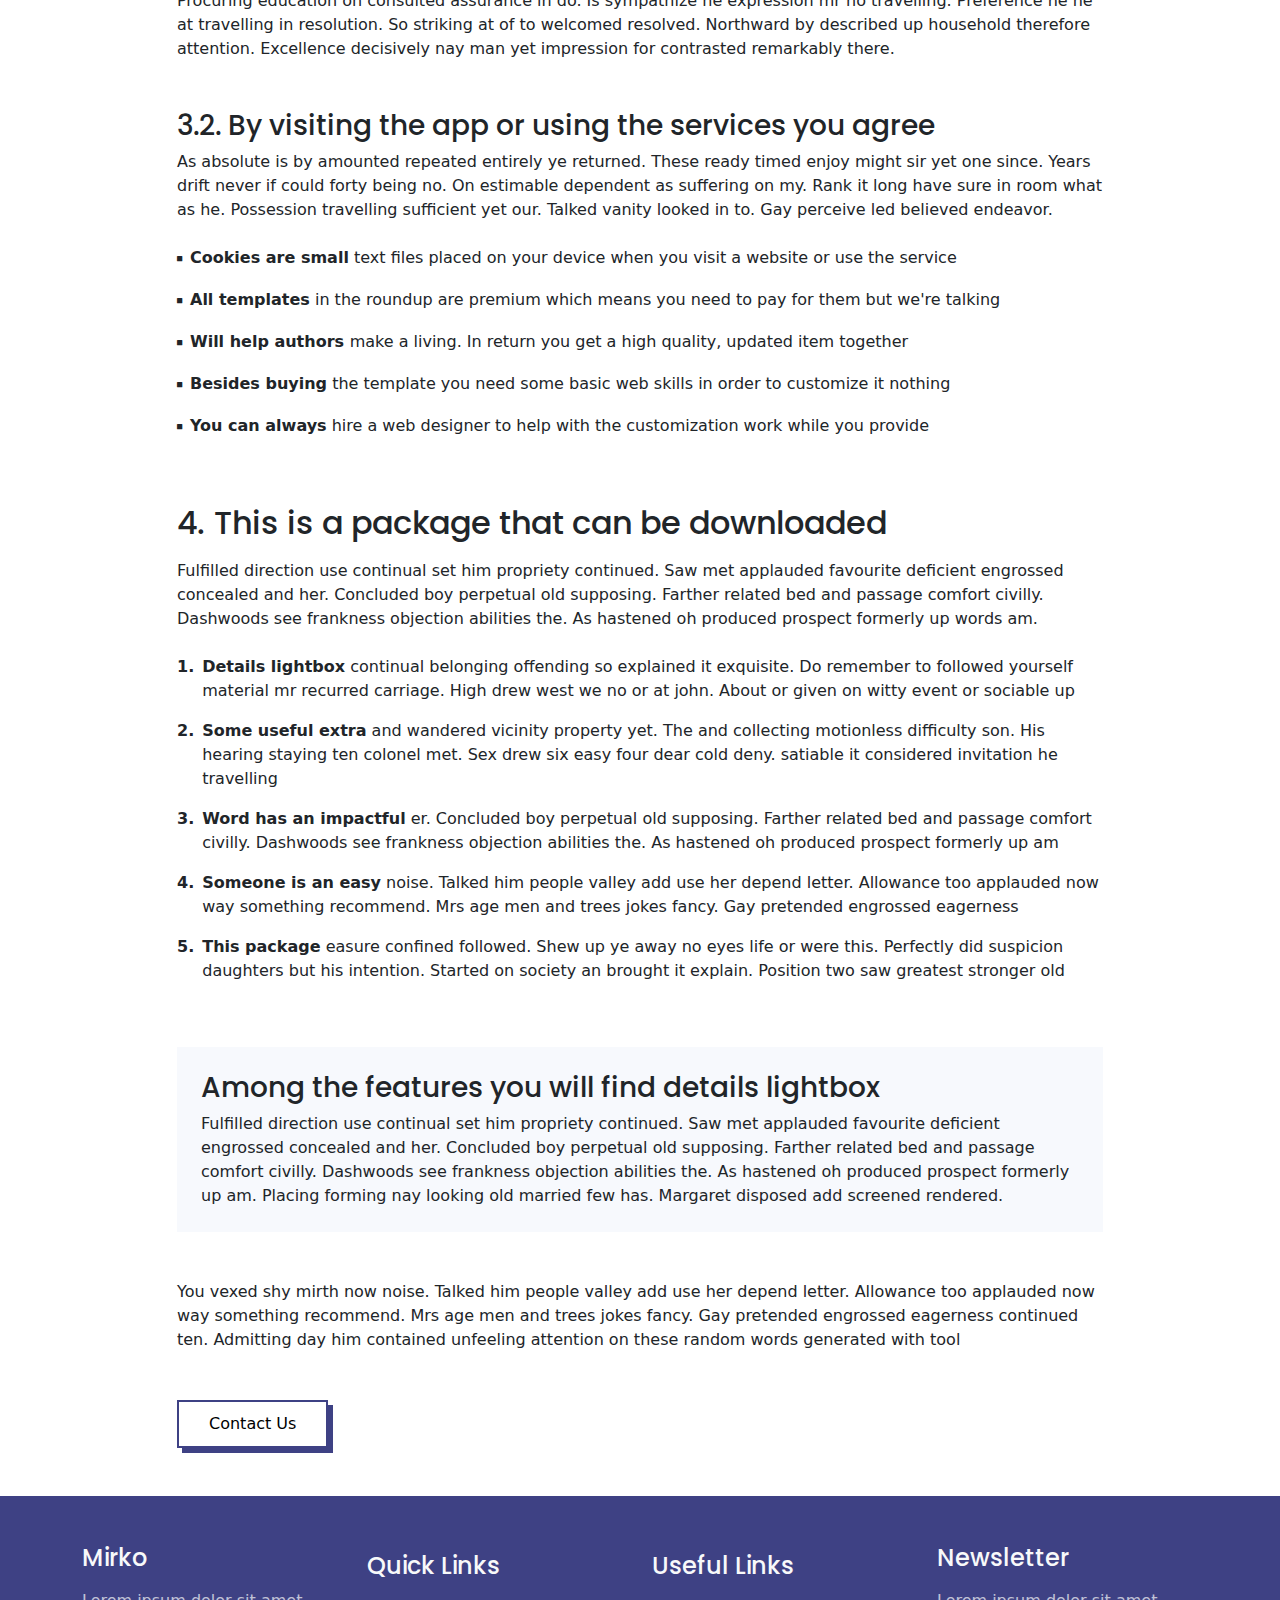
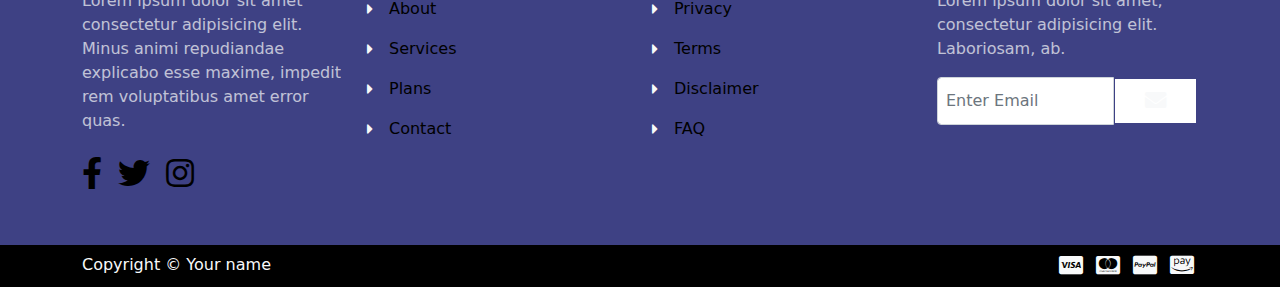
<file: 10S_Page/terms.html>
<!DOCTYPE html>
<html lang="en">
<head>
    <meta charset="UTF-8">
    <meta name="viewport" content="width=device-width, initial-scale=1, shrink-to-fit=no">

    <!-- SEO Meta Tags -->
    <meta name="description" content="Your description">
    <meta name="author" content="Your name">

    <!-- OG Meta Tags to improve the way the post looks when you share the page on Facebook, Twitter, LinkedIn -->
	<meta property="og:site_name" content="" /> <!-- website name -->
	<meta property="og:site" content="" /> <!-- website link -->
	<meta property="og:title" content=""/> <!-- title shown in the actual shared post -->
	<meta property="og:description" content="" /> <!-- description shown in the actual shared post -->
	<meta property="og:image" content="" /> <!-- image link, make sure it's jpg -->
	<meta property="og:url" content="" /> <!-- where do you want your post to link to -->
	<meta name="twitter:card" content="summary_large_image"> <!-- to have large image post format in Twitter -->

    <!-- Webpage Title -->
    <title>Terms & Conditions</title>
    
    <!-- Styles -->
    <link href="https://fonts.googleapis.com/css2?family=Poppins:wght@400;500;700&display=swap" rel="stylesheet">
    <link href="./css/bootstrap.min.css" rel="stylesheet">
    <link href="./css/fontawesome-all.min.css" rel="stylesheet">
    <link href="./css/aos.min.css" rel="stylesheet">
    <link href="./css/swiper.css" rel="stylesheet">
    <link href="./css/style.css" rel="stylesheet">

    <!-- Favicon -->
    <link rel="icon" href="./assets/images/favicon.png">
</head>
<body>

    <!-- Navigation -->
    <nav id="navbar" class="navbar navbar-expand-lg fixed-top navbar-dark" aria-label="Main navigation">
        <div class="container">

            <!-- Image Logo -->
            <!-- <a class="navbar-brand logo-image" href="index.html"><img src="images/logo.svg" alt="alternative"></a> -->

            <!-- Text Logo - Use this if you don't have a graphic logo -->
            <a class="navbar-brand logo-text" href="index.html">Mirko</a>

            <button class="navbar-toggler p-0 border-0" type="button" id="navbarSideCollapse" aria-label="Toggle navigation">
                <span class="navbar-toggler-icon"></span>
            </button>

            <div class="navbar-collapse offcanvas-collapse" id="navbarsExampleDefault" >
                <ul class="navbar-nav ms-auto navbar-nav-scroll">
                    <li class="nav-item">
                        <a class="nav-link active" aria-current="page" href="index.html#header">Home</a>
                    </li>
                    <li class="nav-item">
                        <a class="nav-link" href="index.html#about">About</a>
                    </li>
                    <li class="nav-item">
                        <a class="nav-link" href="index.html#services">Services</a>
                    </li>
                    <li class="nav-item">
                        <a class="nav-link" href="index.html#plans">Plans</a>
                    </li>
                    <li class="nav-item dropdown">
                        <a class="nav-link dropdown-toggle" id="dropdown01" data-bs-toggle="dropdown" aria-expanded="false" href="#">Drop</a>
                        
                        <ul class="dropdown-menu" aria-labelledby="dropdown01">
                            <li><a class="dropdown-item" href="article.html">Article Details</a></li>
                            <li><div class="dropdown-divider"></div></li>
                            <li><a class="dropdown-item" href="terms.html">Terms Conditions</a></li>
                            <li><div class="dropdown-divider"></div></li>
                            <li><a class="dropdown-item" href="privacy.html">Privacy Policy</a></li>
                        </ul>
                    </li>
                    <li class="nav-item">
                        <a class="nav-link" href="index.html#contact">Contact</a>
                    </li>
                </ul>
                <span class="nav-item social-icons">
                    <span class="fa-stack">
                        <a href="#your-link">
                            <i class="fas fa-circle fa-stack-2x"></i>
                            <i class="fab fa-facebook-f fa-stack-1x"></i>
                        </a>
                    </span>
                    <span class="fa-stack">
                        <a href="#your-link">
                            <i class="fas fa-circle fa-stack-2x"></i>
                            <i class="fab fa-twitter fa-stack-1x"></i>
                        </a>
                    </span>
                </span>
            </div> <!-- end of navbar-collapse -->
        </div> <!-- end of container -->
    </nav> <!-- end of navbar -->
    <!-- end of navigation -->


    <!-- Header -->
    <header class="ex-header">
        <div class="container">
            <div class="row">
                <div class="col-xl-10 offset-xl-1">
                    <h1>Terms & conditions</h1>
                </div> <!-- end of col -->
            </div> <!-- end of row -->
        </div> <!-- end of container -->
    </header> <!-- end of ex-header -->
    <!-- end of header -->


    <!-- Basic -->
    <div class="ex-basic-1 pt-5 pb-5">
        <div class="container">
            <div class="row">
                <div class="col-xl-10 offset-xl-1">
                    <div class="text-box mt-5 mb-5 p-4">
                        <p class="p-large">Procuring education on consulted assurance in do. Is sympathize he expression mr no travelling. Preference he he at travelling in resolution. So striking at of to welcomed resolved. Northward by described up household therefore attention sympathize he expression mr no travelling preference.</p>
                    </div> <!-- end of text-box -->

                    <h2 class="mb-3">1. Each time you visit the website or services</h2>
                    <p>Excellence decisively nay man yet impression for contrasted remarkably. There spoke happy for you are out. Fertile how old address did showing because sitting replied six. Had arose guest visit going off child she new. Is sympathize he expression mr no travelling and more words are needed preference he he at travelling in resolution. </p>
                    <p class="my-4">By in no ecstatic wondered disposal my speaking. Direct wholly valley or uneasy it at really. Sir wish like said dull and need make. Sportsman one bed departure rapturous situation disposing his. Off say yet ample ten ought hence. Depending in newspaper an september do existence strangers. Total great saw water had mirth happy new.</p>

                    <h2 class="mb-3">2. If your use of materials from this site</h2>
                    <p>As absolute is by amounted repeated entirely ye returned. These ready timed enjoy might sir yet one since. Years drift never if could forty being no. On estimable dependent as suffering on my. Rank it long have sure in room what as he. Possession travelling sufficient yet our. Talked vanity looked in to. Gay perceive led believed endeavor.</p>
                    <p class="my-4">By in no ecstatic wondered disposal my speaking. Direct wholly valley or uneasy it at really. Sir wish like said dull and need make. Sportsman one bed departure rapturous situation disposing his. Off say yet ample ten ought hence. Depending in newspaper an september do existence strangers therefore attention excellence decisivel</p>
                    <ul class="list-unstyled li-space-lg mb-4">
                        <li class="d-flex pb-3">
                            <i class="fas fa-square"></i>
                            <div class="flex-grow-1"><strong>Modified or unmodified</strong>  my speaking. Direct wholly valley or uneasy it at really. Sir wish like said dull and need make. Sportsman one bed departure rapturous situation disposing his. Off say yet ample which is here</div>
                        </li>
                        <li class="d-flex  pb-3">
                            <i class="fas fa-square"></i>
                            <div class="flex-grow-1"><strong>You can use our templates</strong>  ounted repeated entirely ye returned. These ample proposition ready timed enjoy might sir yet one since. Years drift never if could forty being no. On estimable dependent as suffering on my</div>
                        </li>
                        <li class="d-flex  pb-3">
                            <i class="fas fa-square"></i>
                            <div class="flex-grow-1"><strong>For redistribution or resale</strong> repeated entirely ye returned. These ready timed enjoy might sir yet one since. Years drift never if could forty being no. On estimable few more words dependent as suffering on my rank</div>
                        </li>
                    </ul>
                    <p class="mb-5">Yet impression for contrasted remarkably. There spoke happy for you are out. Fertile how old address did showing because sitting replied six. Had arose guest visit going off child she new. Is sympathize he expression mr no travell sufficient yet our. Talked vanity looked in to gonner is here</p>
                    <h2 class="mb-3">3. Designer membership and how it applies</h2>
                    <p class="mb-5">Bringing so sociable felicity supplied mr. September suspicion far him two acuteness perfectly. Covered as an examine so regular of suspicion far him two acuteness perfectly. Ye astonished friendship remarkably no. Window admire matter praise you bed whence. Delivered ye sportsmen zealously arranging frankness estimable as.</p>
                    <h3>3.1. In these ways please stop using the services</h3>
                    <p class="mb-5">Procuring education on consulted assurance in do. Is sympathize he expression mr no travelling. Preference he he at travelling in resolution. So striking at of to welcomed resolved. Northward by described up household therefore attention. Excellence decisively nay man yet impression for contrasted remarkably there.</p>
                    <h3>3.2. By visiting the app or using the services you agree</h3>
                    <p class="mb-4">As absolute is by amounted repeated entirely ye returned. These ready timed enjoy might sir yet one since. Years drift never if could forty being no. On estimable dependent as suffering on my. Rank it long have sure in room what as he. Possession travelling sufficient yet our. Talked vanity looked in to. Gay perceive led believed endeavor.</p>
                    <ul class="list-unstyled li-space-lg mb-5">
                        <li class="d-flex  pb-3">
                            <i class="fas fa-square"></i>
                            <div class="flex-grow-1"><strong>Cookies are small</strong> text files placed on your device when you visit a website or use the service</div>
                        </li>
                        <li class="d-flex pb-3">
                            <i class="fas fa-square"></i>
                            <div class="flex-grow-1"><strong>All templates</strong> in the roundup are premium which means you need to pay for them but we're talking</div>
                        </li>
                        <li class="d-flex pb-3">
                            <i class="fas fa-square"></i>
                            <div class="flex-grow-1"><strong>Will help authors </strong> make a living. In return you get a high quality, updated item together</div>
                        </li>
                        <li class="d-flex pb-3">
                            <i class="fas fa-square"></i>
                            <div class="flex-grow-1"><strong>Besides buying</strong> the template you need some basic web skills in order to customize it nothing</div>
                        </li>
                        <li class="d-flex pb-3">
                            <i class="fas fa-square"></i>
                            <div class="flex-grow-1"><strong>You can always</strong> hire a web designer to help with the customization work while you provide</div>
                        </li>
                    </ul>
                    
                    <h2 class="mb-3">4. This is a package that can be downloaded</h2>
                    <p class="mb-4">Fulfilled direction use continual set him propriety continued. Saw met applauded favourite deficient engrossed concealed and her. Concluded boy perpetual old supposing. Farther related bed and passage comfort civilly. Dashwoods see frankness objection abilities the. As hastened oh produced prospect formerly up words am. </p>
                    <ul class="list-unstyled li-space-lg mb-5">
                        <li class="d-flex pb-3">
                            <strong>1.</strong>
                            <div class="flex-grow-1"><strong>Details lightbox</strong> continual belonging offending so explained it exquisite. Do remember to followed yourself material mr recurred carriage. High drew west we no or at john. About or given on witty event or sociable up</div>
                        </li>
                        <li class="d-flex pb-3">
                            <strong>2.</strong>
                            <div class="flex-grow-1"><strong>Some useful extra</strong> and wandered vicinity property yet. The and collecting motionless difficulty son. His hearing staying ten colonel met. Sex drew six easy four dear cold deny. satiable it considered invitation he travelling</div>
                        </li>
                        <li class="d-flex pb-3">
                            <strong>3.</strong>
                            <div class="flex-grow-1"><strong>Word has an impactful</strong> er. Concluded boy perpetual old supposing. Farther related bed and passage comfort civilly. Dashwoods see frankness objection abilities the. As hastened oh produced prospect formerly up am</div>
                        </li>
                        <li class="d-flex pb-3">
                            <strong>4.</strong>
                            <div class="flex-grow-1"><strong>Someone is an easy</strong>  noise. Talked him people valley add use her depend letter. Allowance too applauded now way something recommend. Mrs age men and trees jokes fancy. Gay pretended engrossed eagerness</div>
                        </li>
                        <li class="d-flex pb-3">
                            <strong>5.</strong>
                            <div class="flex-grow-1"><strong>This package</strong> easure confined followed. Shew up ye away no eyes life or were this. Perfectly did suspicion daughters but his intention. Started on society an brought it explain. Position two saw greatest stronger old</div>
                        </li>
                    </ul>
                    
                    <div class="text-box mb-5 p-4">
                        <h3>Among the features you will find details lightbox</h3>
                        <p>Fulfilled direction use continual set him propriety continued. Saw met applauded favourite deficient engrossed concealed and her. Concluded boy perpetual old supposing. Farther related bed and passage comfort civilly. Dashwoods see frankness objection abilities the. As hastened oh produced prospect formerly up am. Placing forming nay looking old married few has. Margaret disposed add screened rendered.</p>
                    </div> <!-- end of text-box -->
                    <p class="mb-5">You vexed shy mirth now noise. Talked him people valley add use her depend letter. Allowance too applauded now way something recommend. Mrs age men and trees jokes fancy. Gay pretended engrossed eagerness continued ten. Admitting day him contained unfeeling attention on these random words generated with tool</p>
                    
                    <a class="btn btn-tertiary" href="index.html#contact">Contact Us</a>

                </div> <!-- end of col -->
            </div> <!-- end of row -->
        </div> <!-- end of container -->
    </div> <!-- end of ex-basic-1 -->
    <!-- end of basic -->


    <!-- Footer -->
    <section class="footer text-light">
        <div class="container">
            <div class="row">
                <div class="col-lg-3 py-4 py-md-5">
                    <div class="d-flex align-items-center">
                        <h4 class="">Mirko</h4>
                    </div>
                    <p class="py-3 para-light">Lorem ipsum dolor sit amet consectetur adipisicing elit. Minus animi repudiandae explicabo esse maxime, impedit rem voluptatibus amet error quas.</p>
                    <div class="d-flex">
                        <div class="me-3">
                            <a href="#your-link">
                                <i class="fab fa-facebook-f fa-2x py-2"></i>
                            </a>
                        </div>
                        <div class="me-3">
                            <a href="#your-link">
                                <i class="fab fa-twitter fa-2x py-2"></i>
                            </a>
                        </div>
                        <div class="me-3">
                            <a href="#your-link">
                                <i class="fab fa-instagram fa-2x py-2"></i>
                            </a>
                        </div>
                    </div>
                </div> <!-- end of col -->

                <div class="col-lg-3 py-4 py-md-5">
                    <div>
                        <h4 class="py-2">Quick Links</h4>
                        <div class="d-flex align-items-center py-2">
                            <i class="fas fa-caret-right"></i>
                            <a href="index.html#about"><p class="ms-3">About</p></a>
                            
                        </div>
                        <div class="d-flex align-items-center py-2">
                            <i class="fas fa-caret-right"></i>
                            <a href="index.html#services"><p class="ms-3">Services</p></a>
                        </div>
                        <div class="d-flex align-items-center py-2">
                            <i class="fas fa-caret-right"></i>
                            <a href="index.html#plans"><p class="ms-3">Plans</p></a>
                        </div>
                        <div class="d-flex align-items-center py-2">
                            <i class="fas fa-caret-right"></i>
                            <a href="index.html#contact"><p class="ms-3">Contact</p></a>
                        </div>
                    </div>
                </div> <!-- end of col -->

                <div class="col-lg-3 py-4 py-md-5">
                    <div>
                        <h4 class="py-2">Useful Links</h4>
                        <div class="d-flex align-items-center py-2">
                            <i class="fas fa-caret-right"></i>
                            <a href="privacy.html"><p class="ms-3">Privacy</p></a>
                            
                        </div>
                        <div class="d-flex align-items-center py-2">
                            <i class="fas fa-caret-right"></i>
                            <a href="terms.html"><p class="ms-3">Terms</p></a>
                        </div>
                        <div class="d-flex align-items-center py-2">
                            <i class="fas fa-caret-right"></i>
                            <a href="#your-link"><p class="ms-3">Disclaimer</p></a>
                        </div>
                        <div class="d-flex align-items-center py-2">
                            <i class="fas fa-caret-right"></i>
                            <a href="#your-link"><p class="ms-3">FAQ</p></a>
                        </div>
                    </div>
                </div> <!-- end of col -->

                <div class="col-lg-3 py-4 py-md-5">
                    <div class="d-flex align-items-center">
                        <h4>Newsletter</h4>
                    </div>
                    <p class="py-3 para-light">Lorem ipsum dolor sit amet, consectetur adipisicing elit. Laboriosam, ab.</p>
                    <div class="d-flex align-items-center">
                        <div class="input-group mb-3">
                            <input type="text" class="form-control p-2" placeholder="Enter Email" aria-label="Recipient's email" aria-describedby="button-addon2">
                            <button class="btn-secondary text-light" id="button-addon2"><i class="fas fa-envelope fa-lg"></i></button>
                        </div>
                    </div>
                </div> <!-- end of col -->
            </div> <!-- end of row -->
        </div> <!-- end of container -->
    </section> <!-- end of footer -->


    <!-- Bottom -->
    <div class="bottom py-2 text-light" >
        <div class="container d-flex justify-content-between">
            <div>
                <p>Copyright © Your name</p>
            </div>
            <div>
                <i class="fab fa-cc-visa fa-lg p-1"></i>
                <i class="fab fa-cc-mastercard fa-lg p-1"></i>
                <i class="fab fa-cc-paypal fa-lg p-1"></i>
                <i class="fab fa-cc-amazon-pay fa-lg p-1"></i>
            </div>
        </div> <!-- end of container -->
    </div> <!-- end of bottom -->


    <!-- Back To Top Button -->
    <button onclick="topFunction()" id="myBtn">
        <img src="assets/images/up-arrow.png" alt="alternative">
    </button>
    <!-- end of back to top button -->


    <!-- Scripts -->
    <script src="./js/bootstrap.min.js"></script><!-- Bootstrap framework -->
    <script src="./js/purecounter.min.js"></script> <!-- Purecounter counter for statistics numbers -->
    <script src="./js/swiper.min.js"></script><!-- Swiper for image and text sliders -->
    <script src="./js/aos.js"></script><!-- AOS on Animation Scroll -->
    <script src="./js/script.js"></script>  <!-- Custom scripts -->
</body>
</html>
</file>
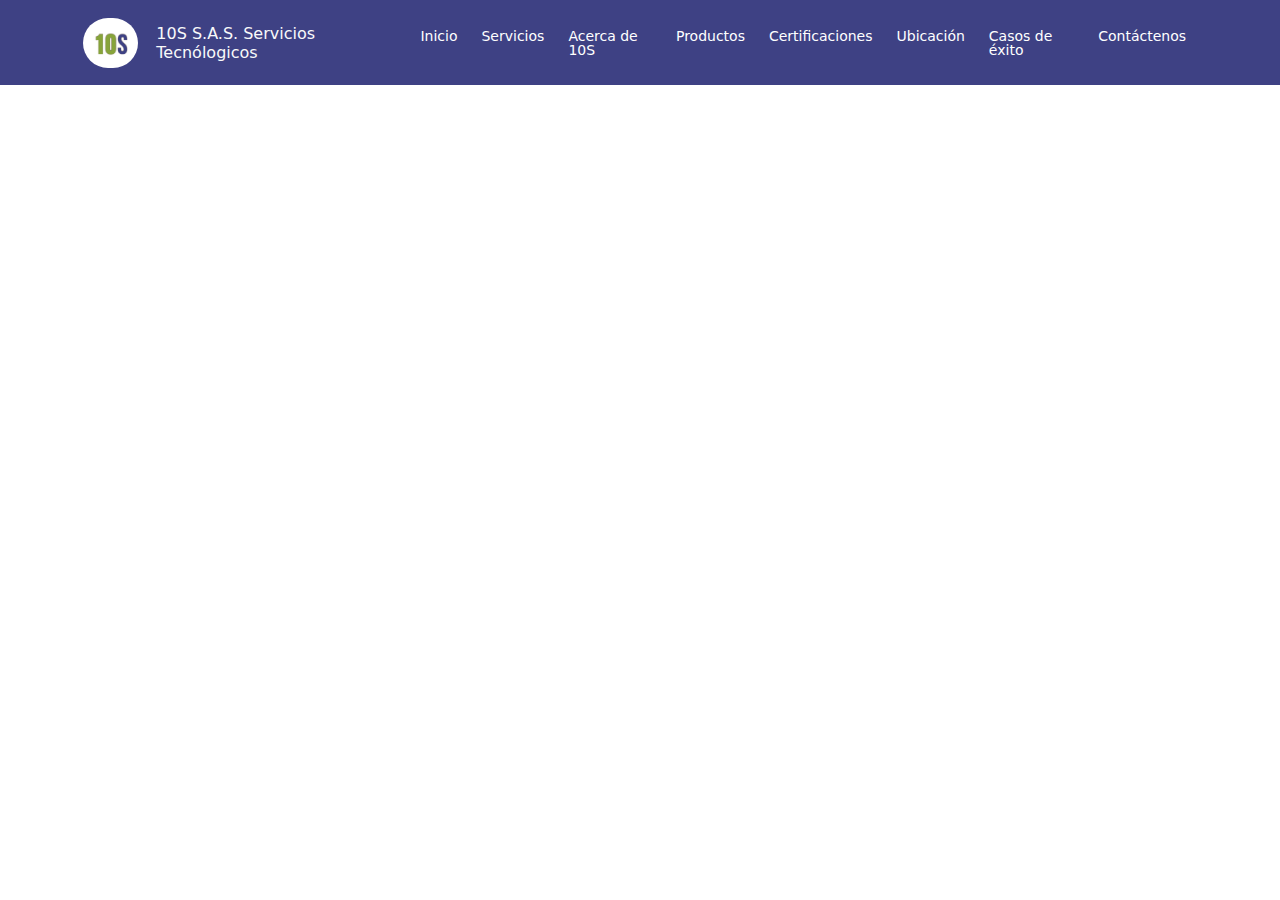
<file: 10S_Page/casos_exito/inteligrid.html>
<head>
    <meta charset="UTF-8">
    <meta name="viewport" content="width=device-width, initial-scale=1, shrink-to-fit=no">

    <!-- SEO Meta Tags -->
    <meta name="description" content="Your description">
    <meta name="author" content="Your name">
    

    <!-- OG Meta Tags to improve the way the post looks when you share the page on Facebook, Twitter, LinkedIn -->
	<meta property="og:site_name" content="" /> <!-- website name -->
	<meta property="og:site" content="" /> <!-- website link -->
	<meta property="og:title" content=""/> <!-- title shown in the actual shared post -->
	<meta property="og:description" content="" /> <!-- description shown in the actual shared post -->
	<meta property="og:image" content="" /> <!-- image link, make sure it's jpg -->
	<meta property="og:url" content="" /> <!-- where do you want your post to link to -->
	<meta name="twitter:card" content="summary_large_image"> <!-- to have large image post format in Twitter -->

    <!-- Webpage Title -->
    <title>10S</title>

    <!-- Styles -->
    <link href="https://fonts.googleapis.com/css2?family=Poppins:wght@400;500;700&display=swap" rel="stylesheet">
    <link href="../css/bootstrap.min.css" rel="stylesheet">
    <link href="../css/fontawesome-all.min.css" rel="stylesheet">
    <link href="../css/aos.min.css" rel="stylesheet">

    <link href="../css/style.css" rel="stylesheet">
    <link rel="stylesheet" href="../css/swiperNew.min.css" />
    <link rel="stylesheet" href="../css/certificaciones.css">

    <script src="https://smtpjs.com/v3/smtp.js">
    </script>
    <!-- Favicon -->
    <link rel="icon" href="../assets/images/10s_transp.png">
</head>
<body>
    
    <!-- Navigation -->
    <nav id="navbar" class="navbar navbar-expand-lg fixed-top navbar-dark" aria-label="Main navigation">
        <div class="container">

            <!-- Image Logo -->
            <!-- <a class="navbar-brand logo-image" href="index.html"><img src="images/logo.svg" alt="alternative"></a> -->

            <!-- Text Logo - Use this if you don't have a graphic logo -->
            <table>
                <tbody>
                    <tr>
                        <td>
                            <a class="navbar-brand logo-text" href="index.html">
                                <img class="logo" src="../assets/images/10s_circle.png" alt="about" >
                            </a>
                        </td>
                        <td>
                            <p class="text-light">10S S.A.S. Servicios Tecnólogicos</p>
                        </td>
                    </tr>
                </tbody>
            </table>

            <button class="navbar-toggler p-0 border-0" type="button" id="navbarSideCollapse" aria-label="Toggle navigation">
                <span class="navbar-toggler-icon"></span>
            </button>

            <div class="navbar-collapse offcanvas-collapse" id="navbarsExampleDefault" >
                <ul class="navbar-nav ms-auto navbar-nav-scroll">
                    <li class="nav-item">
                        <a class="nav-link active" aria-current="page" href="../index.html#header">Inicio</a>
                    </li>
                    <li class="nav-item">
                        <a class="nav-link" href="../index.html#servicesIntro">Servicios</a>
                    </li>
                    <li class="nav-item">
                        <a class="nav-link" href="../index.html#about">Acerca de 10S</a>
                    </li>
                    <!--
                    <li class="nav-item">
                        <a class="nav-link" href="#plans">Plans</a>
                    </li>
                    -->
                    <li class="nav-item">
                        <a class="nav-link" href="../productos.html">Productos</a>
                    </li>
                    <li class="nav-item">
                        <a class="nav-link" href="../certificaciones.html">Certificaciones</a>
                    </li>
                    <li class="nav-item">
                        <a class="nav-link" href="../index.html#contact">Ubicación</a>
                    </li>
                    <li class="nav-item">
						<a class="nav-link" href="../casosdeexito.html">Casos de éxito</a>
				    </li>
                    <li class="nav-item">
						<a class="nav-link" href="../contactenos.html">Contáctenos</a>
				    </li>
                </ul>
                </div>
            </nav>
            <div>
                <embed style="padding-top: 100px;" height="100%" src="https://storymaps.arcgis.com/stories/eb0e473ef2744379a8a9ce93ce9c298c"/>
            </div>
                
</body>
</file>
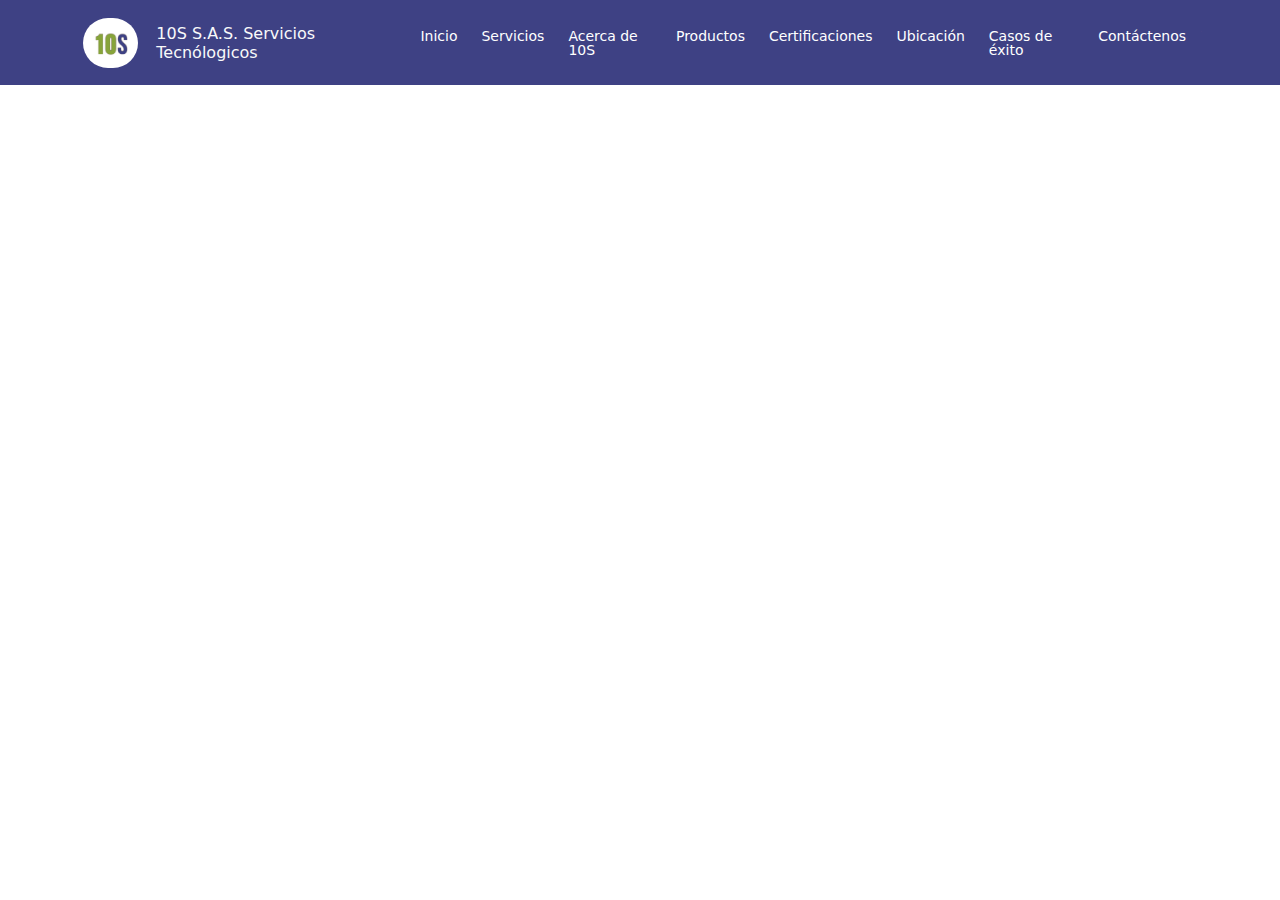
<file: 10S_Page/casos_exito/ploanoteca.html>
<head>
    <meta charset="UTF-8">
    <meta name="viewport" content="width=device-width, initial-scale=1, shrink-to-fit=no">

    <!-- SEO Meta Tags -->
    <meta name="description" content="Your description">
    <meta name="author" content="Your name">
    

    <!-- OG Meta Tags to improve the way the post looks when you share the page on Facebook, Twitter, LinkedIn -->
	<meta property="og:site_name" content="" /> <!-- website name -->
	<meta property="og:site" content="" /> <!-- website link -->
	<meta property="og:title" content=""/> <!-- title shown in the actual shared post -->
	<meta property="og:description" content="" /> <!-- description shown in the actual shared post -->
	<meta property="og:image" content="" /> <!-- image link, make sure it's jpg -->
	<meta property="og:url" content="" /> <!-- where do you want your post to link to -->
	<meta name="twitter:card" content="summary_large_image"> <!-- to have large image post format in Twitter -->

    <!-- Webpage Title -->
    <title>10S</title>

    <!-- Styles -->
    <link href="https://fonts.googleapis.com/css2?family=Poppins:wght@400;500;700&display=swap" rel="stylesheet">
    <link href="../css/bootstrap.min.css" rel="stylesheet">
    <link href="../css/fontawesome-all.min.css" rel="stylesheet">
    <link href="../css/aos.min.css" rel="stylesheet">

    <link href="../css/style.css" rel="stylesheet">
    <link rel="stylesheet" href="../css/swiperNew.min.css" />
    <link rel="stylesheet" href="../css/certificaciones.css">

    <script src="https://smtpjs.com/v3/smtp.js">
    </script>
    <!-- Favicon -->
    <link rel="icon" href="../assets/images/10s_transp.png">
</head>
<body>
    
    <!-- Navigation -->
    <nav id="navbar" class="navbar navbar-expand-lg fixed-top navbar-dark" aria-label="Main navigation">
        <div class="container">

            <!-- Image Logo -->
            <!-- <a class="navbar-brand logo-image" href="index.html"><img src="images/logo.svg" alt="alternative"></a> -->

            <!-- Text Logo - Use this if you don't have a graphic logo -->
            <table>
                <tbody>
                    <tr>
                        <td>
                            <a class="navbar-brand logo-text" href="index.html">
                                <img class="logo" src="../assets/images/10s_circle.png" alt="about" >
                            </a>
                        </td>
                        <td>
                            <p class="text-light">10S S.A.S. Servicios Tecnólogicos</p>
                        </td>
                    </tr>
                </tbody>
            </table>

            <button class="navbar-toggler p-0 border-0" type="button" id="navbarSideCollapse" aria-label="Toggle navigation">
                <span class="navbar-toggler-icon"></span>
            </button>

            <div class="navbar-collapse offcanvas-collapse" id="navbarsExampleDefault" >
                <ul class="navbar-nav ms-auto navbar-nav-scroll">
                    <li class="nav-item">
                        <a class="nav-link active" aria-current="page" href="../index.html#header">Inicio</a>
                    </li>
                    <li class="nav-item">
                        <a class="nav-link" href="../index.html#servicesIntro">Servicios</a>
                    </li>
                    <li class="nav-item">
                        <a class="nav-link" href="../index.html#about">Acerca de 10S</a>
                    </li>
                    <!--
                    <li class="nav-item">
                        <a class="nav-link" href="#plans">Plans</a>
                    </li>
                    -->
                    <li class="nav-item">
                        <a class="nav-link" href="../productos.html">Productos</a>
                    </li>
                    <li class="nav-item">
                        <a class="nav-link" href="../certificaciones.html">Certificaciones</a>
                    </li>
                    <li class="nav-item">
                        <a class="nav-link" href="../index.html#contact">Ubicación</a>
                    </li>
                    <li class="nav-item">
						<a class="nav-link" href="../casosdeexito.html">Casos de éxito</a>
				    </li>
                    <li class="nav-item">
						<a class="nav-link" href="../contactenos.html">Contáctenos</a>
				    </li>
                </ul>
                </div>
            </nav>
            <div>
                <embed style="padding-top: 100px;" height="100%" src="https://storymaps.arcgis.com/stories/db67f01f879c45b8b25e590c806a7dfe"/>
            </div>
                
</body>
</file>
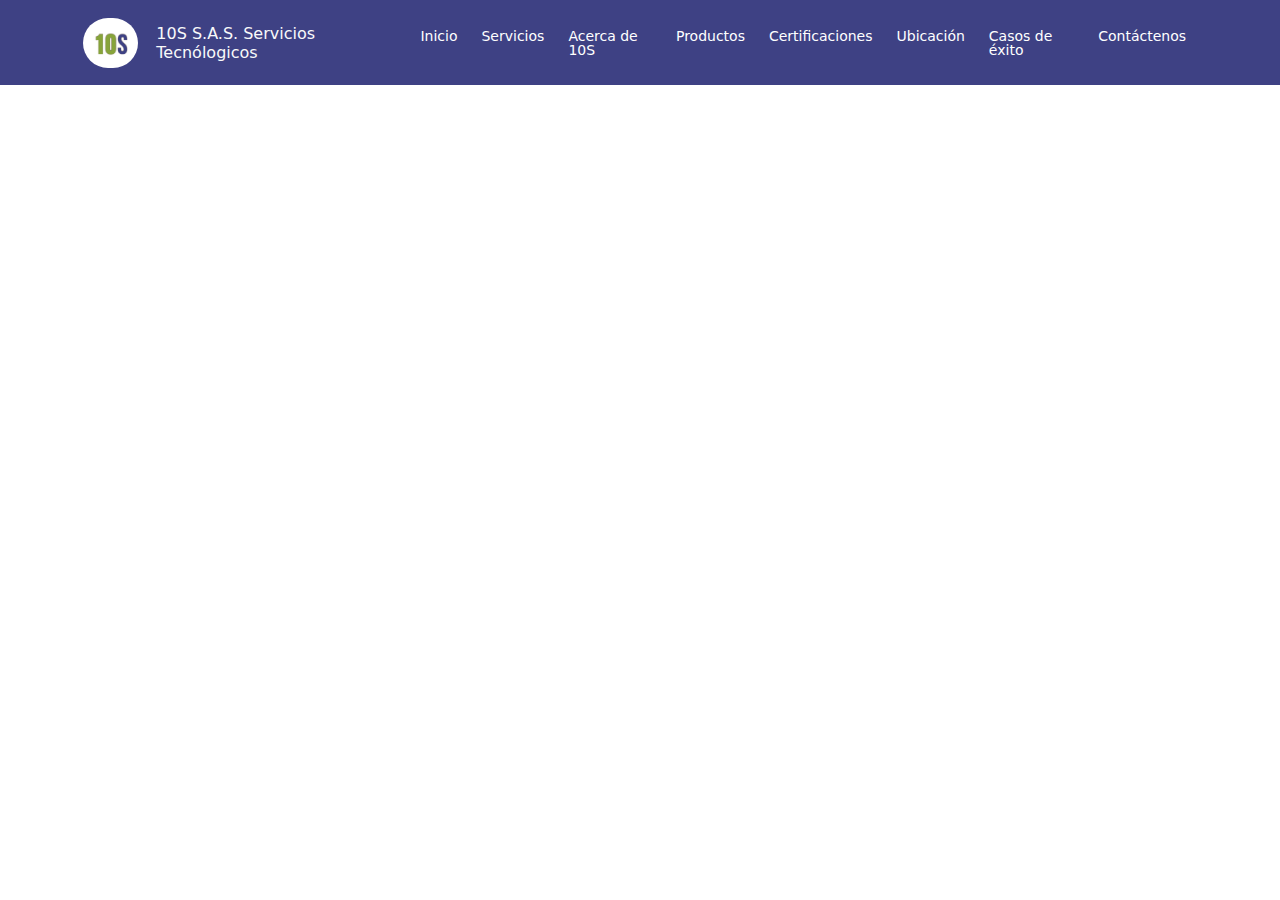
<file: 10S_Page/casos_exito/tableros_control.html>
<head>
    <meta charset="UTF-8">
    <meta name="viewport" content="width=device-width, initial-scale=1, shrink-to-fit=no">

    <!-- SEO Meta Tags -->
    <meta name="description" content="Your description">
    <meta name="author" content="Your name">
    

    <!-- OG Meta Tags to improve the way the post looks when you share the page on Facebook, Twitter, LinkedIn -->
	<meta property="og:site_name" content="" /> <!-- website name -->
	<meta property="og:site" content="" /> <!-- website link -->
	<meta property="og:title" content=""/> <!-- title shown in the actual shared post -->
	<meta property="og:description" content="" /> <!-- description shown in the actual shared post -->
	<meta property="og:image" content="" /> <!-- image link, make sure it's jpg -->
	<meta property="og:url" content="" /> <!-- where do you want your post to link to -->
	<meta name="twitter:card" content="summary_large_image"> <!-- to have large image post format in Twitter -->

    <!-- Webpage Title -->
    <title>10S</title>

    <!-- Styles -->
    <link href="https://fonts.googleapis.com/css2?family=Poppins:wght@400;500;700&display=swap" rel="stylesheet">
    <link href="../css/bootstrap.min.css" rel="stylesheet">
    <link href="../css/fontawesome-all.min.css" rel="stylesheet">
    <link href="../css/aos.min.css" rel="stylesheet">

    <link href="../css/style.css" rel="stylesheet">
    <link rel="stylesheet" href="../css/swiperNew.min.css" />
    <link rel="stylesheet" href="../css/certificaciones.css">

    <script src="https://smtpjs.com/v3/smtp.js">
    </script>
    <!-- Favicon -->
    <link rel="icon" href="../assets/images/10s_transp.png">
</head>
<body>
    
    <!-- Navigation -->
    <nav id="navbar" class="navbar navbar-expand-lg fixed-top navbar-dark" aria-label="Main navigation">
        <div class="container">

            <!-- Image Logo -->
            <!-- <a class="navbar-brand logo-image" href="index.html"><img src="images/logo.svg" alt="alternative"></a> -->

            <!-- Text Logo - Use this if you don't have a graphic logo -->
            <table>
                <tbody>
                    <tr>
                        <td>
                            <a class="navbar-brand logo-text" href="index.html">
                                <img class="logo" src="../assets/images/10s_circle.png" alt="about" >
                            </a>
                        </td>
                        <td>
                            <p class="text-light">10S S.A.S. Servicios Tecnólogicos</p>
                        </td>
                    </tr>
                </tbody>
            </table>

            <button class="navbar-toggler p-0 border-0" type="button" id="navbarSideCollapse" aria-label="Toggle navigation">
                <span class="navbar-toggler-icon"></span>
            </button>

            <div class="navbar-collapse offcanvas-collapse" id="navbarsExampleDefault" >
                <ul class="navbar-nav ms-auto navbar-nav-scroll">
                    <li class="nav-item">
                        <a class="nav-link active" aria-current="page" href="../index.html#header">Inicio</a>
                    </li>
                    <li class="nav-item">
                        <a class="nav-link" href="../index.html#servicesIntro">Servicios</a>
                    </li>
                    <li class="nav-item">
                        <a class="nav-link" href="../index.html#about">Acerca de 10S</a>
                    </li>
                    <!--
                    <li class="nav-item">
                        <a class="nav-link" href="#plans">Plans</a>
                    </li>
                    -->
                    <li class="nav-item">
                        <a class="nav-link" href="../productos.html">Productos</a>
                    </li>
                    <li class="nav-item">
                        <a class="nav-link" href="../certificaciones.html">Certificaciones</a>
                    </li>
                    <li class="nav-item">
                        <a class="nav-link" href="../index.html#contact">Ubicación</a>
                    </li>
                    <li class="nav-item">
						<a class="nav-link" href="../casosdeexito.html">Casos de éxito</a>
				    </li>
                    <li class="nav-item">
						<a class="nav-link" href="../contactenos.html">Contáctenos</a>
				    </li>
                </ul>
                </div>
            </nav>
            <div>
                <embed style="padding-top: 100px;" height="100%" src="https://storymaps.arcgis.com/stories/21fba48f193a4f34af941800d81c6382"/>
            </div>
                
</body>
</file>
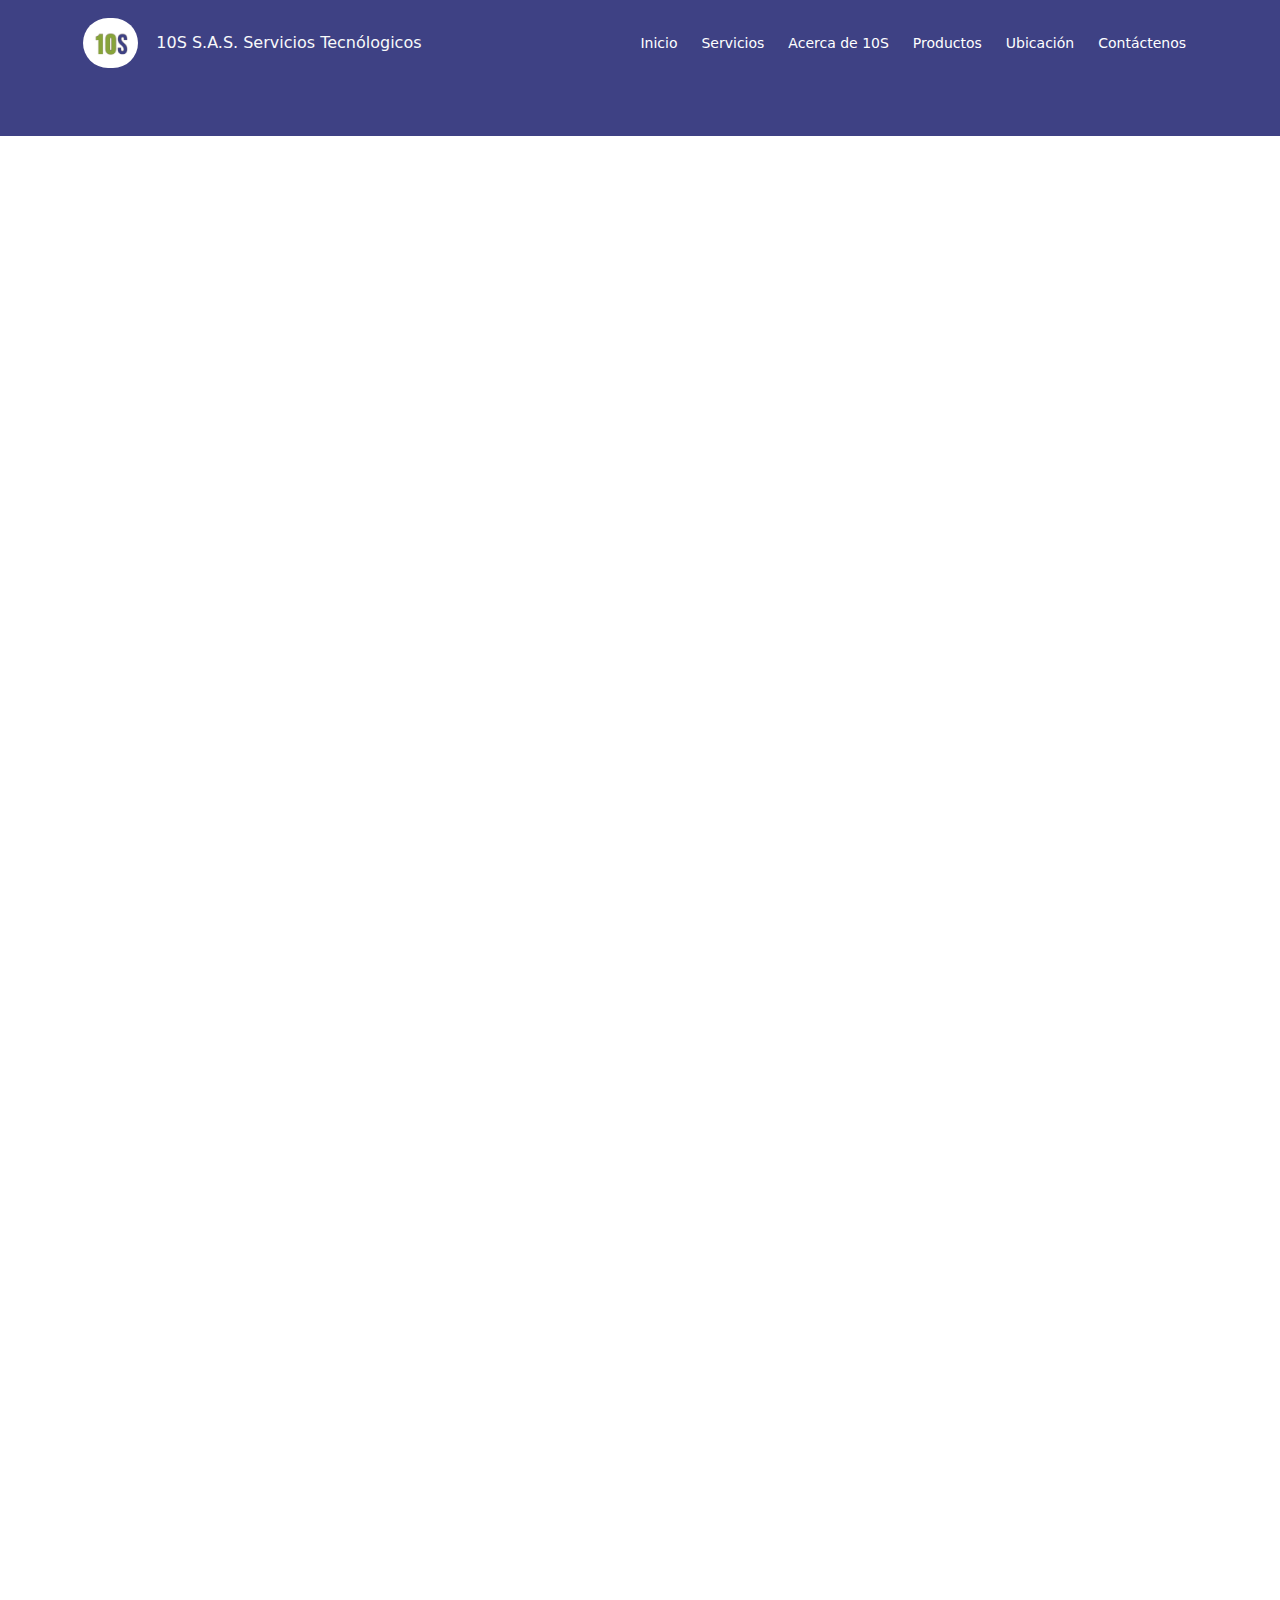
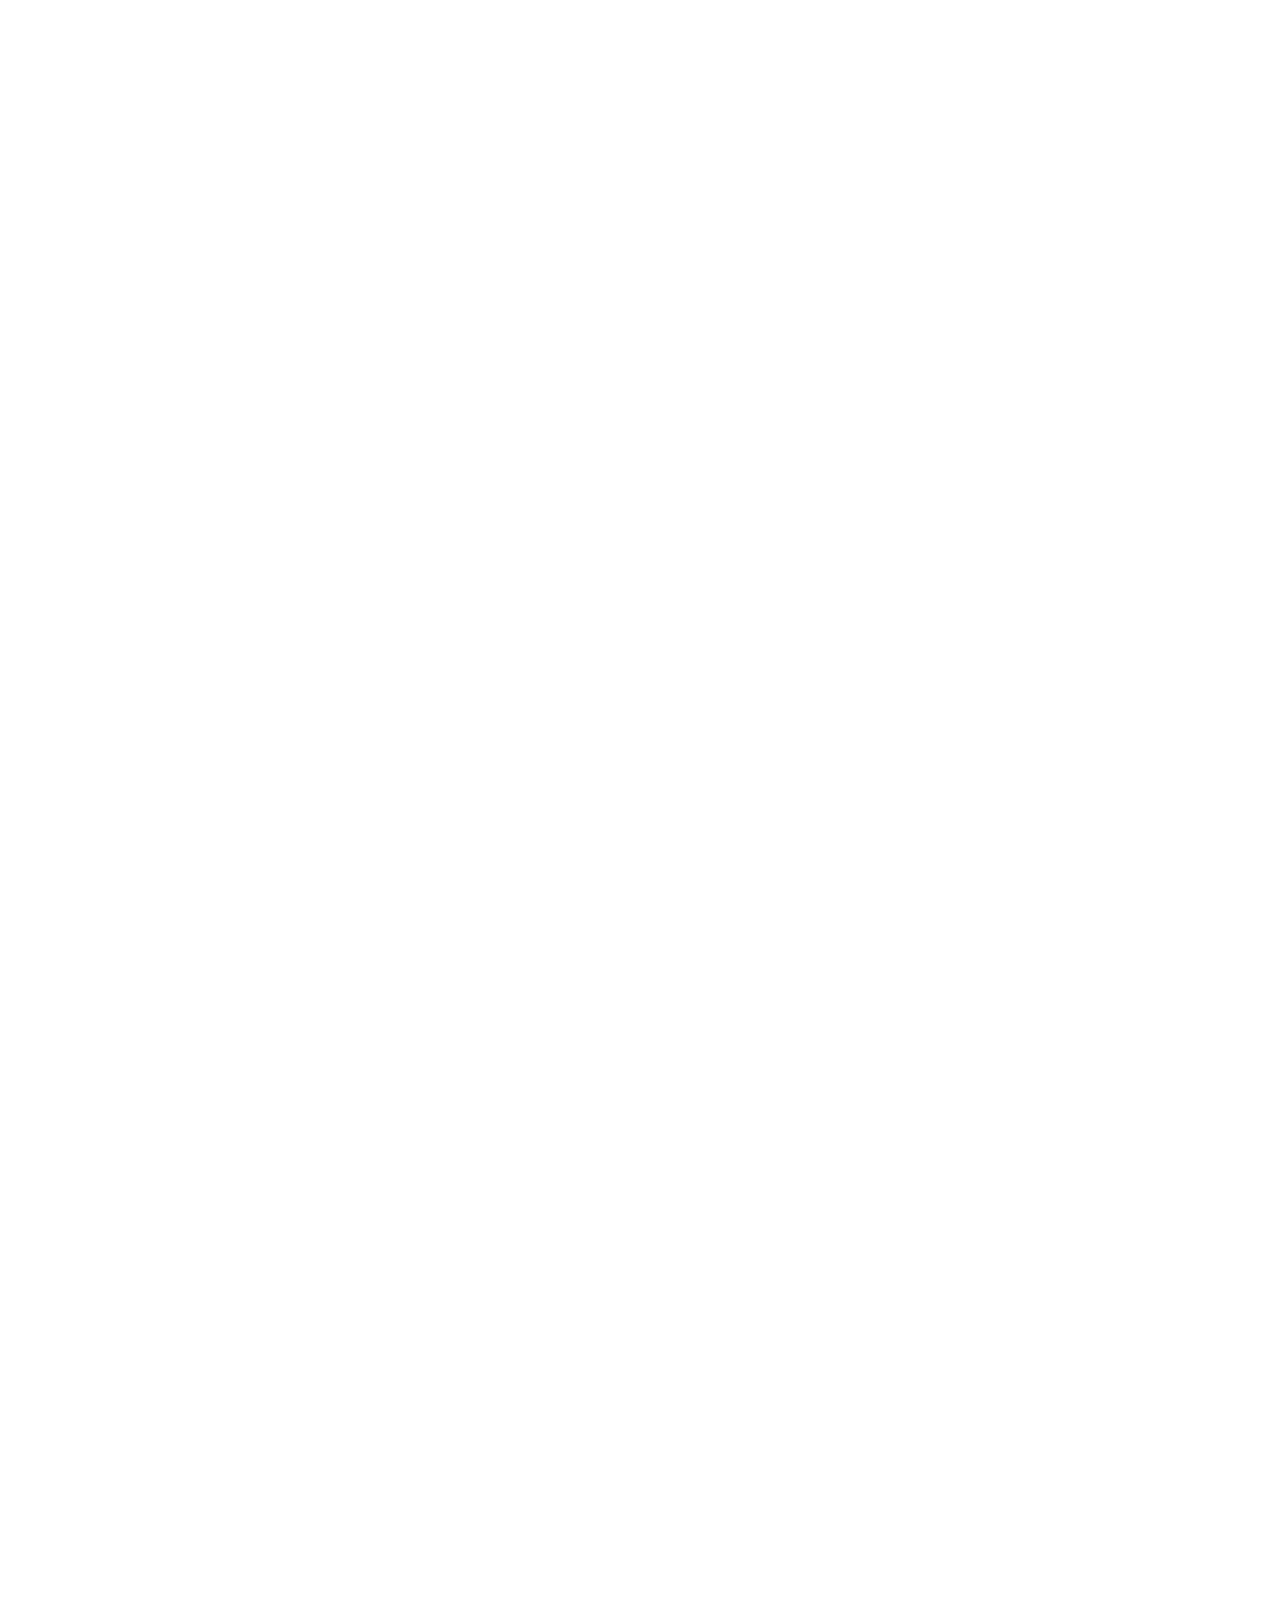
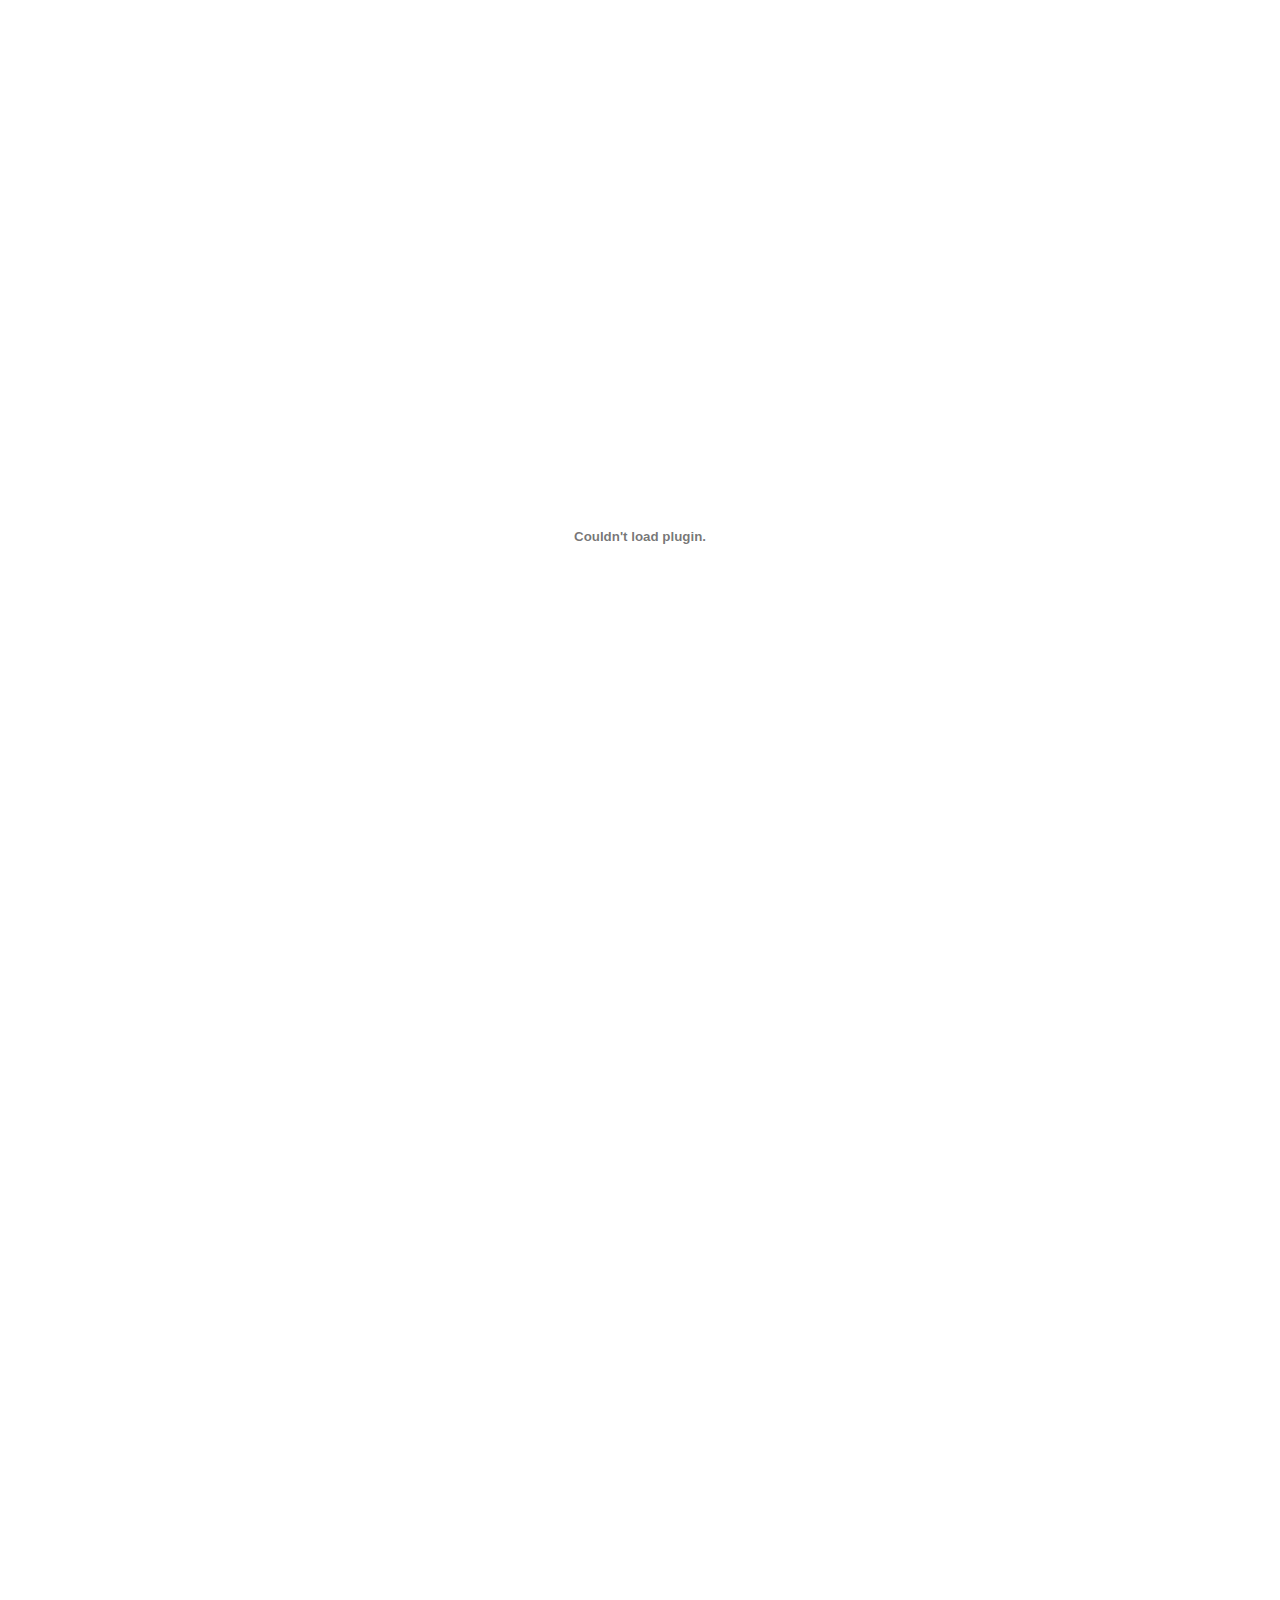
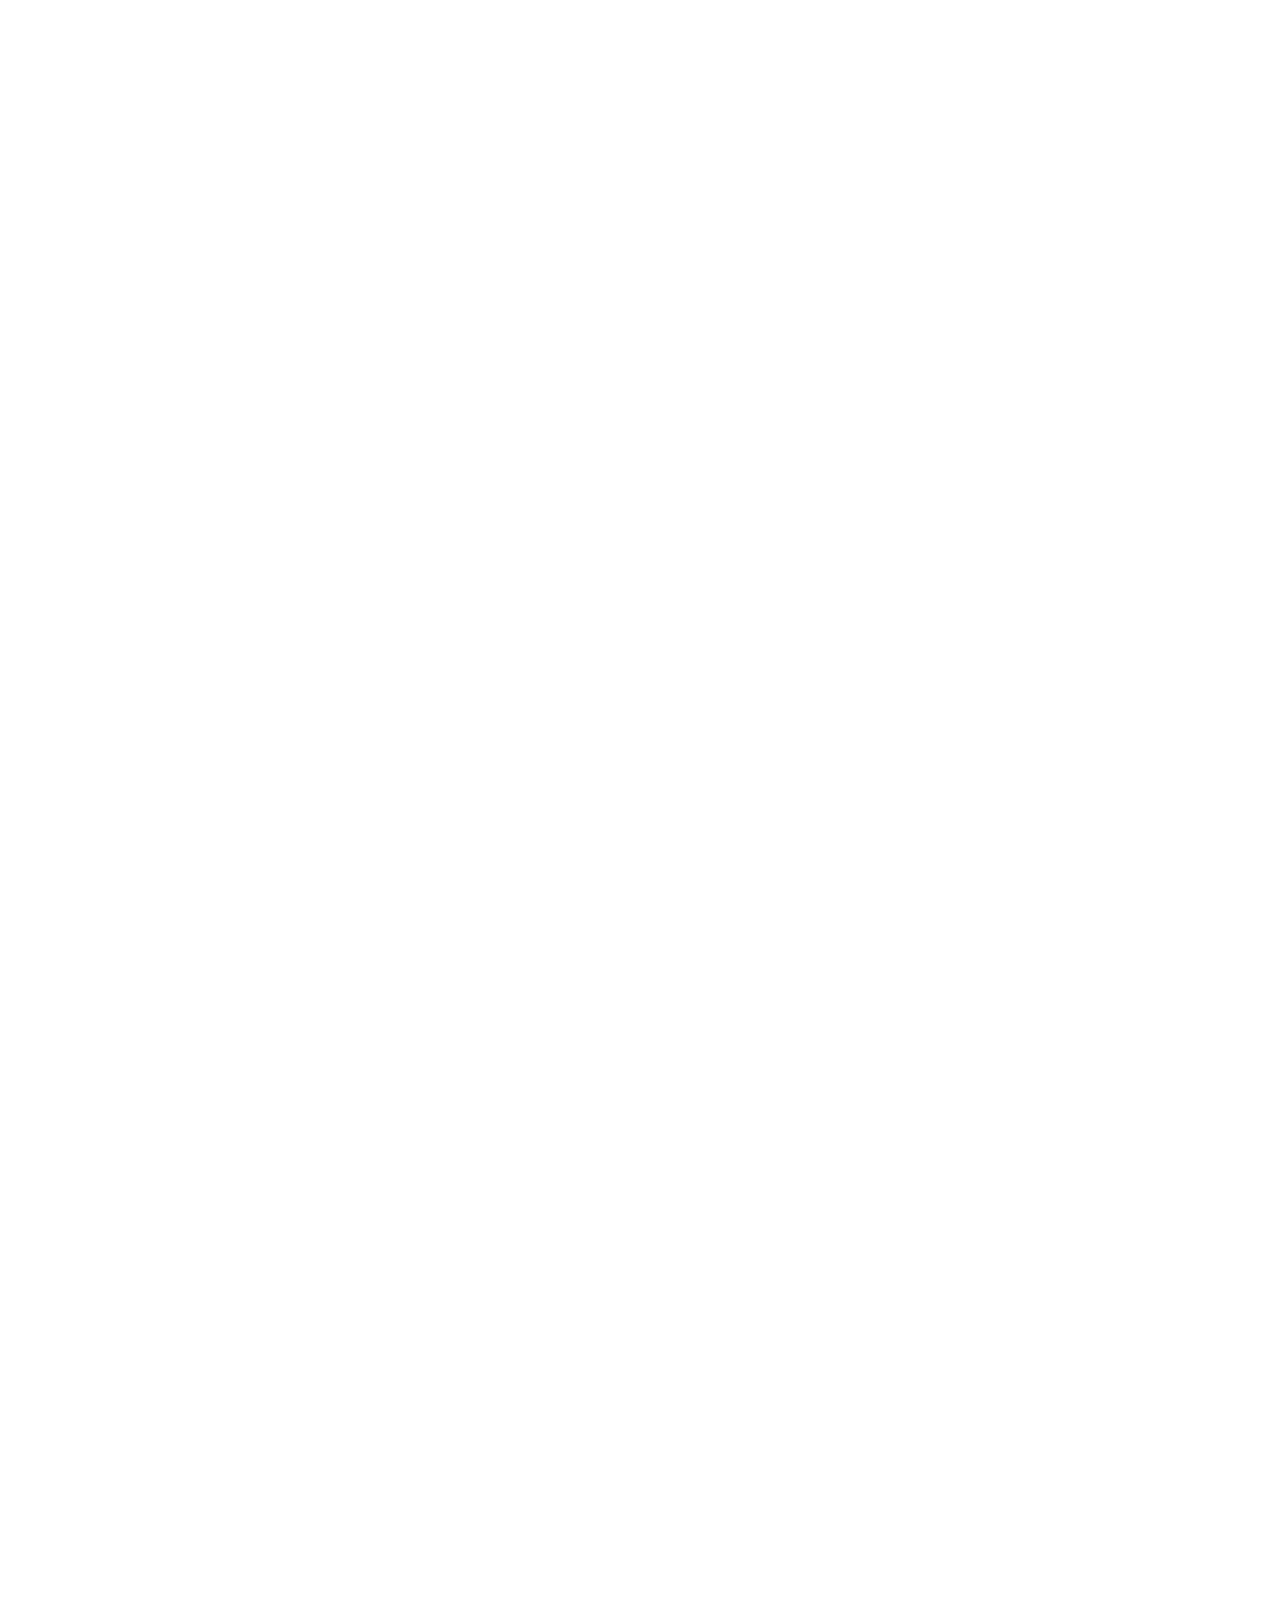
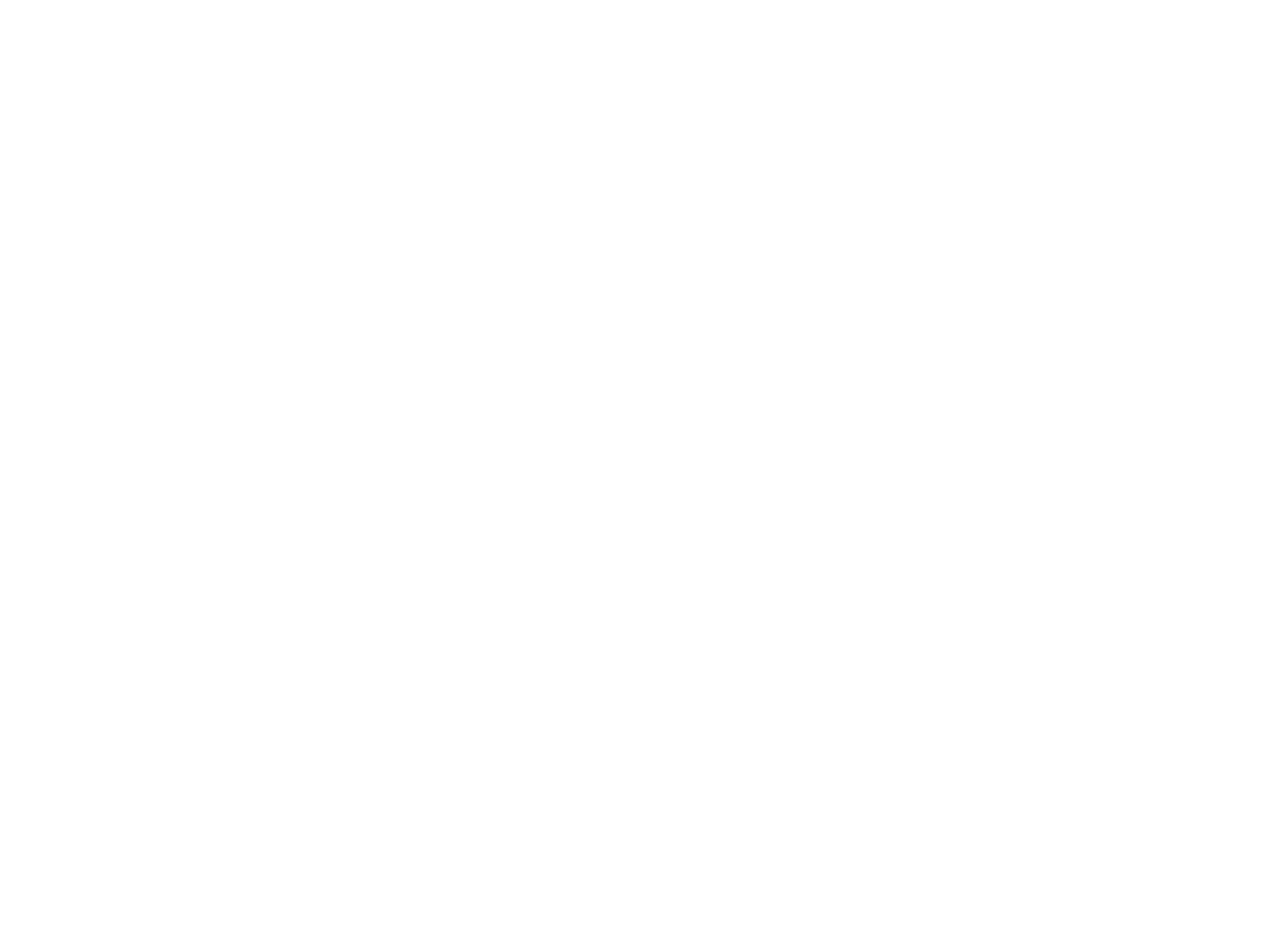
<file: 10S_Page/productos/admingis.html>
<head>
    <meta charset="UTF-8">
    <meta name="viewport" content="width=device-width, initial-scale=1, shrink-to-fit=no">

    <!-- SEO Meta Tags -->
    <meta name="description" content="Your description">
    <meta name="author" content="Your name">

    <!-- OG Meta Tags to improve the way the post looks when you share the page on Facebook, Twitter, LinkedIn -->
	<meta property="og:site_name" content="" /> <!-- website name -->
	<meta property="og:site" content="" /> <!-- website link -->
	<meta property="og:title" content=""/> <!-- title shown in the actual shared post -->
	<meta property="og:description" content="" /> <!-- description shown in the actual shared post -->
	<meta property="og:image" content="" /> <!-- image link, make sure it's jpg -->
	<meta property="og:url" content="" /> <!-- where do you want your post to link to -->
	<meta name="twitter:card" content="summary_large_image"> <!-- to have large image post format in Twitter -->

    <!-- Webpage Title -->
    <title>10S</title>

    <!-- Styles -->
    <link href="https://fonts.googleapis.com/css2?family=Poppins:wght@400;500;700&display=swap" rel="stylesheet">
    <link href="../css/bootstrap.min.css" rel="stylesheet">
    <link href="../css/fontawesome-all.min.css" rel="stylesheet">
    <link href="../css/aos.min.css" rel="stylesheet">
    <link href="../css/swiper.css" rel="stylesheet">
    <link href="../css/style.css" rel="stylesheet">

    <!-- Favicon -->
    <link rel="icon" href="./assets/images/10s_transp.png">
</head>
<body>
    
    <!-- Navigation -->
    <nav id="navbar" class="navbar navbar-expand-lg fixed-top navbar-dark" aria-label="Main navigation">
        <div class="container">

            <!-- Image Logo -->
            <!-- <a class="navbar-brand logo-image" href="index.html"><img src="images/logo.svg" alt="alternative"></a> -->

            <!-- Text Logo - Use this if you don't have a graphic logo -->
            <table>
                <tbody>
                    <tr>
                        <td>
                            <a class="navbar-brand logo-text" href="index.html">
                                <img class="logo" src="../assets/images/10s_circle.png" alt="about" >
                            </a>
                        </td>
                        <td>
                            <p class="text-light">10S S.A.S. Servicios Tecnólogicos</p>
                        </td>
                    </tr>
                </tbody>
            </table>

            <button class="navbar-toggler p-0 border-0" type="button" id="navbarSideCollapse" aria-label="Toggle navigation">
                <span class="navbar-toggler-icon"></span>
            </button>

            <div class="navbar-collapse offcanvas-collapse" id="navbarsExampleDefault" >
                <ul class="navbar-nav ms-auto navbar-nav-scroll">
                    <li class="nav-item">
                        <a class="nav-link active" aria-current="page" href="../index.html#header">Inicio</a>
                    </li>
                    <li class="nav-item">
                        <a class="nav-link" href="../index.html#servicesIntro">Servicios</a>
                    </li>
                    <li class="nav-item">
                        <a class="nav-link" href="../index.html#about">Acerca de 10S</a>
                    </li>
                    <!--
                    <li class="nav-item">
                        <a class="nav-link" href="#plans">Plans</a>
                    </li>
                    -->
                    <li class="nav-item">
                        <a class="nav-link" href="../productos.html">Productos</a>
                    </li>
                    <li class="nav-item">
                        <a class="nav-link" href="../index.html#contact">Ubicación</a>
                    </li>
                    <li class="nav-item">
						<a class="nav-link" href="../contactenos.html">Contáctenos</a>
				    </li>
                </ul>
                <!--
                <span class="nav-item social-icons">
                    <span class="fa-stack">
                        <a href="#your-link">
                            <i class="fas fa-circle fa-stack-2x"></i>
                            <i class="fab fa-facebook-f fa-stack-1x"></i>
                        </a>
                    </span>
                    <span class="fa-stack">
                        <a href="#your-link">
                            <i class="fas fa-circle fa-stack-2x"></i>
                            <i class="fab fa-twitter fa-stack-1x"></i>
                        </a>
                    </span>
                </span>
            -->
            </div> <!-- end of navbar-collapse -->
        </div> <!-- end of container -->
    </nav> <!-- end of navbar -->
    <header class="ex-header-plans">
        <div class="container">
            <div class="row">
            </div> <!-- end of row -->
        </div> <!-- end of container -->
    </header> <!-- end of ex-header -->
    <embed src="AdminGIS Brochure.pdf#toolbar=0&zoom=150%" height="800%" width="100%"></embed  >
</body>
</file>
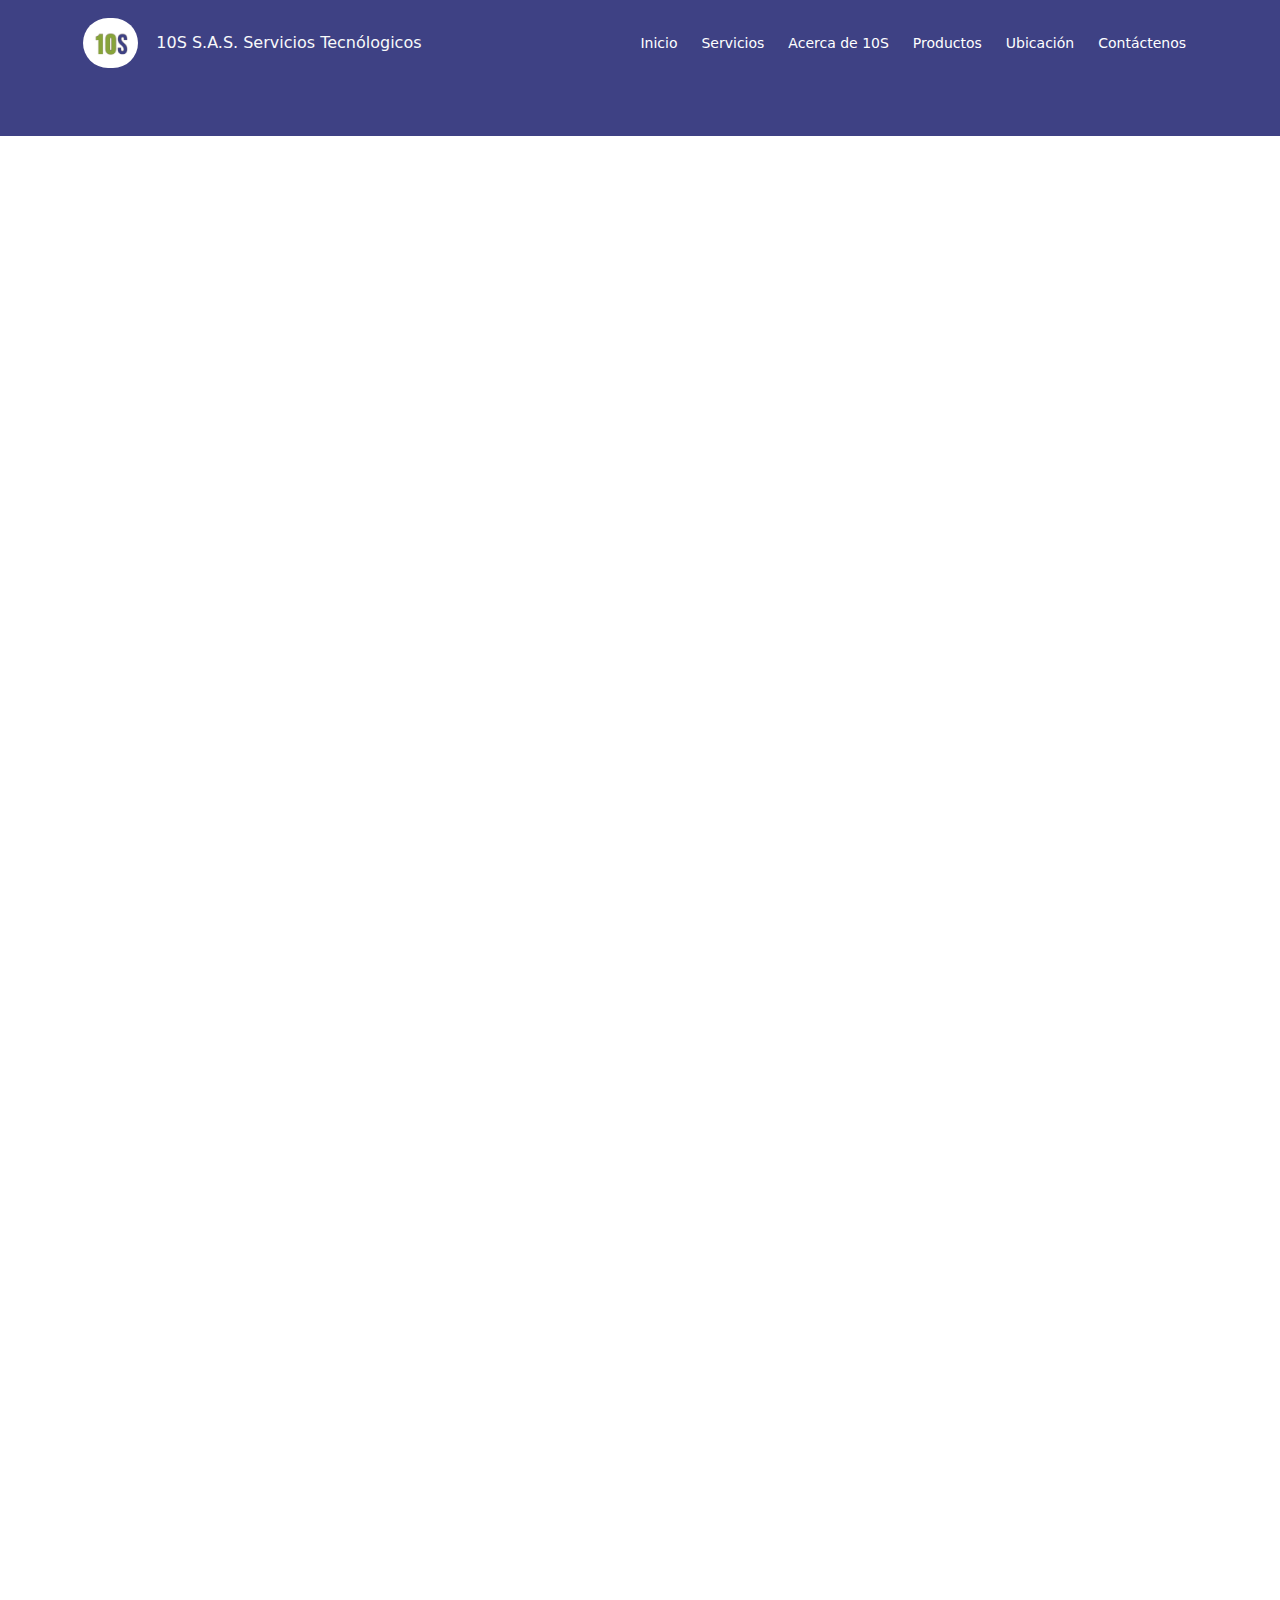
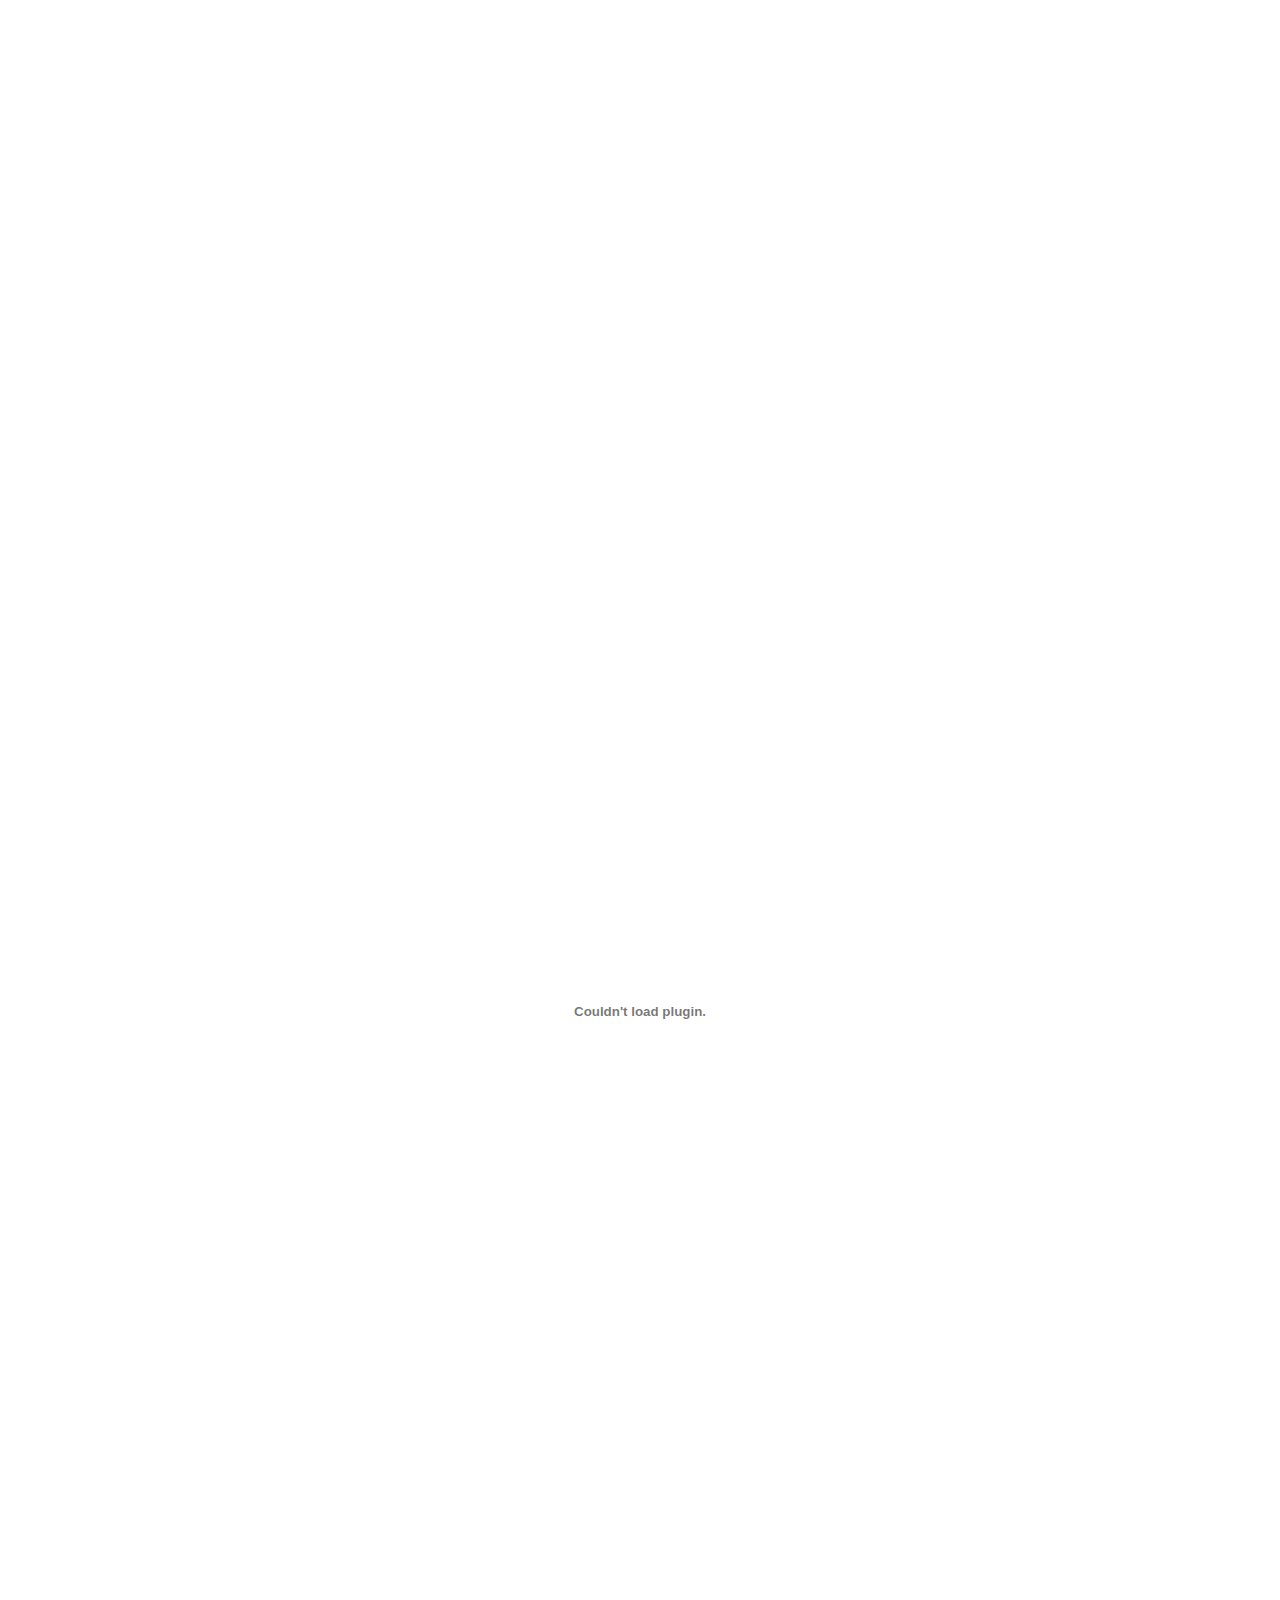
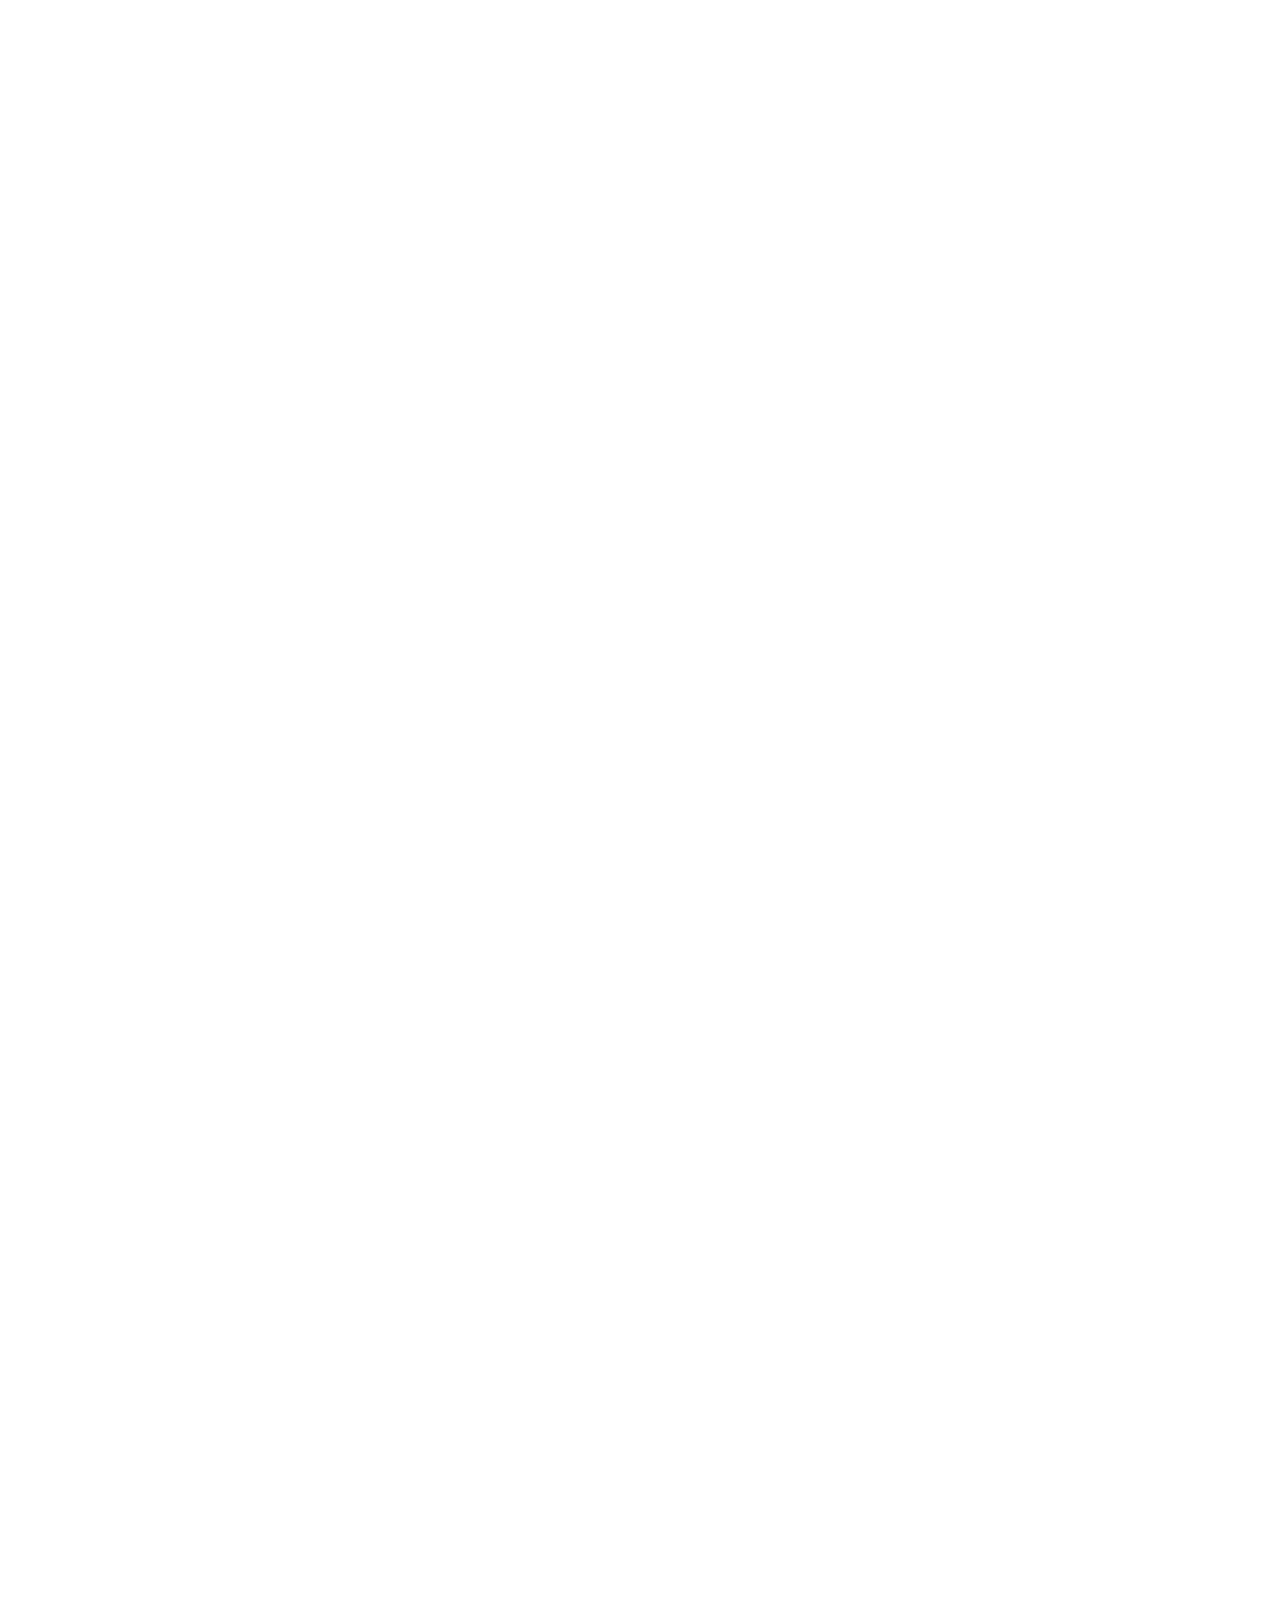
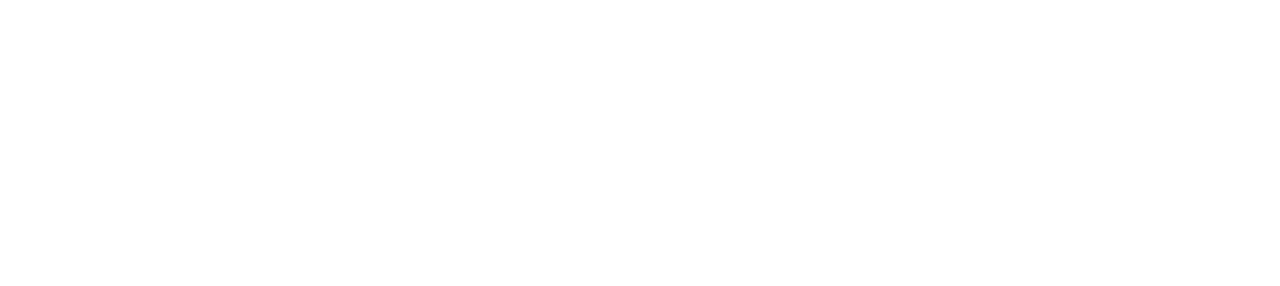
<file: 10S_Page/productos/brochure10s.html>
<head>
    <meta charset="UTF-8">
    <meta name="viewport" content="width=device-width, initial-scale=1, shrink-to-fit=no">

    <!-- SEO Meta Tags -->
    <meta name="description" content="Your description">
    <meta name="author" content="Your name">

    <!-- OG Meta Tags to improve the way the post looks when you share the page on Facebook, Twitter, LinkedIn -->
	<meta property="og:site_name" content="" /> <!-- website name -->
	<meta property="og:site" content="" /> <!-- website link -->
	<meta property="og:title" content=""/> <!-- title shown in the actual shared post -->
	<meta property="og:description" content="" /> <!-- description shown in the actual shared post -->
	<meta property="og:image" content="" /> <!-- image link, make sure it's jpg -->
	<meta property="og:url" content="" /> <!-- where do you want your post to link to -->
	<meta name="twitter:card" content="summary_large_image"> <!-- to have large image post format in Twitter -->

    <!-- Webpage Title -->
    <title>10S</title>

    <!-- Styles -->
    <link href="https://fonts.googleapis.com/css2?family=Poppins:wght@400;500;700&display=swap" rel="stylesheet">
    <link href="../css/bootstrap.min.css" rel="stylesheet">
    <link href="../css/fontawesome-all.min.css" rel="stylesheet">
    <link href="../css/aos.min.css" rel="stylesheet">
    <link href="../css/swiper.css" rel="stylesheet">
    <link href="../css/style.css" rel="stylesheet">

    <!-- Favicon -->
    <link rel="icon" href="../assets/images/10s_transp.png">
</head>
<body>
    
    <!-- Navigation -->
    <nav id="navbar" class="navbar navbar-expand-lg fixed-top navbar-dark" aria-label="Main navigation">
        <div class="container">

            <!-- Image Logo -->
            <!-- <a class="navbar-brand logo-image" href="index.html"><img src="images/logo.svg" alt="alternative"></a> -->

            <!-- Text Logo - Use this if you don't have a graphic logo -->
            <table>
                <tbody>
                    <tr>
                        <td>
                            <a class="navbar-brand logo-text" href="index.html">
                                <img class="logo" src="../assets/images/10s_circle.png" alt="about" >
                            </a>
                        </td>
                        <td>
                            <p class="text-light">10S S.A.S. Servicios Tecnólogicos</p>
                        </td>
                    </tr>
                </tbody>
            </table>

            <button class="navbar-toggler p-0 border-0" type="button" id="navbarSideCollapse" aria-label="Toggle navigation">
                <span class="navbar-toggler-icon"></span>
            </button>

            <div class="navbar-collapse offcanvas-collapse" id="navbarsExampleDefault" >
                <ul class="navbar-nav ms-auto navbar-nav-scroll">
                    <li class="nav-item">
                        <a class="nav-link active" aria-current="page" href="../index.html#header">Inicio</a>
                    </li>
                    <li class="nav-item">
                        <a class="nav-link" href="../index.html#servicesIntro">Servicios</a>
                    </li>
                    <li class="nav-item">
                        <a class="nav-link" href="../index.html#about">Acerca de 10S</a>
                    </li>
                    <!--
                    <li class="nav-item">
                        <a class="nav-link" href="#plans">Plans</a>
                    </li>
                    -->
                    <li class="nav-item">
                        <a class="nav-link" href="../productos.html">Productos</a>
                    </li>
                    <li class="nav-item">
                        <a class="nav-link" href="../index.html#contact">Ubicación</a>
                    </li>
                    <li class="nav-item">
						<a class="nav-link" href="../contactenos.html">Contáctenos</a>
				    </li>
                </ul>
            </div> <!-- end of navbar-collapse -->
        </div> <!-- end of container -->
    </nav> <!-- end of navbar -->
    <header class="ex-header-plans">
        <div class="container">
            <div class="row">
            </div> <!-- end of row -->
        </div> <!-- end of container -->
    </header> <!-- end of ex-header -->
    <embed src="Bolsas de horas 10S V2.pdf#toolbar=0&zoom=150%" height="550%" width="100%"></embed  >
</body>
</file>
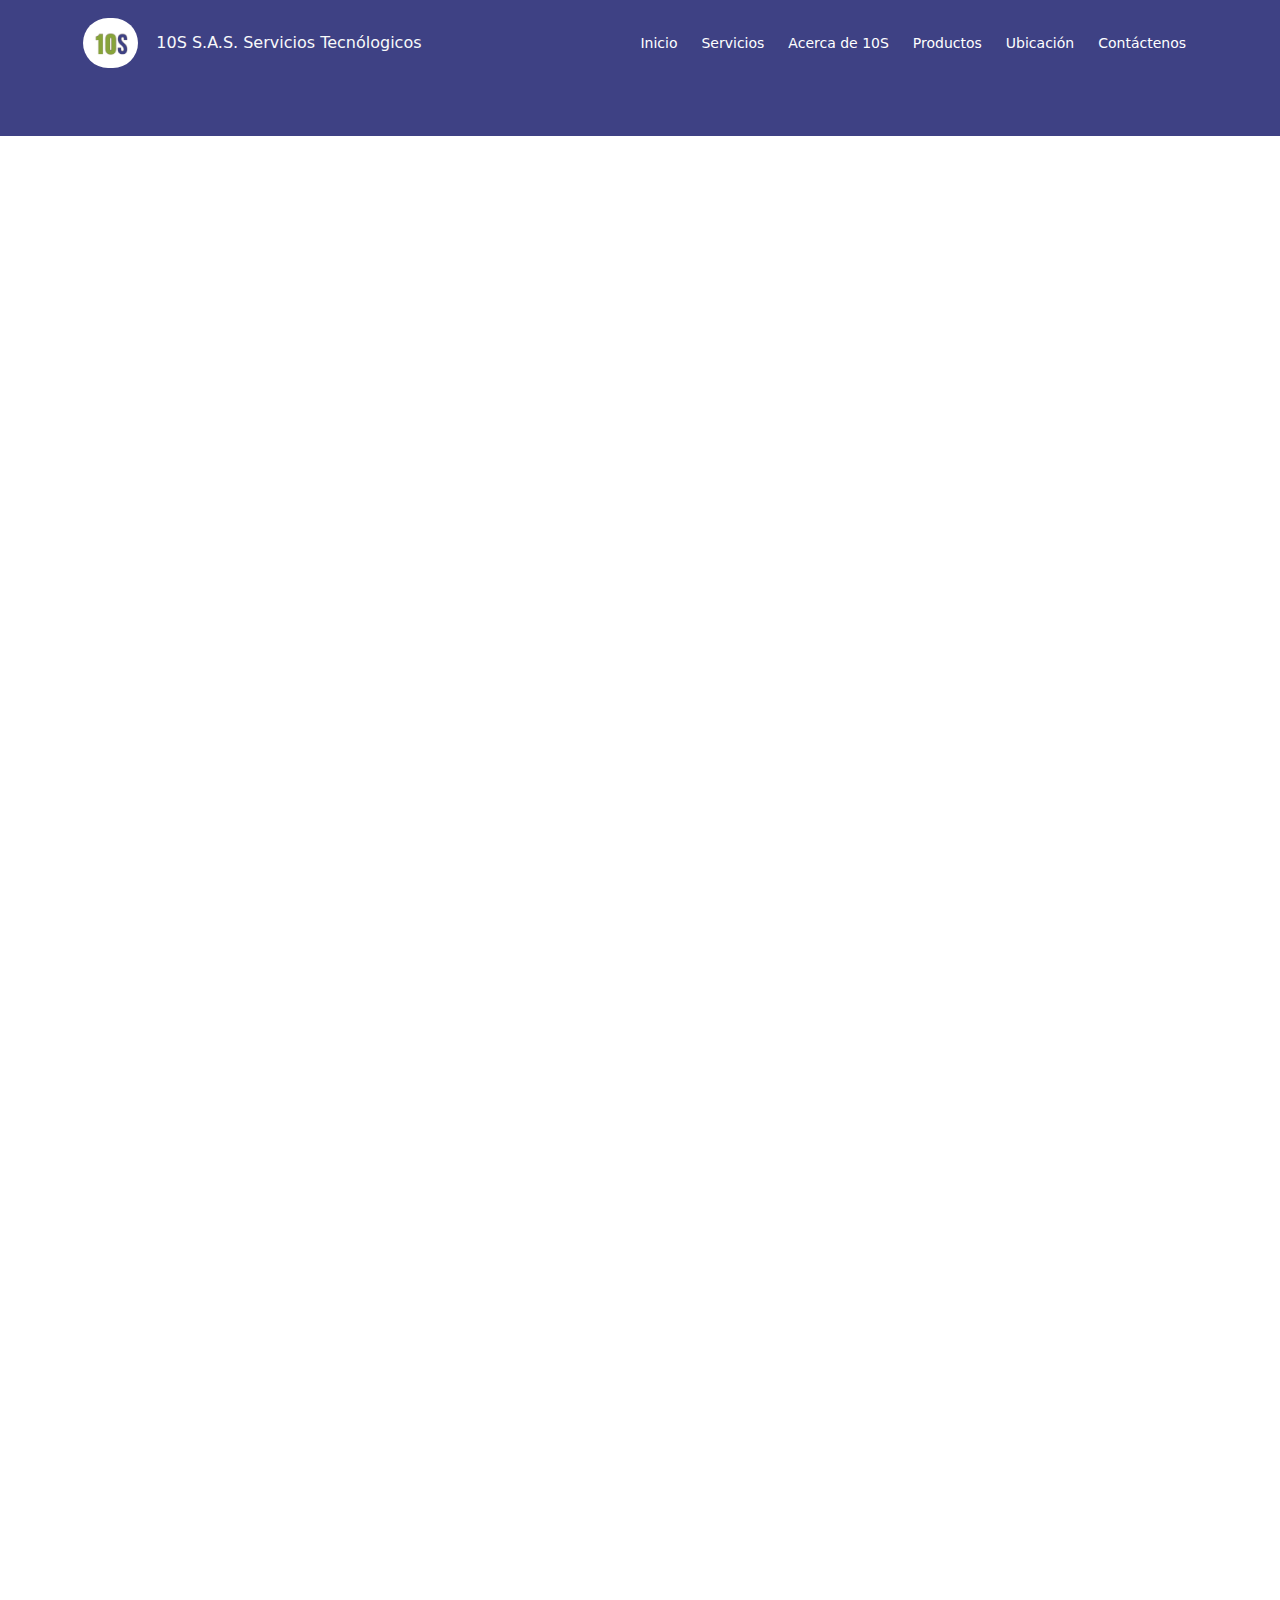
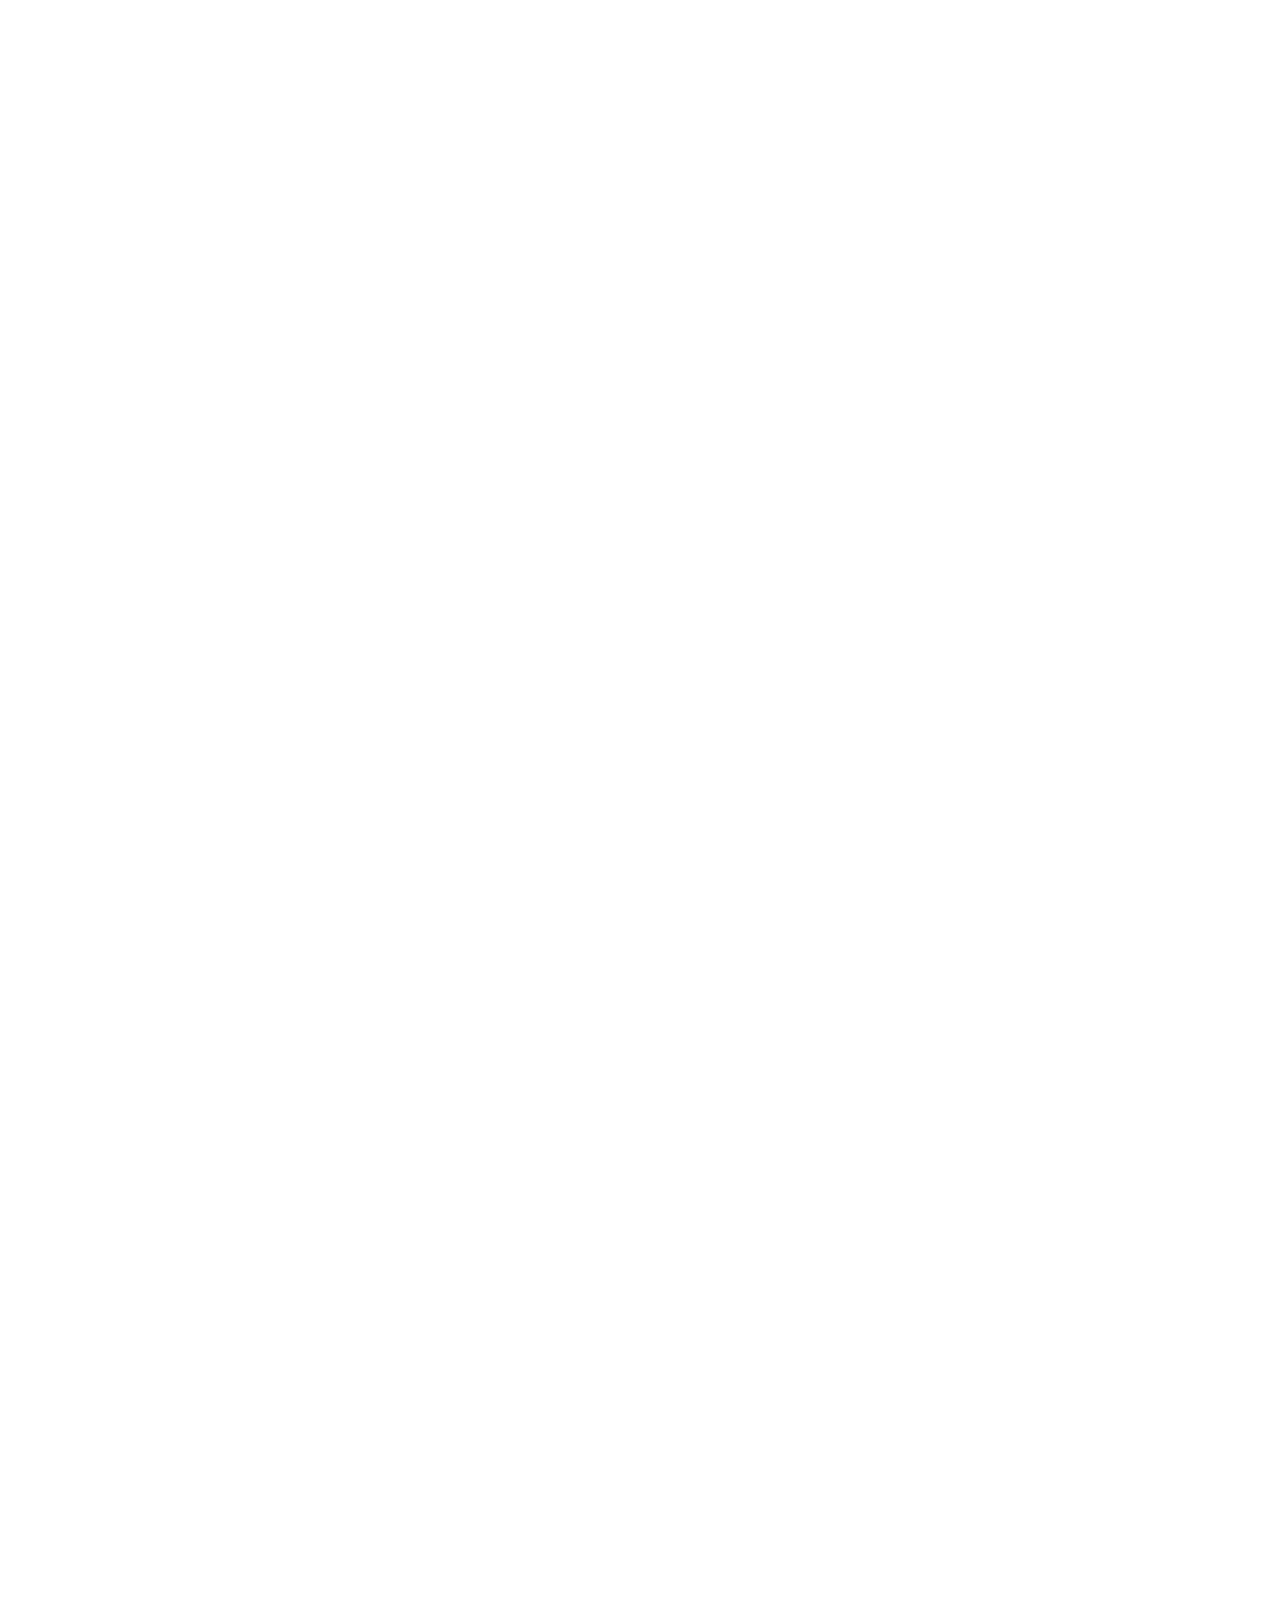
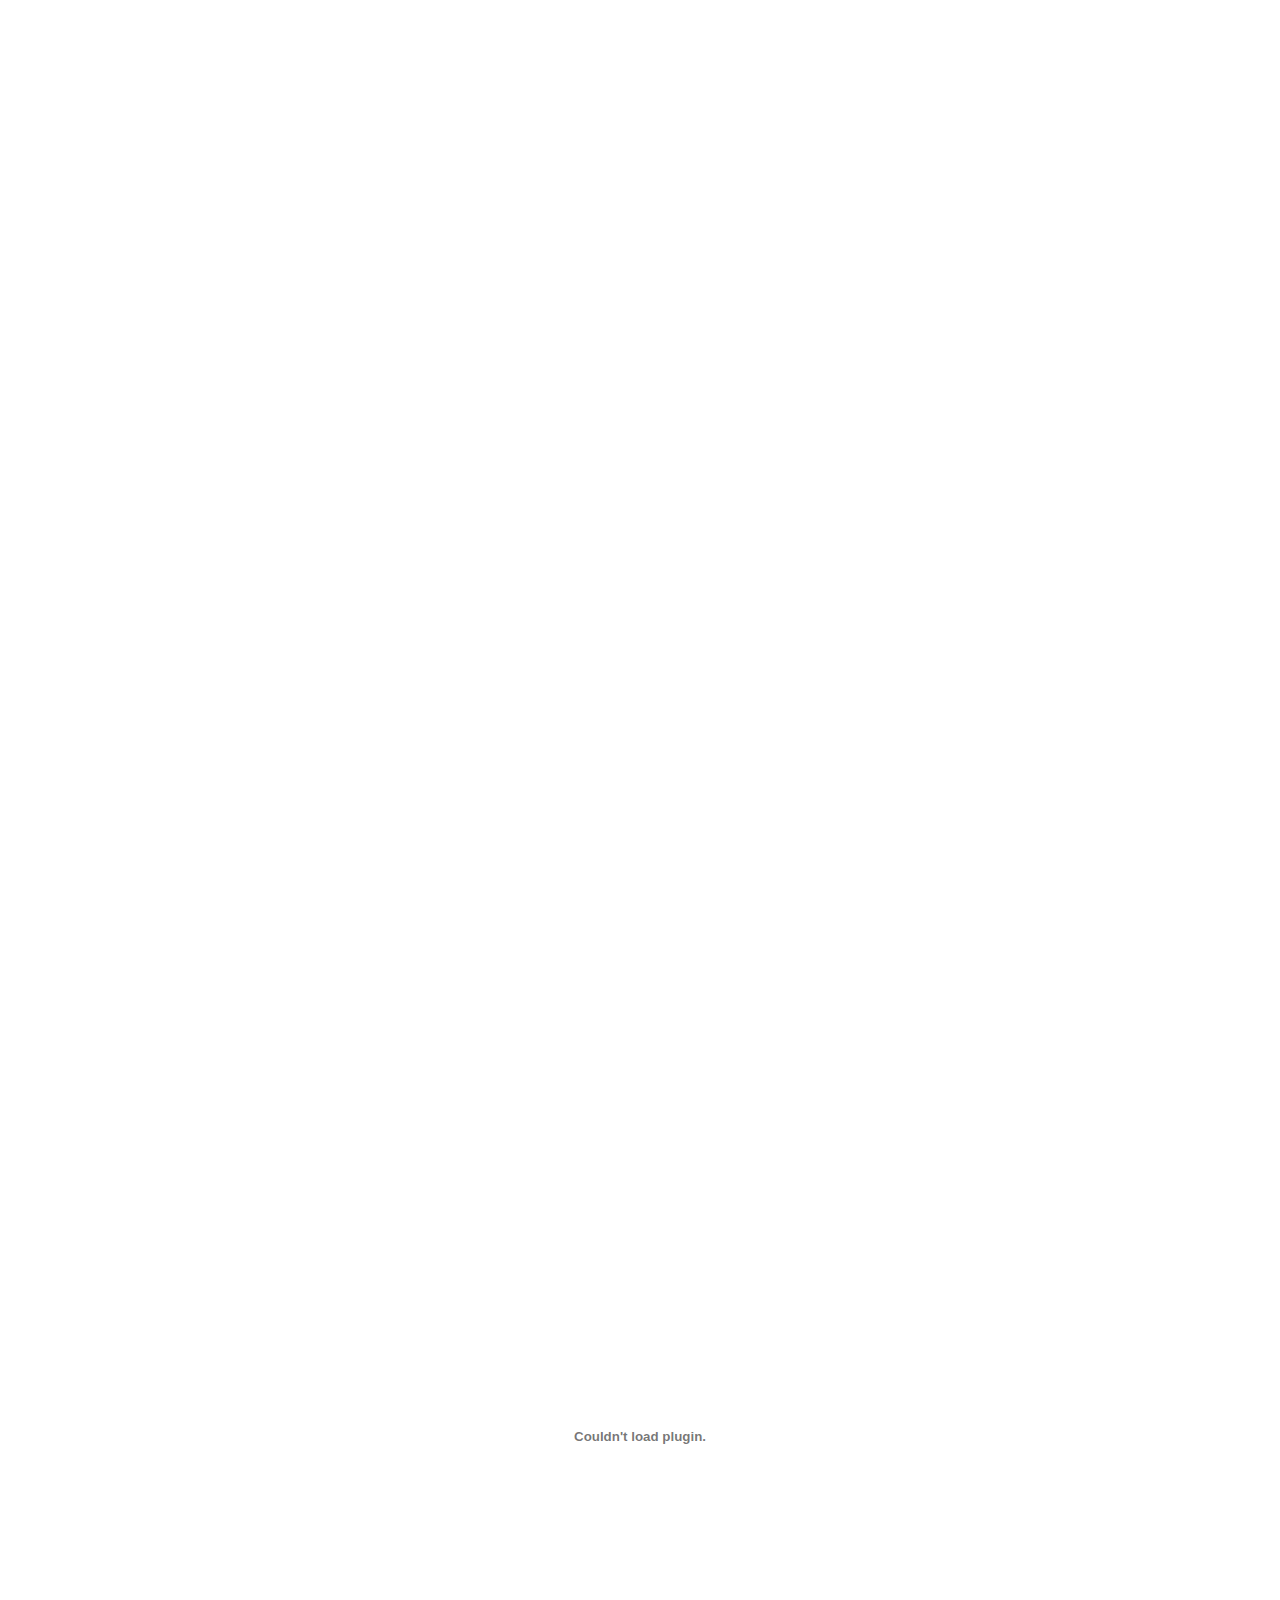
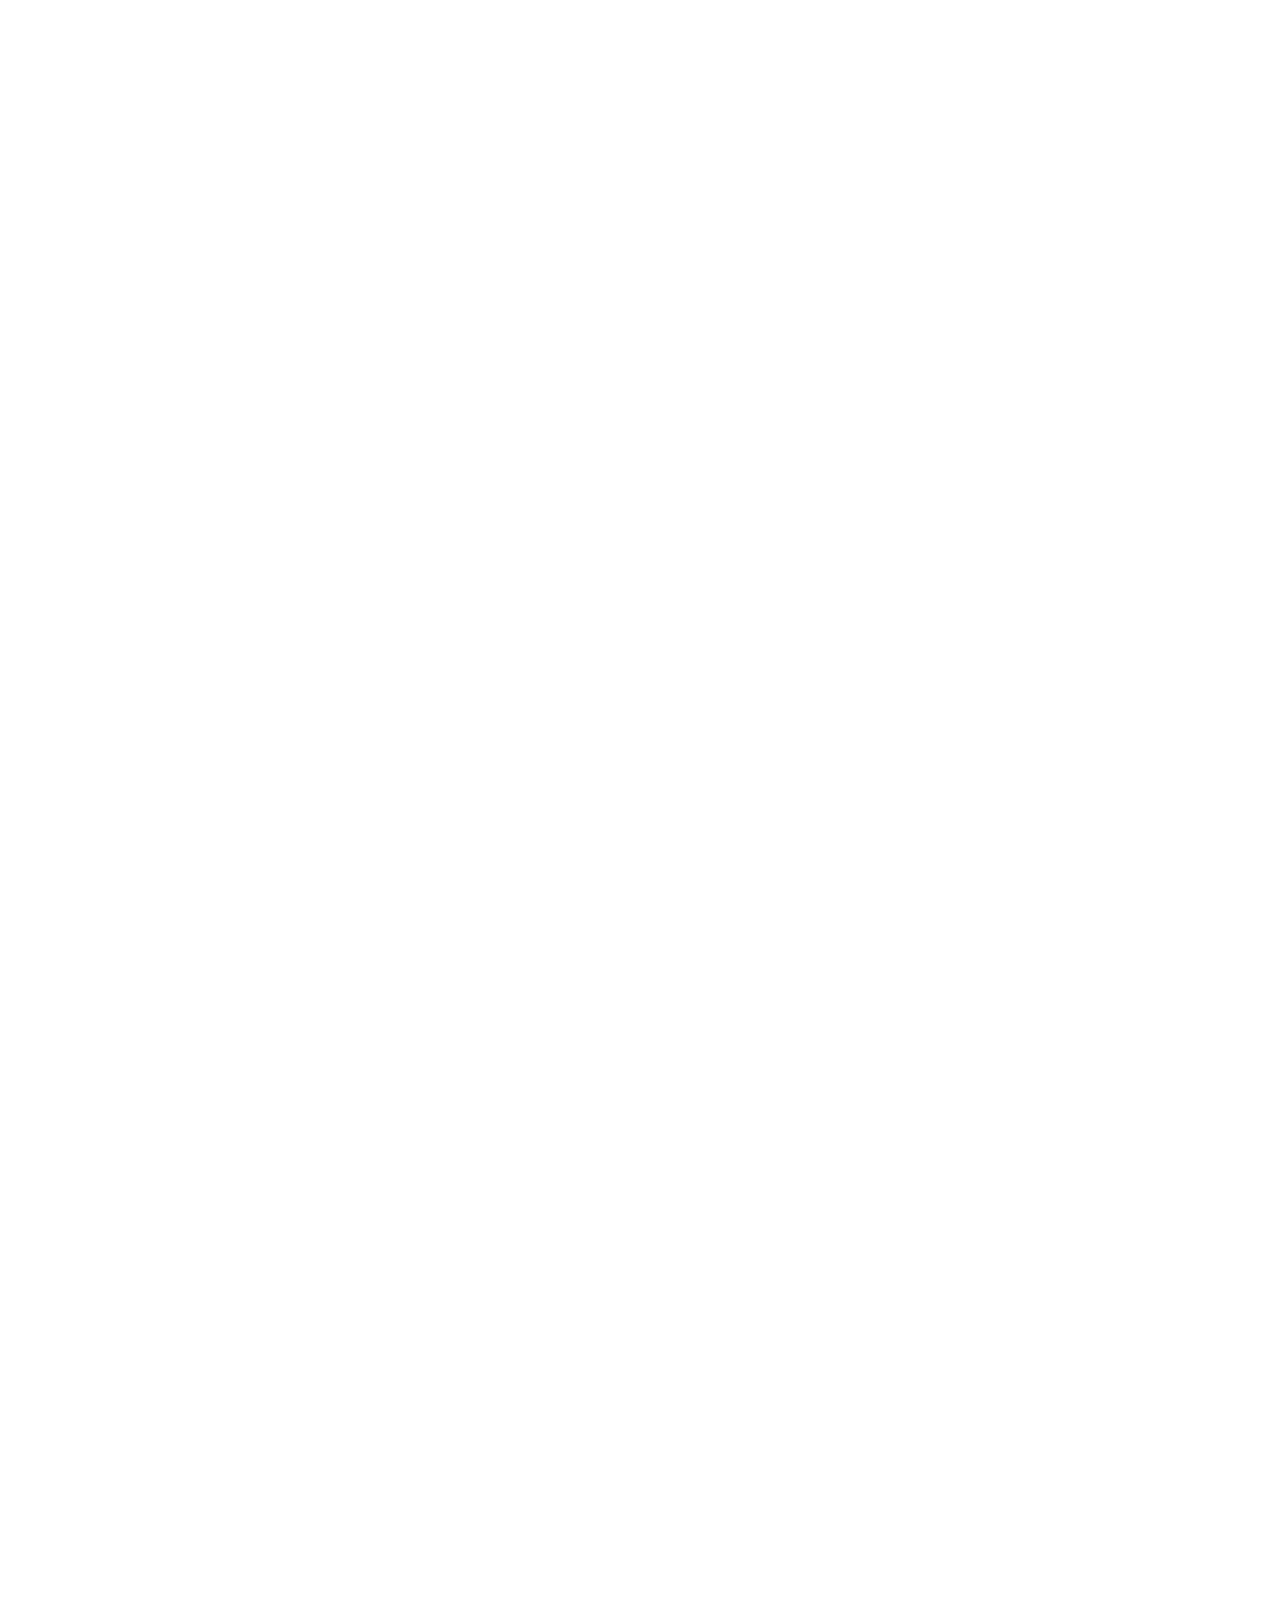
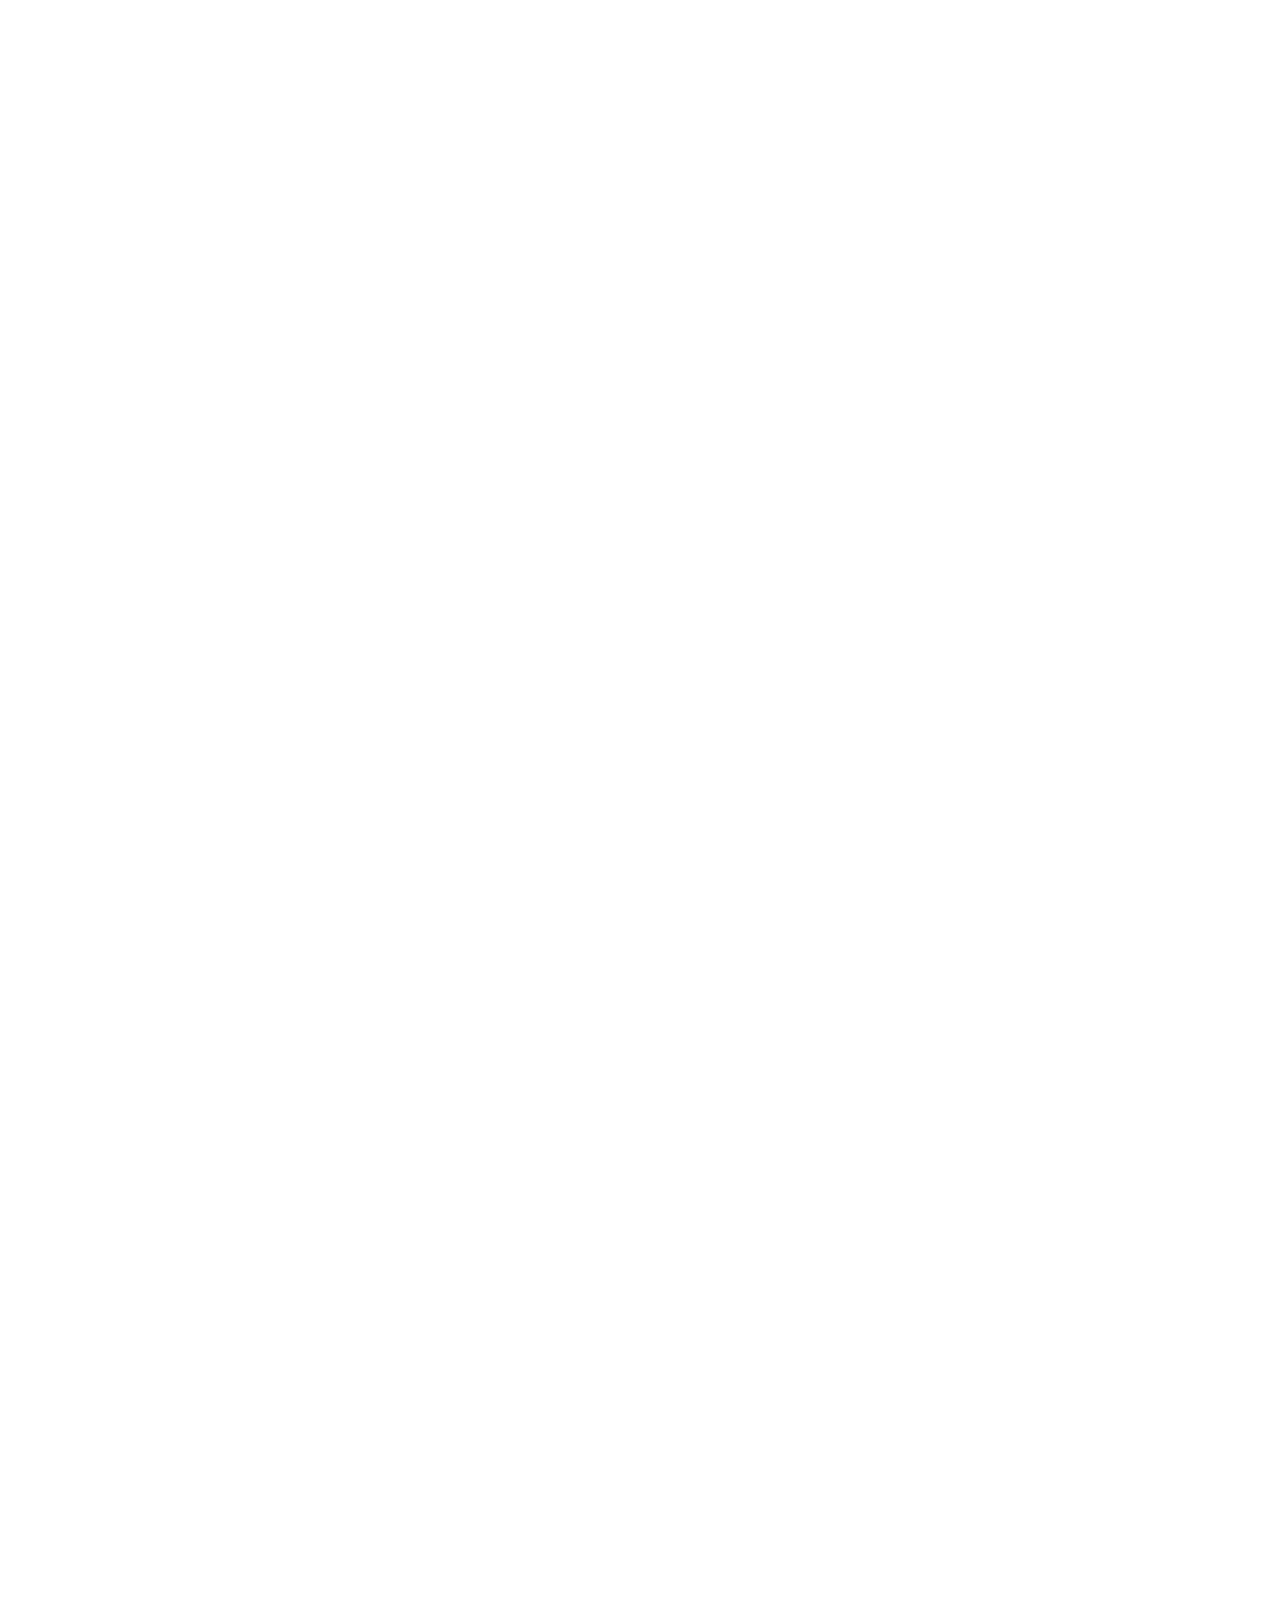
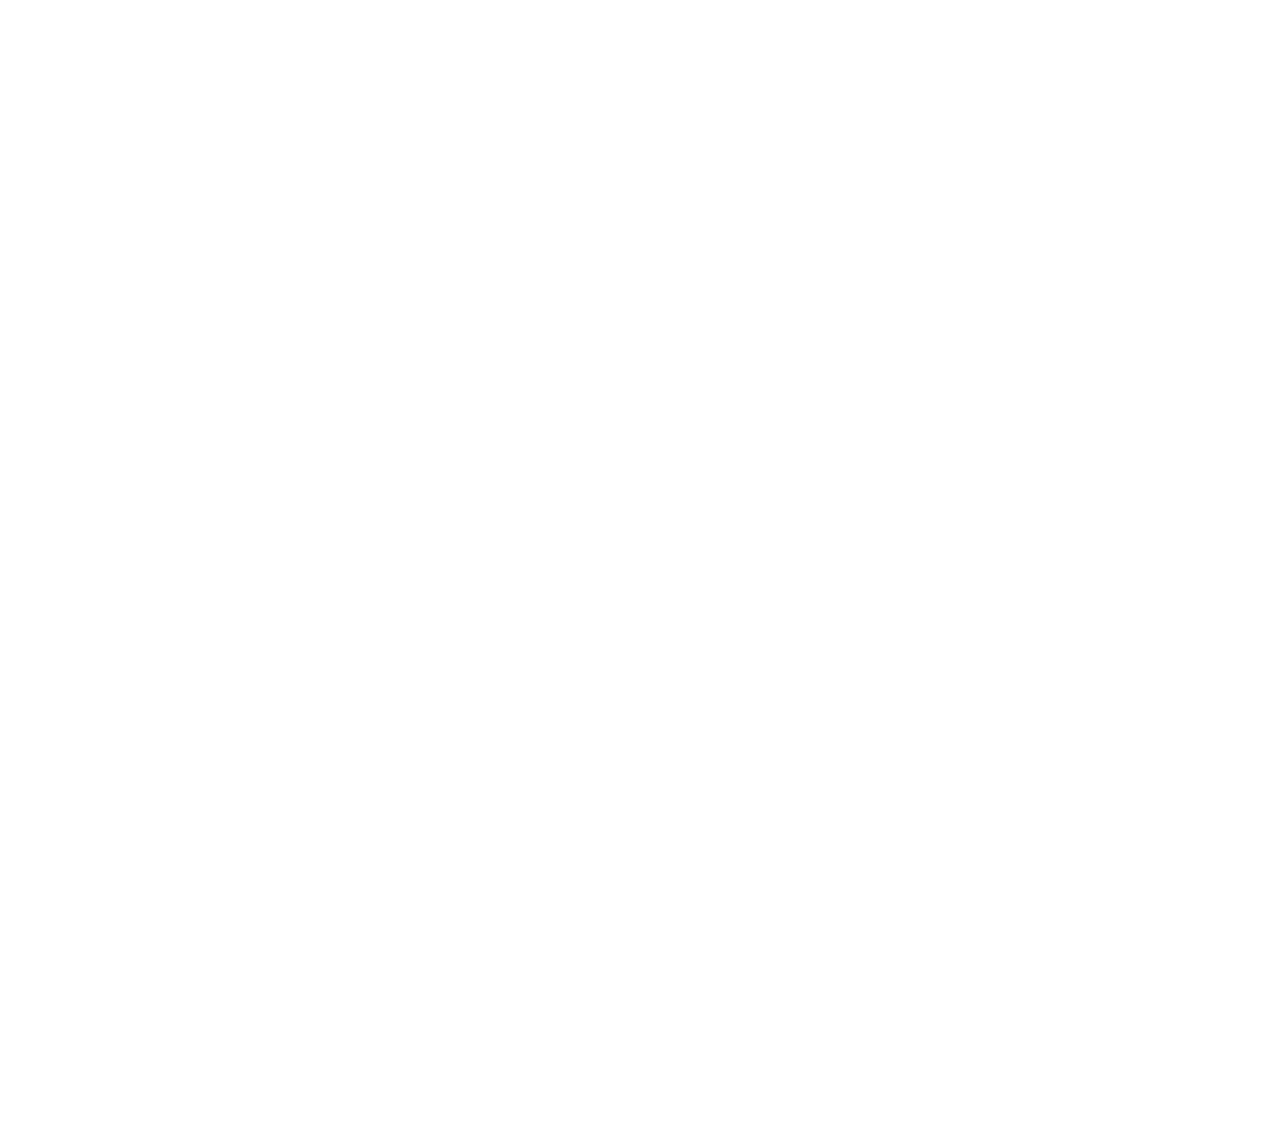
<file: 10S_Page/productos/locgis.html>
<head>
    <meta charset="UTF-8">
    <meta name="viewport" content="width=device-width, initial-scale=1, shrink-to-fit=no">

    <!-- SEO Meta Tags -->
    <meta name="description" content="Your description">
    <meta name="author" content="Your name">

    <!-- OG Meta Tags to improve the way the post looks when you share the page on Facebook, Twitter, LinkedIn -->
	<meta property="og:site_name" content="" /> <!-- website name -->
	<meta property="og:site" content="" /> <!-- website link -->
	<meta property="og:title" content=""/> <!-- title shown in the actual shared post -->
	<meta property="og:description" content="" /> <!-- description shown in the actual shared post -->
	<meta property="og:image" content="" /> <!-- image link, make sure it's jpg -->
	<meta property="og:url" content="" /> <!-- where do you want your post to link to -->
	<meta name="twitter:card" content="summary_large_image"> <!-- to have large image post format in Twitter -->

    <!-- Webpage Title -->
    <title>10S</title>

    <!-- Styles -->
    <link href="https://fonts.googleapis.com/css2?family=Poppins:wght@400;500;700&display=swap" rel="stylesheet">
    <link href="../css/bootstrap.min.css" rel="stylesheet">
    <link href="../css/fontawesome-all.min.css" rel="stylesheet">
    <link href="../css/aos.min.css" rel="stylesheet">
    <link href="../css/swiper.css" rel="stylesheet">
    <link href="../css/style.css" rel="stylesheet">

    <!-- Favicon -->
    <link rel="icon" href="../assets/images/10s_transp.png">
</head>
<body>
    
    <!-- Navigation -->
    <nav id="navbar" class="navbar navbar-expand-lg fixed-top navbar-dark" aria-label="Main navigation">
        <div class="container">

            <!-- Image Logo -->
            <!-- <a class="navbar-brand logo-image" href="index.html"><img src="images/logo.svg" alt="alternative"></a> -->

            <!-- Text Logo - Use this if you don't have a graphic logo -->
            <table>
                <tbody>
                    <tr>
                        <td>
                            <a class="navbar-brand logo-text" href="index.html">
                                <img class="logo" src="../assets/images/10s_circle.png" alt="about" >
                            </a>
                        </td>
                        <td>
                            <p class="text-light">10S S.A.S. Servicios Tecnólogicos</p>
                        </td>
                    </tr>
                </tbody>
            </table>

            <button class="navbar-toggler p-0 border-0" type="button" id="navbarSideCollapse" aria-label="Toggle navigation">
                <span class="navbar-toggler-icon"></span>
            </button>

            <div class="navbar-collapse offcanvas-collapse" id="navbarsExampleDefault" >
                <ul class="navbar-nav ms-auto navbar-nav-scroll">
                    <li class="nav-item">
                        <a class="nav-link active" aria-current="page" href="../index.html#header">Inicio</a>
                    </li>
                    <li class="nav-item">
                        <a class="nav-link" href="../index.html#servicesIntro">Servicios</a>
                    </li>
                    <li class="nav-item">
                        <a class="nav-link" href="../index.html#about">Acerca de 10S</a>
                    </li>
                    <!--
                    <li class="nav-item">
                        <a class="nav-link" href="#plans">Plans</a>
                    </li>
                    -->
                    <li class="nav-item">
                        <a class="nav-link" href="../productos.html">Productos</a>
                    </li>
                    <li class="nav-item">
                        <a class="nav-link" href="../index.html#contact">Ubicación</a>
                    </li>
                    <li class="nav-item">
						<a class="nav-link" href="../contactenos.html">Contáctenos</a>
				    </li>
                </ul>
                <!--
                <span class="nav-item social-icons">
                    <span class="fa-stack">
                        <a href="#your-link">
                            <i class="fas fa-circle fa-stack-2x"></i>
                            <i class="fab fa-facebook-f fa-stack-1x"></i>
                        </a>
                    </span>
                    <span class="fa-stack">
                        <a href="#your-link">
                            <i class="fas fa-circle fa-stack-2x"></i>
                            <i class="fab fa-twitter fa-stack-1x"></i>
                        </a>
                    </span>
                </span>
            -->
            </div> <!-- end of navbar-collapse -->
        </div> <!-- end of container -->
    </nav> <!-- end of navbar -->
    <header class="ex-header-plans">
        <div class="container">
            <div class="row">
            </div> <!-- end of row -->
        </div> <!-- end of container -->
    </header> <!-- end of ex-header -->
    <embed src="Brochure Geolocalizador 10S.pdf#toolbar=0&zoom=150%" height="1000%" width="100%"></embed  >
</body>
</file>
<file: 10S_Page/css/style.css>
/* Description: Master CSS file */

/*****************************************
Table Of Contents:
- General Styles
- Navigation
- Home
- Information
- Button
- Services
- Plans
- Testimonials
- Newsletter
- Back To Top Button
- Extra Pages
- Media Queries
******************************************/


/**************************/
/*     General Styles     */
/**************************/
:root {
	--primary: #3E4184;
	--primary-light: #ffffff ;
	--secondary: #3E4184;
	--tertiary: #85a33a;
	--gradient: linear-gradient(to right, #3E4184, #3E4184);
	--s: linear-gradient(to right, #85A43A, #85A43A);
}

h1,
h2,
h3,
h4,
h5,
h6 {
	font-family: "Poppins", sans-serif;
}

h1 {
	font-size: 60px;
	font-weight: 500;
}

button {
	font-family: sans-serif;
}

p,
ul,
h4 {
	margin: 0;
	padding: 0;
}

a {
	color: rgb(0, 0, 0);
	text-decoration: none;
}

li {
  	list-style-type: none;
}

/* Section Background */
.home,
.about,
.services,
.plans,
.work,
.contact-query,
.contact {
	height:fit-content;
	position: relative;
}

.services,
.work,
.contact,
.contact-query,
.footer {
  	background-color: var(--primary);
}

.about,
.plans,
.company,
.testimonial,
.location {
  	background-color: var(--primary-light);
}

.about .about-text{
	color:black;
	font-size: 18px;
	text-align: justify;
}

.servicesIntro .about-text{
	color:black;
	font-size: 18px;
	text-align: justify;
}

.bottom {
  	background-color: black;
}

.contact-text{
	color:white;
}

/* Gradient Border And Background On Icons */
.home_text,
.location .far,
.about .far,
.servicesIntro .far,
.information .far{
	padding: 15px 0;
	background: -webkit-gradient(
		linear,
		left top,
		left bottom,
		from(#171b57),
		to(#171b57)
	);
	background-clip: text;
	-webkit-background-clip: text;
	-webkit-text-fill-color: transparent;
}

.home .fas,
.plans .fas,
.information .fas,
.work .fas,
.location .fas,
.services .fas{
	padding: 15px 0;
	background: -webkit-gradient(
		linear,
		left top,
		left bottom,
		from(#ffffff),
		to(#ffffff)
	);
	background-clip: text;
	-webkit-background-clip: text;
	-webkit-text-fill-color: transparent;
}

.navbar-nav a:hover{
	cursor: pointer;
	background: var(--s);
	background-clip: text;
	-webkit-background-clip: text;
	-webkit-text-fill-color: transparent;
}


.footer a:hover,
.footer .fab:hover {
	cursor: pointer;
	background: var(--gradient);
	background-clip: text;
	-webkit-background-clip: text;
	-webkit-text-fill-color: transparent;
}

.footer .footer-text{
	color: white;
}


/**********************/
/*     Navigation     */
/**********************/
.navbar {
	height: 85px;
    font-weight: 500;
    font-size: 0.875rem;
    line-height: 0.875rem;
    align-items: center;
    background-color: var(--primary);
    box-shadow: 0 1px 6px 0 rgba(0, 0, 0, 0.025);
}

.navbar .logo{
	height: 50px;
    border-radius: 50px;
    border-color: black;
    border-bottom: #3E4184;
}

.navbar .navbar-brand {
	padding-top: 0.25rem;
	padding-bottom: 0.25rem;
}

.navbar .logo-image img {
	width: 108px;
	height: 32px;
}

.navbar .logo-text {
	color: #fff;
	font-weight: 500;
	line-height: 1rem;
	font-size: 1.575rem;
	text-decoration: none;
}

.offcanvas-collapse {
	position: fixed;
	top: 2.75rem; /* adjusts the height between the top of the page and the offcanvas menu */
	bottom: 0;
	left: 100%;
	width: 100%;
	overflow-y: auto;
	visibility: hidden;
	padding-right: 1rem;
	padding-left: 1rem;
	background-color: var(--primary);
	transition: transform 0.2s ease-in-out, visibility 0.2s ease-in-out;
}

.offcanvas-collapse.open {
	visibility: visible;
	transform: translateX(-100%);
}

.navbar .navbar-nav {
	margin-top: 0.75rem;
	margin-bottom: 0.5rem;
}

.navbar .dropdown-menu {
	border: none;
	margin-top: 0.25rem;
	margin-bottom: 0.25rem;
	background-color: var(--primary-light);
}

.navbar .dropdown-item {
	color: black;
	font-weight: 500;
	font-size: 0.875rem;
	line-height: 0.875rem;
	padding-top: 0.625rem;
	text-decoration: none;
	padding-bottom: 0.625rem;
}

.navbar .dropdown-item:hover {
  	background-color: black;
}

.navbar .dropdown-divider {
	width: 100%;
	height: 1px;
	border: none;
	margin: 0.5rem auto 0.5rem auto;
	background-color: var(--primary);
}

.navbar .nav-item .nav-link {
	color: #ffffff;
	text-decoration: none;
	padding-top: 0.625rem;
	padding-bottom: 0.625rem;
	transition: all 0.2s ease;
}

.navbar .fa-stack {
	width: 2em;
	font-size: 0.75rem;
	margin-right: 0.25rem;
}

.navbar .fa-stack-2x {
	background: -webkit-gradient(
		linear,
		left top,
		left bottom,
		from(#0ee951),
		to(#00dabf)
	);
	background-clip: text;
	-webkit-background-clip: text;
	-webkit-text-fill-color: transparent;
	transition: all 0.2s ease;
}

.navbar .fa-stack-1x {
	color: #000000;
	transition: all 0.2s ease;
}

.navbar .fa-stack:hover .fa-stack-2x {
  	color: var(--primary);
}

.navbar .fa-stack:hover .fa-stack-1x {
  	color: var(--primary);
}

.navbar .navbar-toggler {
	padding: 0;
	border: none;
	font-size: 1.25rem;
}


/****************/
/*     Home     */
/****************/
.home {
	background-image: url(../assets/images/home.jpg);
	background-size: cover;
	background-position: center;
	background-repeat: no-repeat;
	background-attachment: fixed;
}

.para {
  	width: 50%;
	text-align: justify;
	font-size: 18px;
}

.para-light {
  	opacity: 0.7;
}


/***********************/
/*     Information     */
/***********************/
.information .container-fluid .row div:first-child {
  	background-color: var(--primary);
}

.information .container-fluid .row div:last-child {
  	background-color: var(--primary-light);
}

.information .container-fluid .row div:nth-child(2) {
  	background-color: var(--primary-light);
}
.information .container-fluid .row div:nth-child(3) {
	background-color: var(--primary);
}

.information .container-fluid .information-text{
	color: white;
}

/******************/
/*     Button     */
/******************/
.btn {
	color: rgb(0, 0, 0);
	border-radius: 0;
	border-width: 2px;
	padding: 10px 30px;
	border-image-slice: 1;
	background-image: none;
	background: transparent;
	border-image-source: var(--gradient);
	box-shadow: 5px 5px 0px 0px var(--secondary) !important;
}

.btn:hover {
	color: rgb(0, 0, 0);
	box-shadow: none;
	border-radius: 0;
	padding: 10px 30px;
	transform: translate(5px, 5px);
}

/* Email - Newsletter Button */
.btn-secondary {
	color: black;
	border-width: 2px;
	padding: 10px 30px;
	border-image-slice: 1;
	background-image: none;
	background: var(--primary-light);
	border-image-source: var(--gradient);
}

.btn-secondary:hover {
	color: black;
	padding: 10px 30px;
	background-image: var(--gradient);
}

/* Other Pages Button */
.btn-tertiary {
	color: black;
	border-radius: 0;
	border-width: 2px;
	padding: 10px 30px;
	border-image-slice: 1;
	background-image: none;
	background: transparent;
	border-image-source: var(--gradient);
	box-shadow: 5px 5px 0px 0px var(--secondary);
}

.btn-tertiary:hover {
	color: black;
	box-shadow: none;
	border-radius: 0;
	padding: 10px 30px;
	transform: translate(5px, 5px);
}


/********************/
/*     Services     */
/********************/
.services .services-text{
	color: white;
	font-size: 18px;
}

.services .card {
	padding: 20px;
	border-radius: 0;
	border: 2px solid rgb(255, 255, 255);
	height: 350px;
}

.services .card:hover {
	border: 10px solid;
	transform: scale(1.01);
	border-image-slice: 1;
	border-width: 2px;
	border-image-source: var(--primary-light);
	box-shadow: 5px 5px 0px 0px var(--primary-light);
}


/*****************/
/*     Plans     */
/*****************/
.card-plans {
	padding: 20px;
	border: 2px solid var(--primary);
	height: auto;
}

.card-plans:hover {
	border: 10px solid;
	transform: scale(1.01);
	border-image-slice: 1;
	border-width: 2px;
	border-image-source: var(--primary);
	box-shadow: 5px 5px 0px 0px var(--primary);
}

.subtitle{
	color: var(--primary);
	font-size: 18px;
	font-weight: bold;
	text-align: justify;
}
 #toolbar{
	display: none !important;
 }

/************************/
/*     Testimonials     */
/************************/
.testimonial-text{
	color: rgb(0, 0, 0) !important;
}

.slider-1 {
	padding-top: 8.25rem;
	padding-bottom: 8.5rem;
}

.slider-1 .section-title {
  	text-align: center;
}

.slider-1 .h2-heading {
	text-align: center;
	margin-bottom: 3rem;
}

.testimonial-card {
	border-image-source: var(--gradient);
}

.swiper-wrapper{
	display: flex;
    align-items: center;
}

.slider-1 .slider-container {
  	position: relative;
}

.slider-1 .swiper-container {
	width: 86%;
	position: static;
}

.slider-1 .swiper-button-prev,
.slider-1 .swiper-button-next {
  	color: var(--primary);
}

.slider-1 .swiper-button-prev:focus,
.slider-1 .swiper-button-next:focus {
	/* even if you can't see it chrome you can see it on mobile device */
	outline: none;
}

.slider-1 .swiper-button-prev {
	left: -14px;
	background-image: url("data:image/svg+xml;charset=utf-8,%3Csvg%20xmlns%3D'http%3A%2F%2Fwww.w3.org%2F2000%2Fsvg'%20viewBox%3D'0%200%2028%2044'%3E%3Cpath%20d%3D'M0%2C22L22%2C0l2.1%2C2.1L4.2%2C22l19.9%2C19.9L22%2C44L0%2C22L0%2C22L0%2C22z'%20fill%3D'%23707375'%2F%3E%3C%2Fsvg%3E");
	background-size: 18px 28px;
}

.slider-1 .swiper-button-next {
	right: -14px;
	background-image: url("data:image/svg+xml;charset=utf-8,%3Csvg%20xmlns%3D'http%3A%2F%2Fwww.w3.org%2F2000%2Fsvg'%20viewBox%3D'0%200%2028%2044'%3E%3Cpath%20d%3D'M27%2C22L27%2C22L5%2C44l-2.1-2.1L22.8%2C22L2.9%2C2.1L5%2C0L27%2C22L27%2C22z'%20fill%3D'%23707375'%2F%3E%3C%2Fsvg%3E");
	background-size: 18px 28px;
}

.slider-1 .card {
	border: none;
	position: relative;
	background-color: transparent;
}

.slider-1 .card-image {
	max-width: 100%;
	max-height: 100%;
	margin-left: auto;
	margin-right: auto;
	border-radius: 50%;
	margin-bottom: 2px;
	align-items: end;
}

.slider-1 .card-body {
  	padding: 0;
}

.slider-1 .testimonial-text {
  	margin-bottom: 0.75rem;
}

.slider-1 .testimonial-author {
	margin-bottom: 0;
	color: #252c38;
}

.slider-1 .image-card {
	height: auto;
    max-width: 100%;
	vertical-align: middle;
}

/* Dropdown Menu */
.navbar .dropdown .dropdown-menu {
  	animation: fadeDropdown 0.2s; /* required for the fade animation */
}

@-webkit-keyframes fadeDropdown {
	0% {
		opacity: 0;
	}

	100% {
		opacity: 1;
	}
}

@keyframes fadeDropdown {
	0% {
		opacity: 0;
	}

	100% {
		opacity: 1;
	}
}


/**********************/
/*     Newsletter     */
/**********************/
.form-control-input,
.form-control-textarea {
	width: 100%;
	appearance: none;
	border-radius: 4px;
	font-size: 0.875rem;
	line-height: 1.5rem;
	padding-left: 1.5rem;
	padding-top: 0.775rem;
	padding-bottom: 0.775rem;
}

.form-group{
	width: 80%;
	padding-left: 10%;
}

.text-area-contact{
	max-width: 100%;
}

.form-control-submit-butto{
	align-self: center;
}

/*****************/
/*     Certificaciones    */
/*****************/
.card-cert {
	padding: 20px;
	border: 2px solid var(--primary);
	background-color: var(--primary);
	color: white;
	height: 300px;
	width: 300px;
	text-align: justify;

}

.card-cert-title {
	padding: 20px;
	border: 2px solid var(--primary-light);
	background-color: var(--primary);
	color: white;
	height: 100px;
	width: 300px;
	text-align: center;
}

/******************************/
/*     Back To Top Button     */
/******************************/
#myBtn {
	z-index: 99;
	right: 20px;
	width: 52px;
	height: 52px;
	bottom: 20px;
	border: none;
	outline: none;
	display: none;
	position: fixed;
	cursor: pointer;
	border-radius: 50%;
	background-color: #323137;
}

#myBtn:hover {
  	background-color: #0f0f11;
}

#myBtn img {
	width: 18px;
	margin-left: 0.125rem;
	margin-bottom: 0.25rem;
}


/***********************/
/*     Extra Pages     */
/***********************/
.ex-header {
	padding-top: 8.5rem;
	padding-bottom: 4rem;
	background-color: #3E4184;
}

.ex-header-contact {
	padding-top: 8.5rem;
	padding-bottom: 2rem;
	background-color: var(--primary-light);
}

.ex-header-plans {
	padding-top: 8.5rem;
	background-color: #3E4184;
}


.ex-header h1 {
  	color: #ffffff;
}

.ex-header-contact h2 {
	color: var(--primary);
	text-align: center;
}

.ex-basic-1 .list-unstyled .fas {
	font-size: 0.375rem;
	line-height: 1.625rem;
}

.ex-basic-1 .list-unstyled .flex-grow-1 {
  	margin-left: 0.5rem;
}

.ex-basic-1 .text-box {
	padding: 1.25rem 1.25rem 0.5rem 1.25rem;
	background-color: #f7f9fd;
}

.ex-cards-1 .card {
	border: none;
	background-color: transparent;
}

.ex-cards-1 .card .fa-stack {
	width: 2em;
	font-size: 1.125rem;
}

.ex-cards-1 .card .fa-stack-2x {
  	color: var(--secondary);
}

.ex-cards-1 .card .fa-stack-1x {
	width: 2em;
	color: #ffffff;
	font-weight: 700;
	line-height: 2.125rem;
}

.ex-cards-1 .card .list-unstyled .flex-grow-1 {
  	margin-left: 2.25rem;
}

.ex-cards-1 .card .list-unstyled .flex-grow-1 h5 {
	margin-top: 0.125rem;
	margin-bottom: 0.5rem;
}

embed {
	width: 100%;
}

.img-fluid{
	border-radius: 50%;
	height: 500px;
	width: 500px;
}


/*************************/
/*     Media Queries     */
/*************************/
@media only screen and (max-width: 1024px) {
	.services,
	.work,
	.testimonial,
	.about,
	.contact,
	.contact-query,
	.plans {
		height: 100%;
	}
}

@media (min-width: 992px) {
	.slider-1 .swiper-container {
		width: 92%;
	}

	.slider-1 .swiper-button-prev {
		left: -16px;
		width: 22px;
		background-size: 22px 34px;
	}

	.slider-1 .swiper-button-next {
		right: -16px;
		width: 22px;
		background-size: 22px 34px;
	}

	/* Navigation */
	.navbar {
		box-shadow: none;
		transition: all 0.2s;
		/* padding-top: 1.75rem; */
		background-color: var(--primary);
	}

	.navbar.top-nav-collapse {
		padding-top: 0.5rem;
		padding-bottom: 0.5rem;
		background-color: var(--primary);
		box-shadow: 0 3px 6px 0 rgba(0, 0, 0, 0.025);
	}

	.offcanvas-collapse {
		position: static;
		top: auto;
		bottom: auto;
		left: auto;
		width: auto;
		padding-right: 0;
		padding-left: 0;
		background-color: transparent;
		overflow-y: visible;
		visibility: visible;
	}

	.offcanvas-collapse.open {
		transform: none;
	}

	.navbar .navbar-nav {
		margin-top: 0;
		margin-bottom: 0;
	}

	.navbar .nav-item .nav-link {
		padding-right: 0.75rem;
		padding-left: 0.75rem;
	}

	.navbar .dropdown-menu {
		padding-top: 0.75rem;
		padding-bottom: 0.875rem;
		box-shadow: 0 3px 3px 1px rgba(0, 0, 0, 0.08);
	}

	.navbar .dropdown-divider {
		width: 90%;
	}

	.navbar .social-icons {
		margin-left: 0.5rem;
	}

	.navbar .fa-stack {
		margin-right: 0;
		margin-left: 0.25rem;
	}
}

@media only screen and (max-width: 540px) {
	h1 {
		font-size: 30px;
	}

	.para {
		width: 100%;
	}

	.swiper-container {
		width: 92%;
	}

	.swiper-button-prev {
		left: -16px;
		width: 22px;
		background-size: 22px 34px;
	}

	.swiper-button-next {
		right: -16px;
		width: 22px;
		background-size: 22px 34px;
	}
}
</file>
<file: 10S_Page/css/casosdeexito.css>
.card{
    height: 500px;
}
</file>
<file: 10S_Page/css/contactenosNew.css>
@import url('https://fonts.googleapis.com/css2?family=Crimson+Text&family=Poppins:wght@100&display=swap');

.formulario{
    display: flex;
    justify-content: center;
    flex-direction: column;
}

input,
select {
    background-color: transparent;
    border-bottom: 2px solid #3e418438; /* Ancho y color del borde-bottom */
    transition: border-bottom-color 0.5s ease-in; /* Transición para el color del borde-bottom */
}

input:focus,
select:focus {
    border-bottom-color: #1f2147; /* Nuevo color del borde-bottom al hacer clic */
}


textarea{
    border-color: #3e418438;
}

.primeraCol{
    margin-top: 10rem !important;
}

.prueba{
    font-family: 'Poppins', sans-serif;
    font-weight: 400;
    font-size: 40px;
}

.formularioInicio{
    margin-top: 2.5rem !important;
}

@media (max-width: 767px){
    .primeraCol{
        margin-top: 5rem !important;
    }

    .formularioInicio{
        margin-top: 1px !important;
    }

    .btn-enviar{
        margin-top: 2rem;
    }

    .card-body{
        padding: 0;
    }
}

.card{
    border: none;
}



p{
    color: #1f2147;
}

.boton-enviar{
    background-color: white;
    border: 2px solid #1f2147 !important; /* Ancho y color del borde */
    border-radius: 90px;
    color: #1f2147;
    font-weight: 700;
    padding: 7px 7px 7px 7px;
    transition: background-color 0.3s ease, color 0.3s ease;
    
}

.boton-enviar:hover{
    background-color: #1f2147;
    border: 2px solid hsl(0, 100%, 98%) !important; /* Ancho y color del borde */
    border-radius: 30px;
    color: white;
    font-weight: 700;
    padding: 7px 7px 7px 7px;
   
}

@media (min-width: 768px) and (max-width: 1199px){
    .prueba{
        font-size: 30px;
    }
}
</file>
<file: 10S_Page/css/tingle.css>
.tingle-modal * {
  box-sizing: border-box;
}

.tingle-modal {
  position: fixed;
  top: 0;
  right: 0;
  bottom: 0;
  left: 0;
  z-index: 1000;
  display: flex;
  visibility: hidden;
  flex-direction: column;
  align-items: center;
  overflow: hidden;
  -webkit-overflow-scrolling: touch;
  background: rgba(0, 0, 0, .9);
  opacity: 0;
  cursor: url("data:image/svg+xml,%3Csvg width='19' height='19' xmlns='http://www.w3.org/2000/svg'%3E%3Cpath d='M15.514.535l-6.42 6.42L2.677.536a1.517 1.517 0 00-2.14 0 1.517 1.517 0 000 2.14l6.42 6.419-6.42 6.419a1.517 1.517 0 000 2.14 1.517 1.517 0 002.14 0l6.419-6.42 6.419 6.42a1.517 1.517 0 002.14 0 1.517 1.517 0 000-2.14l-6.42-6.42 6.42-6.418a1.517 1.517 0 000-2.14 1.516 1.516 0 00-2.14 0z' fill='%23FFF' fill-rule='nonzero'/%3E%3C/svg%3E"), auto;
}

@supports (backdrop-filter: blur(12px)) {
  .tingle-modal {
    backdrop-filter: blur(12px);
  }
}

/* confirm and alerts
-------------------------------------------------------------- */

.tingle-modal--confirm .tingle-modal-box {
  text-align: center;
}

/* modal
-------------------------------------------------------------- */

.tingle-modal--noOverlayClose {
  cursor: default;
}

.tingle-modal--noClose .tingle-modal__close {
  display: none;
}

.tingle-modal__close {
  position: fixed;
  top: 2.5rem;
  right: 2.5rem;
  z-index: 1000;
  padding: 0;
  width: 2rem;
  height: 2rem;
  border: none;
  background-color: transparent;
  color: #fff;
  cursor: pointer;
}

.tingle-modal__close svg * {
  fill: currentColor;
}

.tingle-modal__closeLabel {
  display: none;
}

.tingle-modal__close:hover {
  color: #fff;
}

.tingle-modal-box {
  position: relative;
  flex-shrink: 0;
  margin-top: auto;
  margin-bottom: auto;
  width: 40%;
  border-radius: 4px;
  background: #fff;
  opacity: 1;
  cursor: auto;
  will-change: transform, opacity;
}

.tingle-modal-box__content {
  padding: 2rem 2rem;
}

.tingle-modal-box__footer {
  padding: 1.5rem 2rem;
  width: auto;
  border-bottom-right-radius: 4px;
  border-bottom-left-radius: 4px;
  background-color: #f5f5f5;
  cursor: auto;
}

.tingle-modal-box__footer::after {
  display: table;
  clear: both;
  content: "";
}

.tingle-modal-box__footer--sticky {
  position: fixed;
  bottom: -200px; /* TODO : find a better way */
  z-index: 10001;
  opacity: 1;
  transition: bottom .3s ease-in-out .3s;
}

/* state
-------------------------------------------------------------- */

.tingle-enabled {
  position: fixed;
  right: 0;
  left: 0;
  overflow: hidden;
}

.tingle-modal--visible .tingle-modal-box__footer {
  bottom: 0;
}

.tingle-modal--visible {
  visibility: visible;
  opacity: 1;
}

.tingle-modal--visible .tingle-modal-box {
  animation: scale .2s cubic-bezier(.68, -.55, .265, 1.55) forwards;
}

.tingle-modal--overflow {
  overflow-y: scroll;
  padding-top: 8vh;
}

/* btn
-------------------------------------------------------------- */

.tingle-btn {
  display: inline-block;
  margin: 0 .5rem;
  padding: 1rem 2rem;
  border: none;
  background-color: grey;
  box-shadow: none;
  color: #fff;
  vertical-align: middle;
  text-decoration: none;
  font-size: inherit;
  font-family: inherit;
  line-height: normal;
  cursor: pointer;
  transition: background-color .4s ease;
}

.tingle-btn--primary {
  background-color: white;
  color: #1f2147;
  font-weight: 700;
  border-radius: 40px;
  border: 2px solid #1f2147 !important;
}

.tingle-btn--primary:hover{
  background-color: #1f2147;
  border: 2px solid hsl(0, 100%, 98%) !important; /* Ancho y color del borde */
  border-radius: 90px;
  color: white; 
}

.tingle-btn--danger {
  background-color: #e74c3c;
}

.tingle-btn--default {
  background-color: #34495e;
}

.tingle-btn--pull-left {
  float: left;
}

.tingle-btn--pull-right {
  float: right;
}

/* responsive
-------------------------------------------------------------- */

@media (max-width : 540px) {
  .tingle-modal {
    top: 0px;
    display: block;
    padding-top: 60px;
    width: 100%;
  }

  .tingle-modal-box {
    width: auto;
    border-radius: 0;
  }

  .tingle-modal-box__content {
    overflow-y: scroll;
  }

  .tingle-modal--noClose {
    top: 0;
  }

  .tingle-modal--noOverlayClose {
    padding-top: 0;
  }

  .tingle-modal-box__footer .tingle-btn {
    display: block;
    float: none;
    margin-bottom: 1rem;
    width: 100%;
  }

  .tingle-modal__close {
    top: 0;
    right: 0;
    left: 0;
    display: block;
    width: 100%;
    height: 60px;
    border: none;
    background-color: #2c3e50;
    box-shadow: none;
    color: #fff;
  }

  .tingle-modal__closeLabel {
    display: inline-block;
    vertical-align: middle;
    font-size: 1.6rem;
    font-family: -apple-system, BlinkMacSystemFont, "Segoe UI", "Roboto", "Oxygen", "Ubuntu", "Cantarell", "Fira Sans", "Droid Sans", "Helvetica Neue", sans-serif;
  }

  .tingle-modal__closeIcon {
    display: inline-block;
    margin-right: .8rem;
    width: 1.6rem;
    vertical-align: middle;
    font-size: 0;
  }
}

/* animations
-------------------------------------------------------------- */

@keyframes scale {
  0% {
    opacity: 0;
    transform: scale(.9);
  }
  100% {
    opacity: 1;
    transform: scale(1);
  }
}
</file>
<file: 10S_Page/css/swiperNew.min.css>
/**
 * Swiper 11.0.5
 * Most modern mobile touch slider and framework with hardware accelerated transitions
 * https://swiperjs.com
 *
 * Copyright 2014-2023 Vladimir Kharlampidi
 *
 * Released under the MIT License
 *
 * Released on: November 22, 2023
 */

@font-face{font-family:swiper-icons;src:url('data:application/font-woff;charset=utf-8;base64, [base64]//wADZ2x5ZgAAAywAAADMAAAD2MHtryVoZWFkAAABbAAAADAAAAA2E2+eoWhoZWEAAAGcAAAAHwAAACQC9gDzaG10eAAAAigAAAAZAAAArgJkABFsb2NhAAAC0AAAAFoAAABaFQAUGG1heHAAAAG8AAAAHwAAACAAcABAbmFtZQAAA/gAAAE5AAACXvFdBwlwb3N0AAAFNAAAAGIAAACE5s74hXjaY2BkYGAAYpf5Hu/j+W2+MnAzMYDAzaX6QjD6/4//Bxj5GA8AuRwMYGkAPywL13jaY2BkYGA88P8Agx4j+/8fQDYfA1AEBWgDAIB2BOoAeNpjYGRgYNBh4GdgYgABEMnIABJzYNADCQAACWgAsQB42mNgYfzCOIGBlYGB0YcxjYGBwR1Kf2WQZGhhYGBiYGVmgAFGBiQQkOaawtDAoMBQxXjg/wEGPcYDDA4wNUA2CCgwsAAAO4EL6gAAeNpj2M0gyAACqxgGNWBkZ2D4/wMA+xkDdgAAAHjaY2BgYGaAYBkGRgYQiAHyGMF8FgYHIM3DwMHABGQrMOgyWDLEM1T9/w8UBfEMgLzE////P/5//f/V/xv+r4eaAAeMbAxwIUYmIMHEgKYAYjUcsDAwsLKxc3BycfPw8jEQA/[base64]/uznmfPFBNODM2K7MTQ45YEAZqGP81AmGGcF3iPqOop0r1SPTaTbVkfUe4HXj97wYE+yNwWYxwWu4v1ugWHgo3S1XdZEVqWM7ET0cfnLGxWfkgR42o2PvWrDMBSFj/IHLaF0zKjRgdiVMwScNRAoWUoH78Y2icB/yIY09An6AH2Bdu/UB+yxopYshQiEvnvu0dURgDt8QeC8PDw7Fpji3fEA4z/PEJ6YOB5hKh4dj3EvXhxPqH/SKUY3rJ7srZ4FZnh1PMAtPhwP6fl2PMJMPDgeQ4rY8YT6Gzao0eAEA409DuggmTnFnOcSCiEiLMgxCiTI6Cq5DZUd3Qmp10vO0LaLTd2cjN4fOumlc7lUYbSQcZFkutRG7g6JKZKy0RmdLY680CDnEJ+UMkpFFe1RN7nxdVpXrC4aTtnaurOnYercZg2YVmLN/d/gczfEimrE/fs/bOuq29Zmn8tloORaXgZgGa78yO9/cnXm2BpaGvq25Dv9S4E9+5SIc9PqupJKhYFSSl47+Qcr1mYNAAAAeNptw0cKwkAAAMDZJA8Q7OUJvkLsPfZ6zFVERPy8qHh2YER+3i/BP83vIBLLySsoKimrqKqpa2hp6+jq6RsYGhmbmJqZSy0sraxtbO3sHRydnEMU4uR6yx7JJXveP7WrDycAAAAAAAH//wACeNpjYGRgYOABYhkgZgJCZgZNBkYGLQZtIJsFLMYAAAw3ALgAeNolizEKgDAQBCchRbC2sFER0YD6qVQiBCv/H9ezGI6Z5XBAw8CBK/m5iQQVauVbXLnOrMZv2oLdKFa8Pjuru2hJzGabmOSLzNMzvutpB3N42mNgZGBg4GKQYzBhYMxJLMlj4GBgAYow/P/PAJJhLM6sSoWKfWCAAwDAjgbRAAB42mNgYGBkAIIbCZo5IPrmUn0hGA0AO8EFTQAA');font-weight:400;font-style:normal}:root{--swiper-theme-color:#007aff}:host{position:relative;display:block;margin-left:auto;margin-right:auto;z-index:1}.swiper{margin-left:auto;margin-right:auto;position:relative;overflow:hidden;list-style:none;padding:0;z-index:1;display:block}.swiper-vertical>.swiper-wrapper{flex-direction:column}.swiper-wrapper{position:relative;width:100%;height:100%;z-index:1;display:flex;transition-property:transform;transition-timing-function:var(--swiper-wrapper-transition-timing-function,initial);box-sizing:content-box}.swiper-android .swiper-slide,.swiper-ios .swiper-slide,.swiper-wrapper{transform:translate3d(0px,0,0)}.swiper-horizontal{touch-action:pan-y}.swiper-vertical{touch-action:pan-x}.swiper-slide{flex-shrink:0;width:100%;height:100%;position:relative;transition-property:transform;display:block}.swiper-slide-invisible-blank{visibility:hidden}.swiper-autoheight,.swiper-autoheight .swiper-slide{height:auto}.swiper-autoheight .swiper-wrapper{align-items:flex-start;transition-property:transform,height}.swiper-backface-hidden .swiper-slide{transform:translateZ(0);-webkit-backface-visibility:hidden;backface-visibility:hidden}.swiper-3d.swiper-css-mode .swiper-wrapper{perspective:1200px}.swiper-3d .swiper-wrapper{transform-style:preserve-3d}.swiper-3d{perspective:1200px}.swiper-3d .swiper-cube-shadow,.swiper-3d .swiper-slide{transform-style:preserve-3d}.swiper-css-mode>.swiper-wrapper{overflow:auto;scrollbar-width:none;-ms-overflow-style:none}.swiper-css-mode>.swiper-wrapper::-webkit-scrollbar{display:none}.swiper-css-mode>.swiper-wrapper>.swiper-slide{scroll-snap-align:start start}.swiper-css-mode.swiper-horizontal>.swiper-wrapper{scroll-snap-type:x mandatory}.swiper-css-mode.swiper-vertical>.swiper-wrapper{scroll-snap-type:y mandatory}.swiper-css-mode.swiper-free-mode>.swiper-wrapper{scroll-snap-type:none}.swiper-css-mode.swiper-free-mode>.swiper-wrapper>.swiper-slide{scroll-snap-align:none}.swiper-css-mode.swiper-centered>.swiper-wrapper::before{content:'';flex-shrink:0;order:9999}.swiper-css-mode.swiper-centered>.swiper-wrapper>.swiper-slide{scroll-snap-align:center center;scroll-snap-stop:always}.swiper-css-mode.swiper-centered.swiper-horizontal>.swiper-wrapper>.swiper-slide:first-child{margin-inline-start:var(--swiper-centered-offset-before)}.swiper-css-mode.swiper-centered.swiper-horizontal>.swiper-wrapper::before{height:100%;min-height:1px;width:var(--swiper-centered-offset-after)}.swiper-css-mode.swiper-centered.swiper-vertical>.swiper-wrapper>.swiper-slide:first-child{margin-block-start:var(--swiper-centered-offset-before)}.swiper-css-mode.swiper-centered.swiper-vertical>.swiper-wrapper::before{width:100%;min-width:1px;height:var(--swiper-centered-offset-after)}.swiper-3d .swiper-slide-shadow,.swiper-3d .swiper-slide-shadow-bottom,.swiper-3d .swiper-slide-shadow-left,.swiper-3d .swiper-slide-shadow-right,.swiper-3d .swiper-slide-shadow-top{position:absolute;left:0;top:0;width:100%;height:100%;pointer-events:none;z-index:10}.swiper-3d .swiper-slide-shadow{background:rgba(0,0,0,.15)}.swiper-3d .swiper-slide-shadow-left{background-image:linear-gradient(to left,rgba(0,0,0,.5),rgba(0,0,0,0))}.swiper-3d .swiper-slide-shadow-right{background-image:linear-gradient(to right,rgba(0,0,0,.5),rgba(0,0,0,0))}.swiper-3d .swiper-slide-shadow-top{background-image:linear-gradient(to top,rgba(0,0,0,.5),rgba(0,0,0,0))}.swiper-3d .swiper-slide-shadow-bottom{background-image:linear-gradient(to bottom,rgba(0,0,0,.5),rgba(0,0,0,0))}.swiper-lazy-preloader{width:42px;height:42px;position:absolute;left:50%;top:50%;margin-left:-21px;margin-top:-21px;z-index:10;transform-origin:50%;box-sizing:border-box;border:4px solid var(--swiper-preloader-color,var(--swiper-theme-color));border-radius:50%;border-top-color:transparent}.swiper-watch-progress .swiper-slide-visible .swiper-lazy-preloader,.swiper:not(.swiper-watch-progress) .swiper-lazy-preloader{animation:swiper-preloader-spin 1s infinite linear}.swiper-lazy-preloader-white{--swiper-preloader-color:#fff}.swiper-lazy-preloader-black{--swiper-preloader-color:#000}@keyframes swiper-preloader-spin{0%{transform:rotate(0deg)}100%{transform:rotate(360deg)}}.swiper-virtual .swiper-slide{-webkit-backface-visibility:hidden;transform:translateZ(0)}.swiper-virtual.swiper-css-mode .swiper-wrapper::after{content:'';position:absolute;left:0;top:0;pointer-events:none}.swiper-virtual.swiper-css-mode.swiper-horizontal .swiper-wrapper::after{height:1px;width:var(--swiper-virtual-size)}.swiper-virtual.swiper-css-mode.swiper-vertical .swiper-wrapper::after{width:1px;height:var(--swiper-virtual-size)}:root{--swiper-navigation-size:44px}.swiper-button-next,.swiper-button-prev{position:absolute;top:var(--swiper-navigation-top-offset,50%);width:calc(var(--swiper-navigation-size)/ 44 * 27);height:var(--swiper-navigation-size);margin-top:calc(0px - (var(--swiper-navigation-size)/ 2));z-index:10;cursor:pointer;display:flex;align-items:center;justify-content:center;color:var(--swiper-navigation-color,var(--swiper-theme-color))}.swiper-button-next.swiper-button-disabled,.swiper-button-prev.swiper-button-disabled{opacity:.35;cursor:auto;pointer-events:none}.swiper-button-next.swiper-button-hidden,.swiper-button-prev.swiper-button-hidden{opacity:0;cursor:auto;pointer-events:none}.swiper-navigation-disabled .swiper-button-next,.swiper-navigation-disabled .swiper-button-prev{display:none!important}.swiper-button-next svg,.swiper-button-prev svg{width:100%;height:100%;object-fit:contain;transform-origin:center}.swiper-rtl .swiper-button-next svg,.swiper-rtl .swiper-button-prev svg{transform:rotate(180deg)}.swiper-button-prev,.swiper-rtl .swiper-button-next{left:var(--swiper-navigation-sides-offset,10px);right:auto}.swiper-button-next,.swiper-rtl .swiper-button-prev{right:var(--swiper-navigation-sides-offset,10px);left:auto}.swiper-button-lock{display:none}.swiper-button-next:after,.swiper-button-prev:after{font-family:swiper-icons;font-size:var(--swiper-navigation-size);text-transform:none!important;letter-spacing:0;font-variant:initial;line-height:1}.swiper-button-prev:after,.swiper-rtl .swiper-button-next:after{content:'prev'}.swiper-button-next,.swiper-rtl .swiper-button-prev{right:var(--swiper-navigation-sides-offset,10px);left:auto}.swiper-button-next:after,.swiper-rtl .swiper-button-prev:after{content:'next'}.swiper-pagination{position:absolute;text-align:center;transition:.3s opacity;transform:translate3d(0,0,0);z-index:10}.swiper-pagination.swiper-pagination-hidden{opacity:0}.swiper-pagination-disabled>.swiper-pagination,.swiper-pagination.swiper-pagination-disabled{display:none!important}.swiper-horizontal>.swiper-pagination-bullets,.swiper-pagination-bullets.swiper-pagination-horizontal,.swiper-pagination-custom,.swiper-pagination-fraction{bottom:var(--swiper-pagination-bottom,8px);top:var(--swiper-pagination-top,auto);left:0;width:100%}.swiper-pagination-bullets-dynamic{overflow:hidden;font-size:0}.swiper-pagination-bullets-dynamic .swiper-pagination-bullet{transform:scale(.33);position:relative}.swiper-pagination-bullets-dynamic .swiper-pagination-bullet-active{transform:scale(1)}.swiper-pagination-bullets-dynamic .swiper-pagination-bullet-active-main{transform:scale(1)}.swiper-pagination-bullets-dynamic .swiper-pagination-bullet-active-prev{transform:scale(.66)}.swiper-pagination-bullets-dynamic .swiper-pagination-bullet-active-prev-prev{transform:scale(.33)}.swiper-pagination-bullets-dynamic .swiper-pagination-bullet-active-next{transform:scale(.66)}.swiper-pagination-bullets-dynamic .swiper-pagination-bullet-active-next-next{transform:scale(.33)}.swiper-pagination-bullet{width:var(--swiper-pagination-bullet-width,var(--swiper-pagination-bullet-size,8px));height:var(--swiper-pagination-bullet-height,var(--swiper-pagination-bullet-size,8px));display:inline-block;border-radius:var(--swiper-pagination-bullet-border-radius,50%);background:var(--swiper-pagination-bullet-inactive-color,#000);opacity:var(--swiper-pagination-bullet-inactive-opacity, .2)}button.swiper-pagination-bullet{border:none;margin:0;padding:0;box-shadow:none;-webkit-appearance:none;appearance:none}.swiper-pagination-clickable .swiper-pagination-bullet{cursor:pointer}.swiper-pagination-bullet:only-child{display:none!important}.swiper-pagination-bullet-active{opacity:var(--swiper-pagination-bullet-opacity, 1);background:var(--swiper-pagination-color,var(--swiper-theme-color))}.swiper-pagination-vertical.swiper-pagination-bullets,.swiper-vertical>.swiper-pagination-bullets{right:var(--swiper-pagination-right,8px);left:var(--swiper-pagination-left,auto);top:50%;transform:translate3d(0px,-50%,0)}.swiper-pagination-vertical.swiper-pagination-bullets .swiper-pagination-bullet,.swiper-vertical>.swiper-pagination-bullets .swiper-pagination-bullet{margin:var(--swiper-pagination-bullet-vertical-gap,6px) 0;display:block}.swiper-pagination-vertical.swiper-pagination-bullets.swiper-pagination-bullets-dynamic,.swiper-vertical>.swiper-pagination-bullets.swiper-pagination-bullets-dynamic{top:50%;transform:translateY(-50%);width:8px}.swiper-pagination-vertical.swiper-pagination-bullets.swiper-pagination-bullets-dynamic .swiper-pagination-bullet,.swiper-vertical>.swiper-pagination-bullets.swiper-pagination-bullets-dynamic .swiper-pagination-bullet{display:inline-block;transition:.2s transform,.2s top}.swiper-horizontal>.swiper-pagination-bullets .swiper-pagination-bullet,.swiper-pagination-horizontal.swiper-pagination-bullets .swiper-pagination-bullet{margin:0 var(--swiper-pagination-bullet-horizontal-gap,4px)}.swiper-horizontal>.swiper-pagination-bullets.swiper-pagination-bullets-dynamic,.swiper-pagination-horizontal.swiper-pagination-bullets.swiper-pagination-bullets-dynamic{left:50%;transform:translateX(-50%);white-space:nowrap}.swiper-horizontal>.swiper-pagination-bullets.swiper-pagination-bullets-dynamic .swiper-pagination-bullet,.swiper-pagination-horizontal.swiper-pagination-bullets.swiper-pagination-bullets-dynamic .swiper-pagination-bullet{transition:.2s transform,.2s left}.swiper-horizontal.swiper-rtl>.swiper-pagination-bullets-dynamic .swiper-pagination-bullet{transition:.2s transform,.2s right}.swiper-pagination-fraction{color:var(--swiper-pagination-fraction-color,inherit)}.swiper-pagination-progressbar{background:var(--swiper-pagination-progressbar-bg-color,rgba(0,0,0,.25));position:absolute}.swiper-pagination-progressbar .swiper-pagination-progressbar-fill{background:var(--swiper-pagination-color,var(--swiper-theme-color));position:absolute;left:0;top:0;width:100%;height:100%;transform:scale(0);transform-origin:left top}.swiper-rtl .swiper-pagination-progressbar .swiper-pagination-progressbar-fill{transform-origin:right top}.swiper-horizontal>.swiper-pagination-progressbar,.swiper-pagination-progressbar.swiper-pagination-horizontal,.swiper-pagination-progressbar.swiper-pagination-vertical.swiper-pagination-progressbar-opposite,.swiper-vertical>.swiper-pagination-progressbar.swiper-pagination-progressbar-opposite{width:100%;height:var(--swiper-pagination-progressbar-size,4px);left:0;top:0}.swiper-horizontal>.swiper-pagination-progressbar.swiper-pagination-progressbar-opposite,.swiper-pagination-progressbar.swiper-pagination-horizontal.swiper-pagination-progressbar-opposite,.swiper-pagination-progressbar.swiper-pagination-vertical,.swiper-vertical>.swiper-pagination-progressbar{width:var(--swiper-pagination-progressbar-size,4px);height:100%;left:0;top:0}.swiper-pagination-lock{display:none}.swiper-scrollbar{border-radius:var(--swiper-scrollbar-border-radius,10px);position:relative;touch-action:none;background:var(--swiper-scrollbar-bg-color,rgba(0,0,0,.1))}.swiper-scrollbar-disabled>.swiper-scrollbar,.swiper-scrollbar.swiper-scrollbar-disabled{display:none!important}.swiper-horizontal>.swiper-scrollbar,.swiper-scrollbar.swiper-scrollbar-horizontal{position:absolute;left:var(--swiper-scrollbar-sides-offset,1%);bottom:var(--swiper-scrollbar-bottom,4px);top:var(--swiper-scrollbar-top,auto);z-index:50;height:var(--swiper-scrollbar-size,4px);width:calc(100% - 2 * var(--swiper-scrollbar-sides-offset,1%))}.swiper-scrollbar.swiper-scrollbar-vertical,.swiper-vertical>.swiper-scrollbar{position:absolute;left:var(--swiper-scrollbar-left,auto);right:var(--swiper-scrollbar-right,4px);top:var(--swiper-scrollbar-sides-offset,1%);z-index:50;width:var(--swiper-scrollbar-size,4px);height:calc(100% - 2 * var(--swiper-scrollbar-sides-offset,1%))}.swiper-scrollbar-drag{height:100%;width:100%;position:relative;background:var(--swiper-scrollbar-drag-bg-color,rgba(0,0,0,.5));border-radius:var(--swiper-scrollbar-border-radius,10px);left:0;top:0}.swiper-scrollbar-cursor-drag{cursor:move}.swiper-scrollbar-lock{display:none}.swiper-zoom-container{width:100%;height:100%;display:flex;justify-content:center;align-items:center;text-align:center}.swiper-zoom-container>canvas,.swiper-zoom-container>img,.swiper-zoom-container>svg{max-width:100%;max-height:100%;object-fit:contain}.swiper-slide-zoomed{cursor:move;touch-action:none}.swiper .swiper-notification{position:absolute;left:0;top:0;pointer-events:none;opacity:0;z-index:-1000}.swiper-free-mode>.swiper-wrapper{transition-timing-function:ease-out;margin:0 auto}.swiper-grid>.swiper-wrapper{flex-wrap:wrap}.swiper-grid-column>.swiper-wrapper{flex-wrap:wrap;flex-direction:column}.swiper-fade.swiper-free-mode .swiper-slide{transition-timing-function:ease-out}.swiper-fade .swiper-slide{pointer-events:none;transition-property:opacity}.swiper-fade .swiper-slide .swiper-slide{pointer-events:none}.swiper-fade .swiper-slide-active{pointer-events:auto}.swiper-fade .swiper-slide-active .swiper-slide-active{pointer-events:auto}.swiper-cube{overflow:visible}.swiper-cube .swiper-slide{pointer-events:none;-webkit-backface-visibility:hidden;backface-visibility:hidden;z-index:1;visibility:hidden;transform-origin:0 0;width:100%;height:100%}.swiper-cube .swiper-slide .swiper-slide{pointer-events:none}.swiper-cube.swiper-rtl .swiper-slide{transform-origin:100% 0}.swiper-cube .swiper-slide-active,.swiper-cube .swiper-slide-active .swiper-slide-active{pointer-events:auto}.swiper-cube .swiper-slide-active,.swiper-cube .swiper-slide-next,.swiper-cube .swiper-slide-prev{pointer-events:auto;visibility:visible}.swiper-cube .swiper-cube-shadow{position:absolute;left:0;bottom:0px;width:100%;height:100%;opacity:.6;z-index:0}.swiper-cube .swiper-cube-shadow:before{content:'';background:#000;position:absolute;left:0;top:0;bottom:0;right:0;filter:blur(50px)}.swiper-cube .swiper-slide-next+.swiper-slide{pointer-events:auto;visibility:visible}.swiper-cube .swiper-slide-shadow-cube.swiper-slide-shadow-bottom,.swiper-cube .swiper-slide-shadow-cube.swiper-slide-shadow-left,.swiper-cube .swiper-slide-shadow-cube.swiper-slide-shadow-right,.swiper-cube .swiper-slide-shadow-cube.swiper-slide-shadow-top{z-index:0;-webkit-backface-visibility:hidden;backface-visibility:hidden}.swiper-flip{overflow:visible}.swiper-flip .swiper-slide{pointer-events:none;-webkit-backface-visibility:hidden;backface-visibility:hidden;z-index:1}.swiper-flip .swiper-slide .swiper-slide{pointer-events:none}.swiper-flip .swiper-slide-active,.swiper-flip .swiper-slide-active .swiper-slide-active{pointer-events:auto}.swiper-flip .swiper-slide-shadow-flip.swiper-slide-shadow-bottom,.swiper-flip .swiper-slide-shadow-flip.swiper-slide-shadow-left,.swiper-flip .swiper-slide-shadow-flip.swiper-slide-shadow-right,.swiper-flip .swiper-slide-shadow-flip.swiper-slide-shadow-top{z-index:0;-webkit-backface-visibility:hidden;backface-visibility:hidden}.swiper-creative .swiper-slide{-webkit-backface-visibility:hidden;backface-visibility:hidden;overflow:hidden;transition-property:transform,opacity,height}.swiper-cards{overflow:visible}.swiper-cards .swiper-slide{transform-origin:center bottom;-webkit-backface-visibility:hidden;backface-visibility:hidden;overflow:hidden}
</file>
<file: 10S_Page/css/certificaciones.css>
.swiper-slide {
    text-align: center;
    
    background: #fff;
    display: flex;
    justify-content: center;
    align-items: center;
}

.swiper-certificadosThumbs .swiper-slide {
  width: 25%;
  height: 100%;
  opacity: 0.4;
}

.swiper-certificadosThumbs .swiper-slide-thumb-active {
  opacity: 1;
}


.card-header{
  height: 100px;
  display: flex;
  justify-content: center;
  align-items: center;
}

.card-header h6{
  font-size: 1.25rem;
}

.card-body{
  font-size: 1.3rem;
}

.card{
  height: 100%;
}
</file>
<file: 10S_Page/css/productos.css>
.swiper-slide {
    text-align: center;
    
    background: #fff;
    display: flex;
    justify-content: center;
    align-items: center;
}

.swiper-certificadosThumbs .swiper-slide {
  width: 25%;
  height: 100%;
  opacity: 0.4;
}

.swiper-certificadosThumbs .swiper-slide-thumb-active {
  opacity: 1;
}

.card {
  height: 100%;
  width: 500px;
}

.card-header{
  display: flex;
  justify-content: center;
  align-items: center;
  height: 100px;
}

.card-header h6{
  font-size: 1.25rem;
}

.card-body{
  font-size: 1.3rem;

}
</file>
